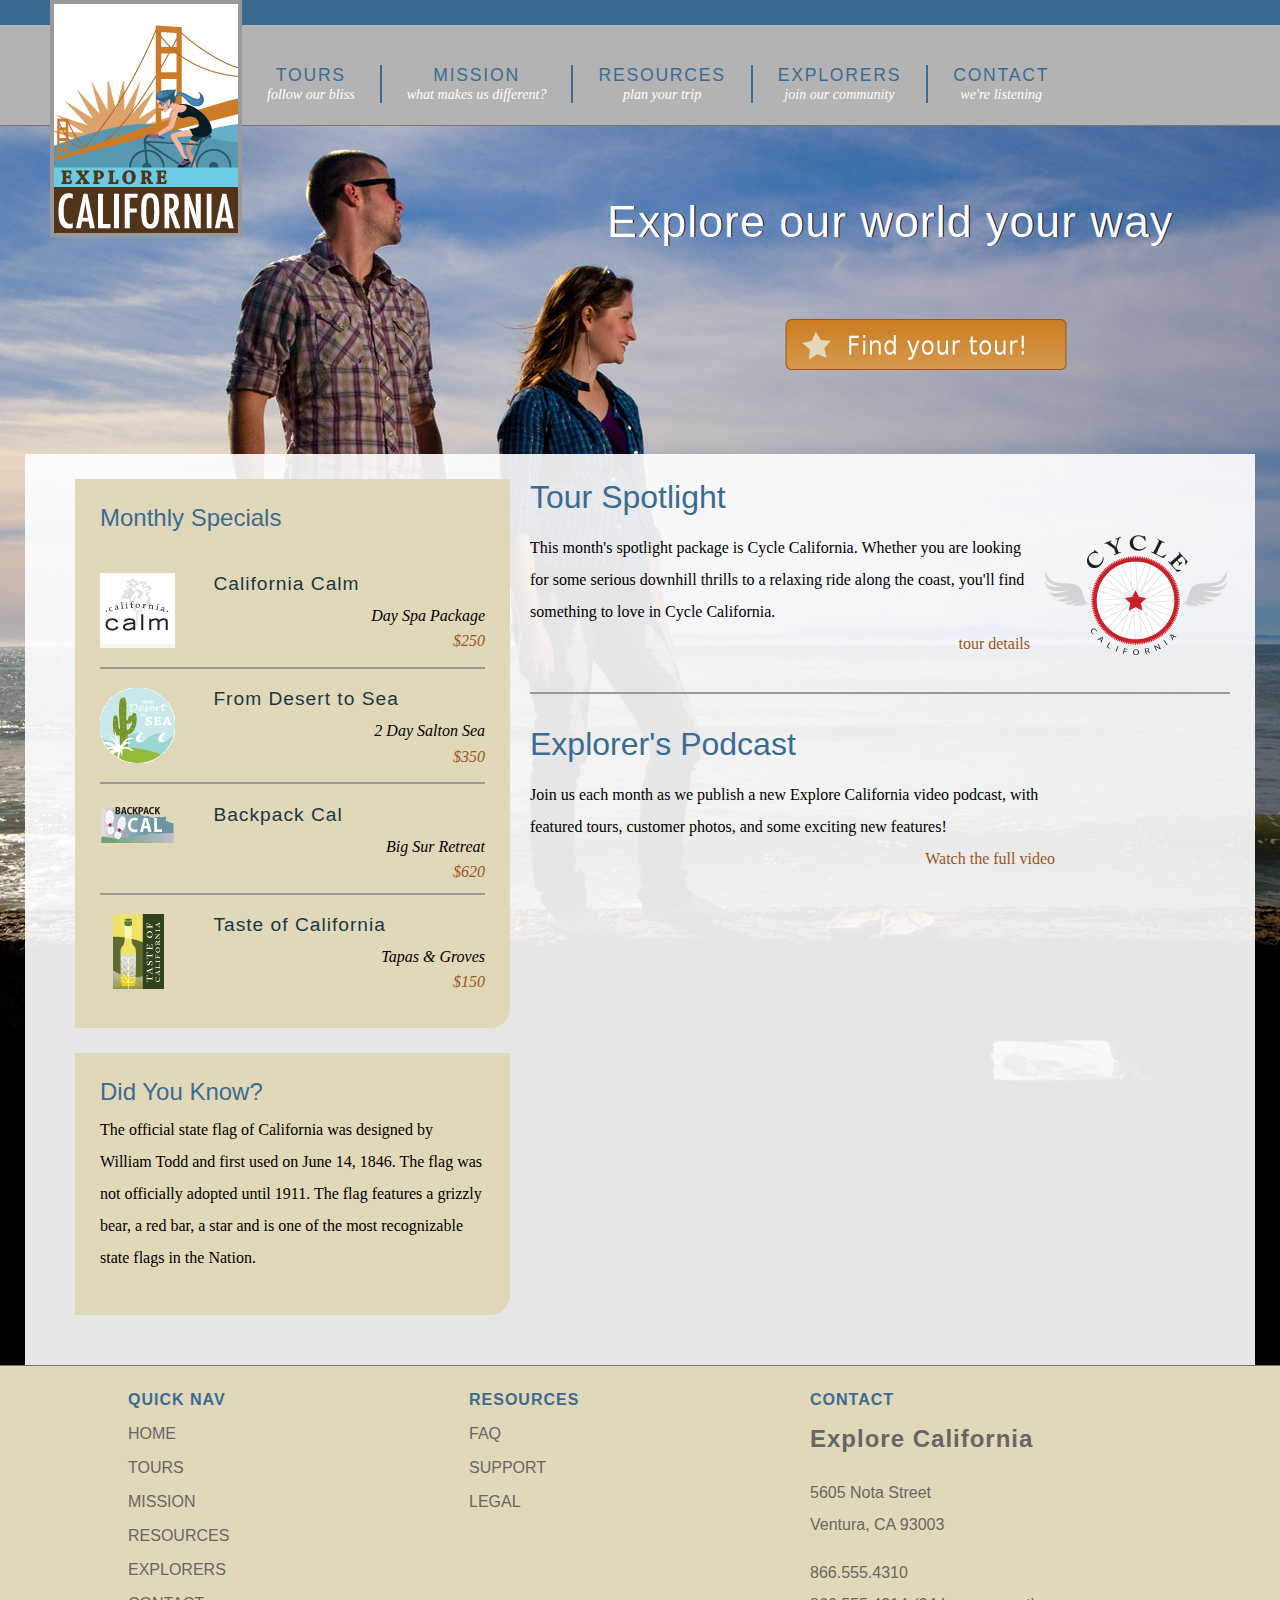
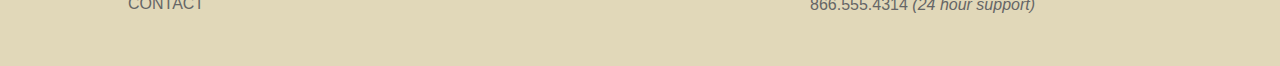
<file: index.html>
<!DOCTYPE html PUBLIC "-//W3C//DTD HTML 4.01 Transitional//EN"
   "http://www.w3.org/TR/html4/loose.dtd">
<html lang="en">
  <head>
    <meta http-equiv="Content-Type" content="text/html; charset=utf-8">
    <title> Explore California : affordable outdoor tours</title>
    <link href="assets/stylesheets/main.css" rel="stylesheet" type="text/css" media="all">
    <script src="assets/javascripts/jquery-1.5.1.min.js"></script>
    <script src="assets/javascripts/jquery-ui-1.8.10.custom.min.js"></script>
    <script src="assets/javascripts/menus.js"></script>
  </head>
  <body id="home">
    <div id="wrapper">

      <div id="mainHeader">
        <a href="index.html" title="home" class="logo">
          <div id="logo">
            <h1>Explore California</h1>
          </div>
        </a>
        <div id="siteNav">
          <h1>Where do you want to go?</h1>
          <ul>
            <li><a href="tours.html" title="Our tours">Tours <br /><span class="tagline">follow our bliss</span></a>
              <ul>
                <li><a href="tours.html" title="Our tours">All Tours</a></li>
                <li><a href="tours.html" title="find tours">Tours by Activity</a></li>
                <li><a href="tours.html" title="find tours">Tours by Region</a></li>
                <li><a href="tours.html" title="find tours">Tour Finder</a></li>
              </ul>
            </li>
            <li><a href="mission.html" title="What we believe">Mission <br /><span class="tagline">what makes us different?</span></a></li>
            <li><a href="resources.html" title="planning resources">Resources <br /><span class="tagline">plan your trip</span></a>
              <ul>
                <li><a href="resources/faq.html" title="Got questions?">Tour FAQs</a></li>
                <li><a href="resources/additional_resources.html" title="additional resources">Tour Information</a></li>
                <li><a href="resources/terms.html" title="terms and conditions">Site Terms</a></li>
              </ul>
            </li>
            <li><a href="explorers.html" title="Our community">Explorers <br /><span class="tagline">join our community</span></a>
              <ul>
                <li><a href="explorers/join.html" title="join our community">Join the Explorers</a></li>
                <li><a href="blog/index.html" title="read our blog!">Read our Blog</a></li>
                <li><a href="explorers/gallery.html" title="contributor photos">Tour Photos</a></li>
                <li><a href="explorers/video.html" title="check out our podcast">Video podcast</a></li>
              </ul>
            </li>
            <li><a href="contact.html" title="contact us">Contact <br /><span class="tagline">we're listening</span></a>
              <ul>
                <li><a href="support.html" title="need help?">Support</a></li>
              </ul>
            </li>
          </ul>
        </div>
      </div>

      <div id="actionCall">
        <h1>Explore our world your way</h1>
        <a href="tours.html" title="Find your tour!"><h2>Find your tour</h2></a>
      </div>

      <div id="contentWrapper">
        <div id="mainContent">
          <div id="mainArticle"> 
            <h1>Tour Spotlight</h1>
            <p class="spotlight">This month's spotlight package is Cycle California. Whether you are looking for some serious downhill thrills to a relaxing ride along the coast, you'll find something to love in Cycle California.<br /> <span class="accent"><a href="tours_cycle.html" title="Cycle California">tour details</a></span></p>
            
            <h1>Explorer's Podcast</h1>
            <p class="videoText">Join us each month as we publish a new Explore California video podcast, with featured tours, customer photos, and some exciting new features!<span class="accent"><a href="explorers/video.html" title="Video Podcast">Watch the full video</a></span></p>
          </div>
        </div>
        
        <div id="secondaryContent">
          <div id="specials" class="callOut">
            <h1>Monthly Specials</h1>
            <h2 class="top"><img src="assets/images/calm_bug.gif" alt="California Calm" width="75" height="75" />California Calm</h2>
            <p>Day Spa Package <br />
              <a href="tours/tour_detail_cycle.html">$250</a></p>
            <h2><img src="assets/images/desert_bug.gif" alt="From desert to sea" width="75" height="75" />From Desert to Sea</h2>
            <p>2 Day Salton Sea <br />
              <a href="tours/tour_detail_cycle.html">$350</a></p>
            <h2><img src="assets/images/backpack_bug.gif" alt="Backpack Cal" width="75" height="41" />Backpack Cal</h2>
            <p>Big Sur Retreat <br />
              <a href="tours/tour_detail_cycle.html">$620</a></p>
            <h2><img src="assets/images/taste_bug.gif" alt="Taste of California" width="75" height="75" />Taste of California</h2>
            <p>Tapas &amp; Groves <br />
              <a href="tours/tour_detail_taste.html">$150</a></p>
          </div>
        
          <div id="trivia" class="callOut">
            <h1>Did You Know?</h1>
            <p>The official state flag of California was designed by William Todd and first used on June 14, 1846. The flag was not officially adopted until 1911. The flag features a grizzly bear, a red bar, a star and is one of the most recognizable state flags in the Nation.</p>
          </div>
        </div>
      </div>
  
      <div id="pageFooter">
        <div id="quickLinks">
          <h1>Quick Nav</h1>
          <ul id="quickNav">
            <li><a href="index.html" title="Our home page">Home</a></li>
            <li><a href="tours.html" title="Explore our tours">Tours</a></li>
            <li><a href="mission.html" title="What we think">Mission</a></li>
            <li><a href="resources.html" title="Guidance and planning">Resources</a></li>
            <li><a href="explorers.html" title="Join our community">Explorers</a></li>
            <li><a href="contact.html" title="Contact and support">Contact</a></li>
          </ul>
        </div>
        <div id="footerResources">
          <h1>Resources</h1>
          <ul id="quickNav">
            <li><a href="resources/faq.html" title="Our home page">FAQ</a></li>
            <li><a href="support.html" title="Need help?">Support</a></li>
            <li><a href="resources/legal.html" title="The fine print">Legal</a></li>
          </ul>
        </div>
        <div id="companyInfo">
          <h1>Contact</h1>
          <h2>Explore California</h2>
          <p>5605 Nota Street<br />
            Ventura, CA 93003</p>
          <p>866.555.4310<br />866.555.4314 <em>(24 hour support)</em></p>
        </div>
      </div>
    </div>
  </body>
</html>
</file>
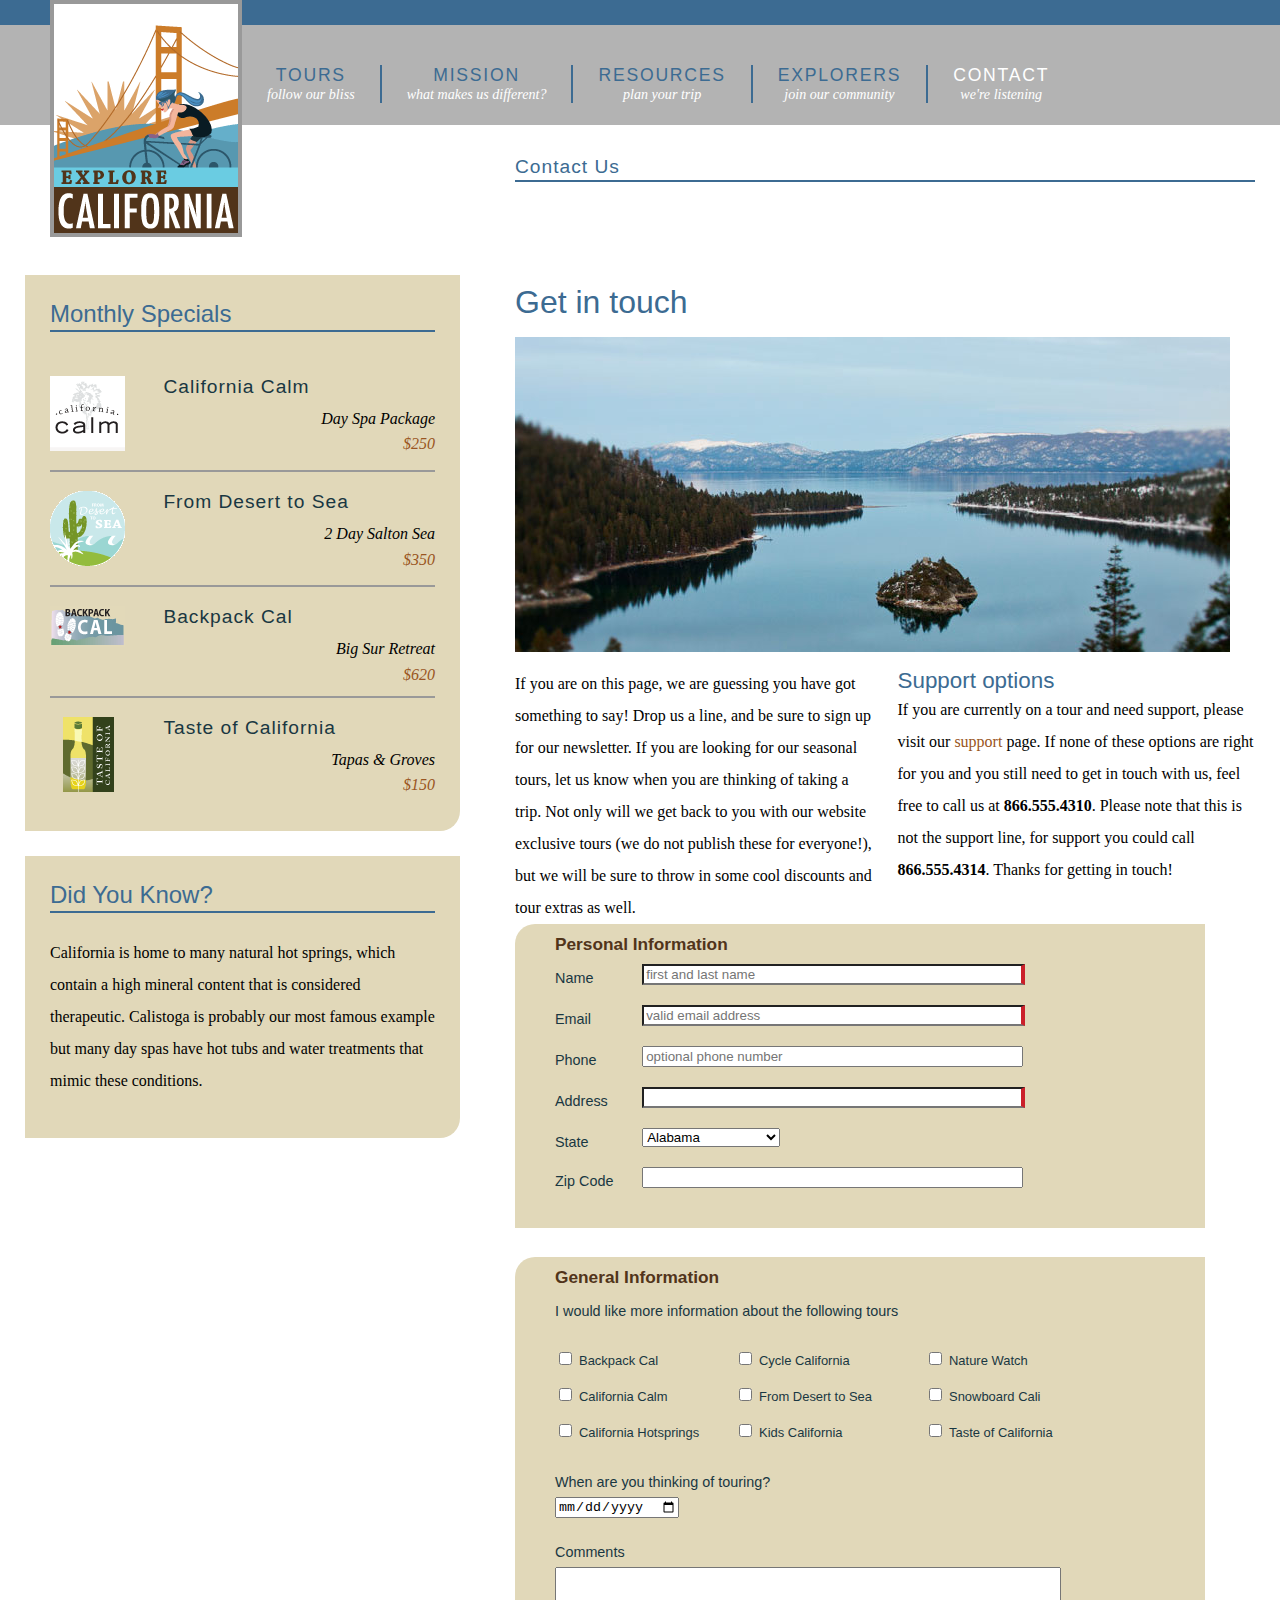
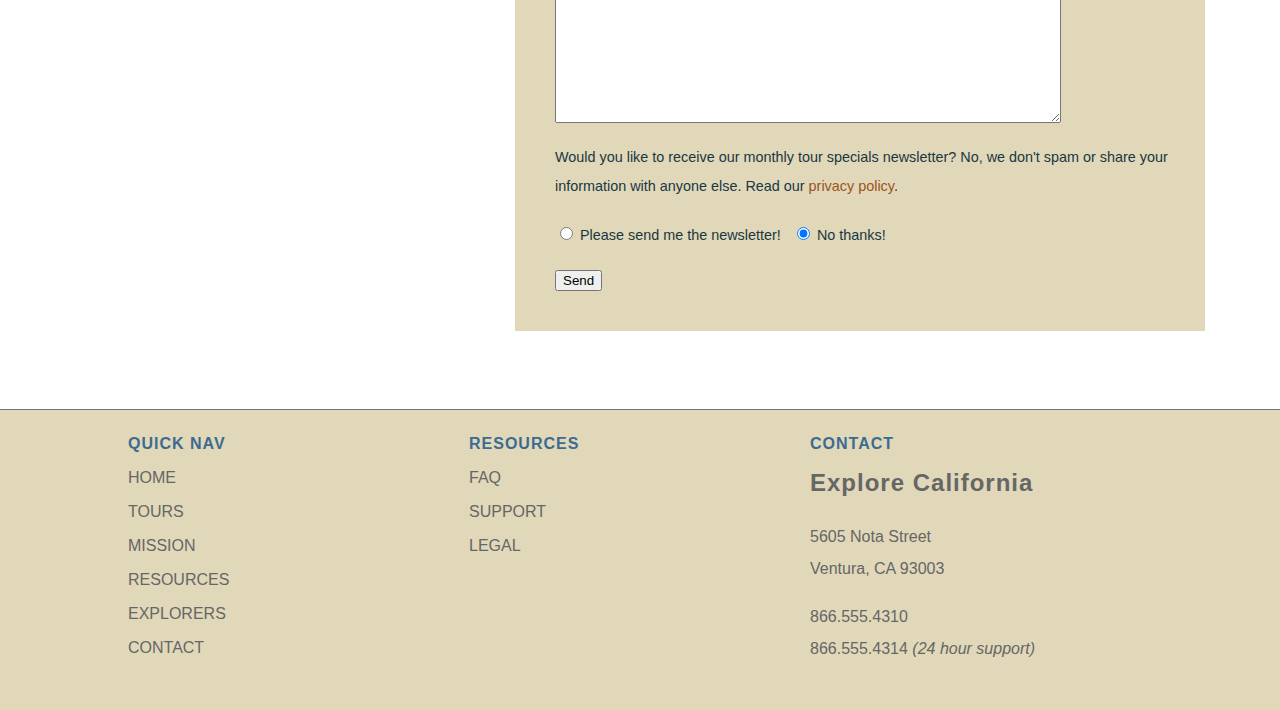
<file: contact.html>
<!DOCTYPE html PUBLIC "-//W3C//DTD HTML 4.01 Transitional//EN"
   "http://www.w3.org/TR/html4/loose.dtd">
<html lang="en">
  <head>
    <meta http-equiv="Content-Type" content="text/html; charset=utf-8">
    <title>Explore California: Contact </title>
    <link href="assets/stylesheets/main.css" rel="stylesheet" type="text/css" media="all">
    <script src="assets/javascripts/jquery-1.5.1.min.js"></script>
    <script src="assets/javascripts/jquery-ui-1.8.10.custom.min.js"></script>
    <script src="assets/javascripts/menus.js"></script>
  </head>
  <body>
    <div id="wrapper">

      <div id="mainHeader">
        <a href="index.html" title="home" class="logo">
          <div id="logo">
            <h1>Explore California</h1>
          </div>
        </a>
        <div id="siteNav">
          <h1>Where do you want to go?</h1>
          <ul>
            <li><a href="tours.html" title="Our tours">Tours <br /><span class="tagline">follow our bliss</span></a>
              <ul>
                <li><a href="tours.html" title="Our tours">All Tours</a></li>
                <li><a href="tours.html" title="find tours">Tours by Activity</a></li>
                <li><a href="tours.html" title="find tours">Tours by Region</a></li>
                <li><a href="tours.html" title="find tours">Tour Finder</a></li>
              </ul>
            </li>
            <li><a href="mission.html" title="What we believe">Mission <br /><span class="tagline">what makes us different?</span></a></li>
            <li><a href="resources.html" title="planning resources">Resources <br /><span class="tagline">plan your trip</span></a>
              <ul>
                <li><a href="resources/faq.html" title="Got questions?">Tour FAQs</a></li>
                <li><a href="resources/additional_resources.html" title="additional resources">Tour Information</a></li>
                <li><a href="resources/terms.html" title="terms and conditions">Site Terms</a></li>
              </ul>
            </li>
            <li><a href="explorers.html" title="Our community">Explorers <br /><span class="tagline">join our community</span></a>
              <ul>
                <li><a href="explorers/join.html" title="join our community">Join the Explorers</a></li>
                <li><a href="blog/index.html" title="read our blog!">Read our Blog</a></li>
                <li><a href="explorers/gallery.html" title="contributor photos">Tour Photos</a></li>
                <li><a href="explorers/video.html" title="check out our podcast">Video podcast</a></li>
              </ul>
            </li>
            <li><a href="contact.html" title="contact us" class="current">Contact <br /><span class="tagline">we're listening</span></a>
              <ul>
                <li><a href="support.html" title="need help?">Support</a></li>
              </ul>
            </li>
          </ul>
        </div>
      </div>
  
      <div id="mainContent">
        <div id="contentHeader" class="hasCrumbs">
          <h1>Contact Us</h1>
          <div id="subLinks">
            <ul>
              <li><a href="support.html" title="need help?">Support</a></li>
            </ul>
          </div>
        </div>
  
        <div id="mainArticle">
          <h1>Get in touch</h1>
          <img src="assets/images/emerald_bay.jpg" alt="Beautiful Lake Tahoe" class="articleImage" />
          <div class="multiCol">
            <p>If you are on this page, we are guessing you have got something to say! Drop us a line, and be sure to sign up for our newsletter. If you are looking for our seasonal tours, let us know when you are thinking of taking a trip. Not only will we get back to you with our website exclusive tours (we do not publish these for everyone!), but we will be sure to throw in some cool discounts and tour extras as well.</p>
   
            <h2>Support options</h2>
            <p>If you are currently on a tour and need support, please visit our <a href="support.html">support</a> page. If none of these options are right for you and you still need to get in touch with us, feel free to call us at<span class="phone"> <strong>866.555.4310</strong>. Please note that this is not the support line, for support you could call </span><strong>866.555.4314</strong>. Thanks for getting in touch!</p>
          </div>
   
          <form id="frmContact" name="frmContact" method="post" action="contact_process.html">
            <fieldset id="personalInfo">
              <legend><strong>Personal Information</strong></legend>
              <p>
                <label for="name">Name</label>
                <input name="name" type="text" class="text" id="name" tabindex="100" placeholder="first and last name" required>
              </p>
              <p>
                <label for="email">Email</label>
                <input name="email" type="email" class="text" id="email" tabindex="110" placeholder="valid email address"  required>
              </p>
              <p>
                <label for="phone">Phone</label>
                <input name="phone" type="tel" class="text" id="phone" tabindex="130" placeholder="optional phone number">
              </p>
              <p>
                <label for="address">Address</label>
                <input name="address" type="text" class="text" id="address" tabindex="140" required>
              </p>
              <p>
                <label for="state">State</label>
                <select name="state" id="state" tabindex="150">
                  <option value="AL">Alabama</option>
                  <option value="AK">Alaska</option>
                  <option value="AZ">Arizona</option>
                  <option value="AR">Arkansas</option>
                  <option value="CA">California</option>
                  <option value="CO">Colorado</option>
                  <option value="CT">Connecticut</option>
                  <option value="DE">Delaware</option>
                  <option value="DC">District of Columbia</option>
                  <option value="FL">Florida</option>
                  <option value="GA">Georgia</option>
                  <option value="HI">Hawaii</option>
                  <option value="ID">Idaho</option>
                  <option value="IL">Illinois</option>
                  <option value="IN">Indiana</option>
                  <option value="IA">Iowa</option>
                  <option value="KA">Kansas</option>
                  <option value="KY">Kentucky</option>
                  <option value="LA">Louisiana</option>
                  <option value="ME">Maine</option>
                  <option value="MD">Maryland</option>
                  <option value="MA">Massachusetts</option>
                  <option value="MI">Michigan</option>
                  <option value="MN">Minnesota</option>
                  <option value="MO">Missouri</option>
                  <option value="MT">Montana</option>
                  <option value="NE">Nebraska</option>
                  <option value="NV">Nevada</option>
                  <option value="NH">New Hampshire</option>
                  <option value="NJ">New Jersey</option>
                  <option value="NM">New Mexico</option>
                  <option value="NY">New York</option>
                  <option value="NC">North Carolina</option>
                  <option value="ND">North Dakota</option>
                  <option value="OH">Ohio</option>
                  <option value="OK">Oklahoma</option>
                  <option value="OR">Oregon</option>
                  <option value="PA">Pennsylvania</option>
                  <option value="RI">Rhode Island</option>
                  <option value="SC">South Carolina</option>
                  <option value="SD">South Dakota</option>
                  <option value="TN">Tennessee</option>
                  <option value="TX">Texas</option>
                  <option value="UT">Utah</option>
                  <option value="VT">Vermont</option>
                  <option value="VA">Virginia</option>
                  <option value="WA">Washington</option>
                  <option value="WV">West Virginia</option>
                  <option value="WI">Wisconsin</option>
                  <option value="WY">Wyoming</option>
                </select>
              </p>
              <p>
                <label for="zip">Zip Code</label>
                <input name="zip" type="text" class="text" id="zip" tabindex="160">
              </p>
            </fieldset>

            <fieldset id="generalInfo">
              <legend><strong>General Information</strong></legend>
              <p>I would like more information about the following tours</p>
              <div class="col1">
                <p>
                  <input type="checkbox" name="backpack" id="backpack" tabindex="170">
                  <label for="backpack">Backpack Cal</label>
                </p>
                <p>
                  <input type="checkbox" name="calm" id="calm" tabindex="180">
                  <label for="calm">California Calm</label>
                </p>
                <p>
                  <input type="checkbox" name="hotsprings" id="hotsprings" tabindex="190">
                  <label for="hotsprings">California Hotsprings</label>
                </p>
              </div>
              <div class="col2">
                <p>
                  <input type="checkbox" name="cycle" id="cycle" tabindex="210">
                  <label for="cycle">Cycle California</label>
                </p>
                <p>
                  <input type="checkbox" name="desert" id="desert" tabindex="220">
                  <label for="desert">From Desert to Sea</label>
                </p>
                <p>
                  <input type="checkbox" name="kids" id="kids" tabindex="230">
                  <label for="kids">Kids California</label>
                </p>
              </div>
              <div class="col3">
                <p>
                  <input type="checkbox" name="nature" id="nature" tabindex="240">
                  <label for="nature">Nature Watch</label>
                </p>
                <p>
                  <input type="checkbox" name="snowboard" id="snowboard" tabindex="250">
                  <label for="snowboard">Snowboard Cali</label>
                </p>
                <p>
                  <input type="checkbox" name="taste" id="taste" tabindex="260">
                  <label for="taste">Taste of California</label>
                </p>
              </div>
              <p class="clear">
                <label for="tripDate" class="inline">When are you thinking of touring?</label><br />
                <input type="date" name="tripDate" id="tripDate" tabindex="265">
              </p>
              <p class="clear">
                <label for="comments">Comments</label><br />
                <textarea name="comments2" id="comments" cols="45" rows="5" tabindex="270"></textarea>
              </p>
              <p>Would you like to receive our monthly tour specials newsletter? No, we don't spam or share your information with anyone else. Read our <a href="privacy.html">privacy policy</a>.</p>
              <p>
                <input type="radio" name="newsletter" id="newsletter_yes" value="yes" tabindex="280">
                <label for="newsletter_yes" class="inline break">Please send me the newsletter!</label>
                <input type="radio" name="newsletter" id="newsletter_no" value="no" tabindex="290" checked>
                <label for="newsletter_no" class="inline">No thanks!</label>
              </p>
              <p>
                <input type="submit" name="submit2" id="submit2" value="Send" tabindex="300">
              </p>
            </fieldset>
          </form>

        </div>
      </div>

      <div id="secondaryContent">
        <div id="specials" class="callOut">
          <h1>Monthly Specials</h1>
          <h2 class="top"><img src="assets/images/calm_bug.gif" alt="California Calm" width="75" height="75" />California Calm</h2>
          <p>Day Spa Package <br />
            <a href="tours/tour_detail_cycle.html">$250</a></p>
          <h2><img src="assets/images/desert_bug.gif" alt="From desert to sea" width="75" height="75" />From Desert to Sea</h2>
          <p>2 Day Salton Sea <br />
            <a href="tours/tour_detail_cycle.html">$350</a></p>
          <h2><img src="assets/images/backpack_bug.gif" alt="Backpack Cal" width="75" height="41" />Backpack Cal</h2>
          <p>Big Sur Retreat <br />
            <a href="tours/tour_detail_cycle.html">$620</a></p>
          <h2><img src="assets/images/taste_bug.gif" alt="Taste of California" width="75" height="75" />Taste of California</h2>
          <p>Tapas &amp; Groves <br />
            <a href="tours/tour_detail_taste.html">$150</a></p>
        </div>
        <div id="trivia" class="callOut">
          <h1>Did You Know?</h1>
          <p>California is home to many natural hot springs, which contain a high mineral content that is considered therapeutic. Calistoga is probably our most famous example but many day spas have hot tubs and water treatments that mimic these conditions.</p>
        </div>
      </div>
  
      <div id="pageFooter">
        <div id="quickLinks">
          <h1>Quick Nav</h1>
          <ul id="quickNav">
            <li><a href="index.html" title="Our home page">Home</a></li>
            <li><a href="tours.html" title="Explore our tours">Tours</a></li>
            <li><a href="mission.html" title="What we think">Mission</a></li>
            <li><a href="resources.html" title="Guidance and planning">Resources</a></li>
            <li><a href="explorers.html" title="Join our community">Explorers</a></li>
            <li><a href="contact.html" title="Contact and support">Contact</a></li>
          </ul>
        </div>
        <div id="footerResources">
          <h1>Resources</h1>
          <ul id="quickNav">
            <li><a href="resources/faq.html" title="Our home page">FAQ</a></li>
            <li><a href="support.html" title="Need help?">Support</a></li>
            <li><a href="resources/legal.html" title="The fine print">Legal</a></li>
          </ul>
        </div>
        <div id="companyInfo">
          <h1>Contact</h1>
          <h2>Explore California</h2>
          <p>5605 Nota Street<br />
            Ventura, CA 93003</p>
          <p>866.555.4310<br />866.555.4314 <em>(24 hour support)</em></p>
        </div>
      </div>
    </div>
  </body>
</html>
</file>
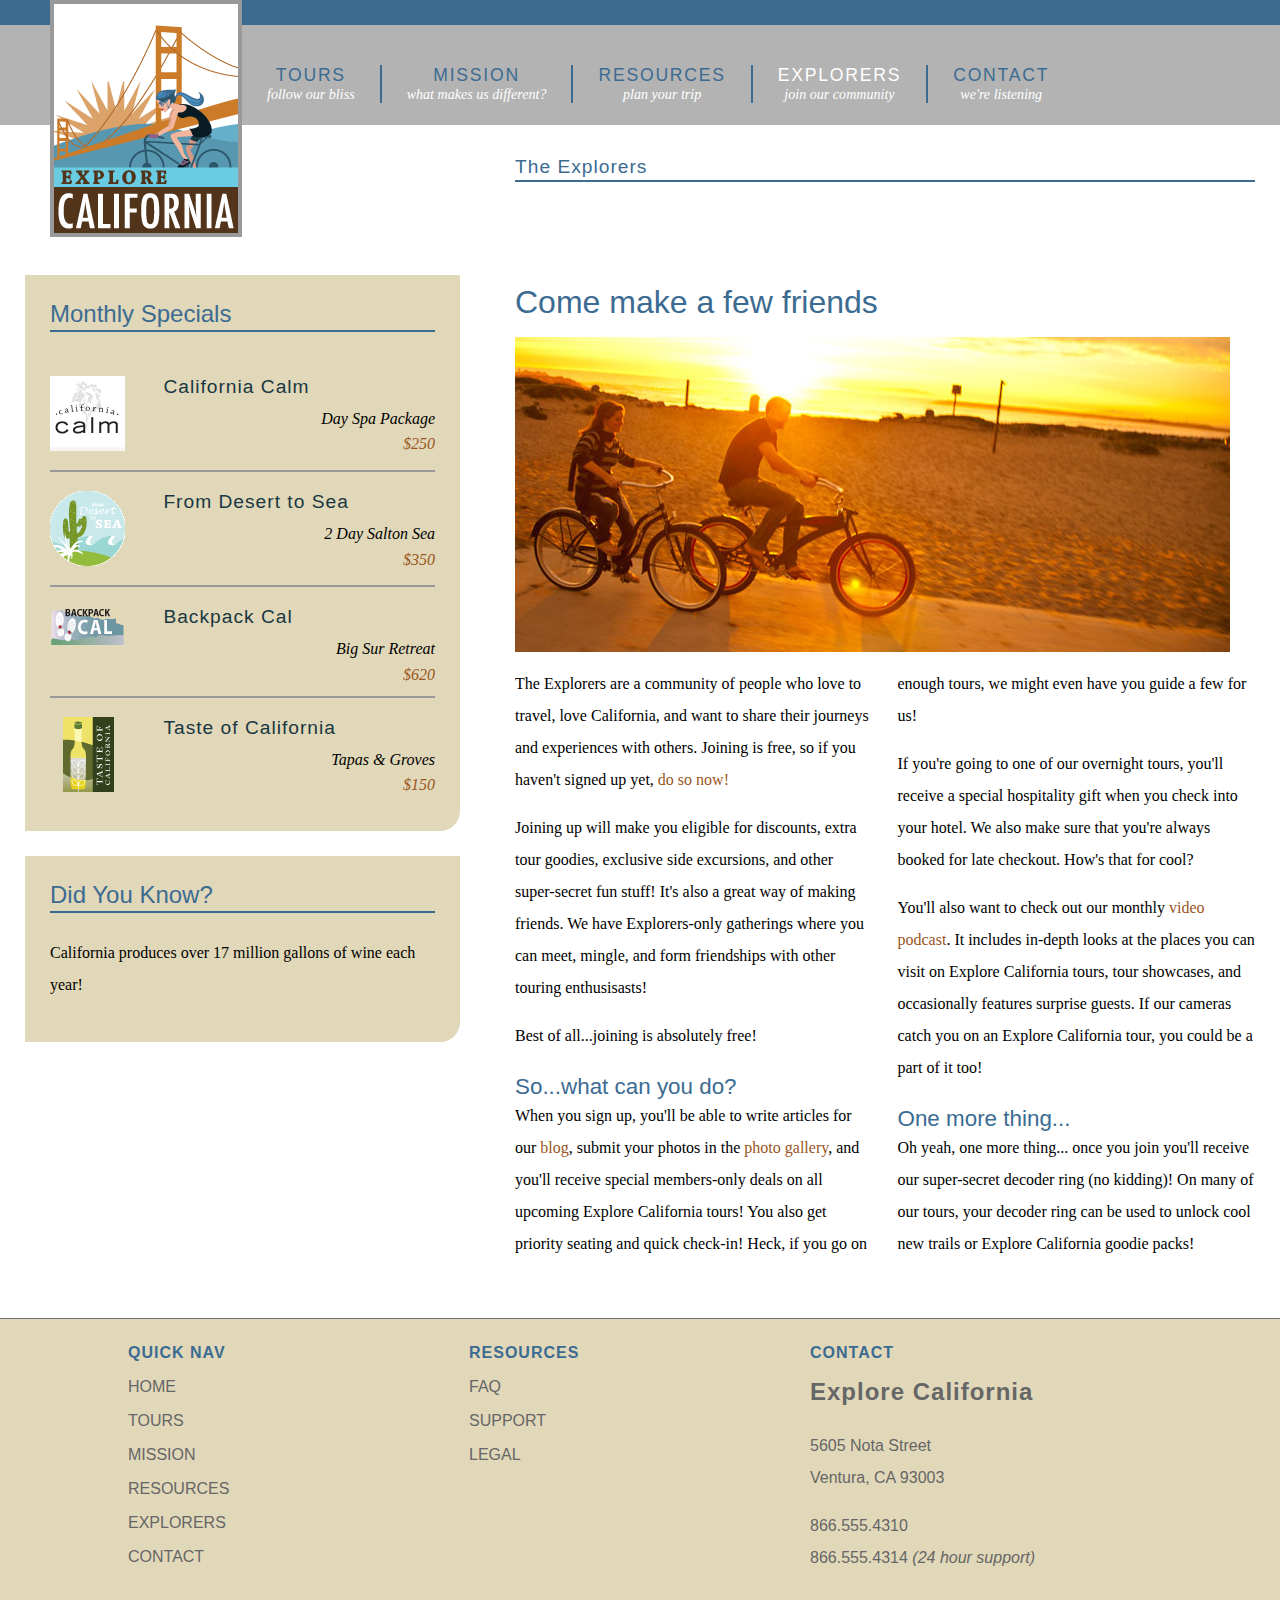
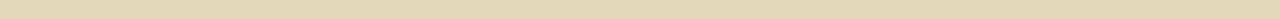
<file: explorers.html>
<!DOCTYPE html PUBLIC "-//W3C//DTD HTML 4.01 Transitional//EN"
   "http://www.w3.org/TR/html4/loose.dtd">
<html lang="en">
  <head>
  	<meta http-equiv="Content-Type" content="text/html; charset=utf-8">
    <title>Explore California: Explorers</title>
    <link href="assets/stylesheets/main.css" rel="stylesheet" type="text/css" media="all">
    <script src="assets/javascripts/jquery-1.5.1.min.js"></script>
    <script src="assets/javascripts/jquery-ui-1.8.10.custom.min.js"></script>
    <script src="assets/javascripts/menus.js"></script>
  </head>
  <body>
    <div id="wrapper">
      <div id="mainHeader">
        <a href="index.html" title="home" class="logo">
          <div id="logo">
            <h1>Explore California</h1>
          </div>
        </a>
        <div id="siteNav">
          <h1>Where do you want to go?</h1>
          <ul>
            <li><a href="tours.html" title="Our tours">Tours <br /><span class="tagline">follow our bliss</span></a>
              <ul>
                <li><a href="tours.html" title="Our tours">All Tours</a></li>
                <li><a href="tours.html" title="find tours">Tours by Activity</a></li>
                <li><a href="tours.html" title="find tours">Tours by Region</a></li>
                <li><a href="tours.html" title="find tours">Tour Finder</a></li>
              </ul>
            </li>
            <li><a href="mission.html" title="What we believe">Mission <br /><span class="tagline">what makes us different?</span></a></li>
            <li><a href="resources.html" title="planning resources">Resources <br /><span class="tagline">plan your trip</span></a>
              <ul>
                <li><a href="resources/faq.html" title="Got questions?">Tour FAQs</a></li>
                <li><a href="resources/additional_resources.html" title="additional resources">Tour Information</a></li>
                <li><a href="resources/terms.html" title="terms and conditions">Site Terms</a></li>
              </ul>
            </li>
            <li><a href="explorers.html" title="Our community" class="current">Explorers <br /><span class="tagline">join our community</span></a>
              <ul>
                <li><a href="explorers/join.html" title="join our community">Join the Explorers</a></li>
                <li><a href="blog/index.html" title="read our blog!">Read our Blog</a></li>
                <li><a href="explorers/gallery.html" title="contributor photos">Tour Photos</a></li>
                <li><a href="explorers/video.html" title="check out our podcast">Video podcast</a></li>
              </ul>
            </li>
            <li><a href="contact.html" title="contact us">Contact <br /><span class="tagline">we're listening</span></a>
              <ul>
                <li><a href="support.html" title="need help?">Support</a></li>
              </ul>
            </li>
          </ul>
        </div>
      </div>

      <div id="mainContent">
        <div id="contentHeader" class="hasCrumbs">
          <h1>The Explorers</h1>
          <div id="subLinks">
            <ul>
              <li><a href="explorers/join.html" title="join our community">Join the Explorers</a></li>
              <li><a href="blog/index.html" title="read our blog!"> Blog</a></li>
              <li><a href="explorers/gallery.html" title="contributor photos">Tour Photos</a></li>
              <li><a href="explorers/video.html" title="check out our podcast">Video podcast</a></li>
            </ul>
          </div>
        </div>
        <div id="mainArticle">
          <h1>Come make a few friends</h1>
          <img src="assets/images/bikes.jpg" alt="Come join us!" class="articleImage" />
          <div class="multiCol">
            <p>The Explorers are a community of people who love to travel, love California, and want to share their journeys and experiences with others. Joining is free, so if you haven't signed up yet, <a href="explorers/join.html">do so now!</a></p>
            <p>Joining up will make you eligible for discounts, extra tour goodies, exclusive side excursions, and other super-secret fun stuff! It's also a great way of making friends. We have Explorers-only gatherings where you can meet, mingle, and form friendships with other touring enthusisasts!</p>
            <p>Best of all...joining is absolutely free!</p>
          
            <h2>So...what can you do?</h2>
            <p>When you sign up, you'll be able to write articles for our <a href="http://www.explorecalifornia.org/blog">blog</a>, submit your photos in the <a href="explorers/gallery.html">photo gallery</a>, and you'll receive special members-only deals on all upcoming Explore California tours! You also get priority seating and quick check-in! Heck, if you go on enough tours, we might even have you guide a few for us!</p>
            <p>If you're going to one of our overnight tours, you'll receive a special hospitality gift when you check into your hotel. We also make sure that you're always booked for late checkout. How's that for cool?</p>
            <p>You'll also want to check out our monthly <a href="explorers/podcast.html">video podcast</a>. It includes in-depth looks at the places you can visit on Explore California tours, tour showcases, and occasionally features surprise guests. If our cameras catch you on an Explore California tour, you could be a part of it too!</p>
          
            <h2>One more thing...</h2>
            <p>Oh yeah, one more thing... once you join you'll receive our super-secret decoder ring (no kidding)! On many of our tours, your decoder ring can be used to unlock cool new trails or Explore California goodie packs!</p>
          </div>
        </div>
      </div>
  
      <div id="secondaryContent">
        <div id="specials" class="callOut">
          <h1>Monthly Specials</h1>
          <h2 class="top"><img src="assets/images/calm_bug.gif" alt="California Calm" width="75" height="75" />California Calm</h2>
          <p>Day Spa Package <br />
            <a href="tours/tour_detail_cycle.html">$250</a></p>
          <h2><img src="assets/images/desert_bug.gif" alt="From desert to sea" width="75" height="75" />From Desert to Sea</h2>
          <p>2 Day Salton Sea <br />
            <a href="tours/tour_detail_cycle.html">$350</a></p>
          <h2><img src="assets/images/backpack_bug.gif" alt="Backpack Cal" width="75" height="41" />Backpack Cal</h2>
          <p>Big Sur Retreat <br />
            <a href="tours/tour_detail_cycle.html">$620</a></p>
          <h2><img src="assets/images/taste_bug.gif" alt="Taste of California" width="75" height="75" />Taste of California</h2>
          <p>Tapas &amp; Groves <br />
            <a href="tours/tour_detail_taste.html">$150</a></p>
        </div>
        <div id="trivia" class="callOut">
          <h1>Did You Know?</h1>
          <p>California produces over 17 million gallons of wine each year!</p>
        </div>
      </div>
  
      <div id="pageFooter">
        <div id="quickLinks">
          <h1>Quick Nav</h1>
          <ul id="quickNav">
            <li><a href="index.html" title="Our home page">Home</a></li>
            <li><a href="tours.html" title="Explore our tours">Tours</a></li>
            <li><a href="mission.html" title="What we think">Mission</a></li>
            <li><a href="resources.html" title="Guidance and planning">Resources</a></li>
            <li><a href="explorers.html" title="Join our community">Explorers</a></li>
            <li><a href="contact.html" title="Contact and support">Contact</a></li>
          </ul>
        </div>
        <div id="footerResources">
          <h1>Resources</h1>
          <ul id="quickNav">
            <li><a href="resources/faq.html" title="Our home page">FAQ</a></li>
            <li><a href="support.html" title="Need help?">Support</a></li>
            <li><a href="resources/legal.html" title="The fine print">Legal</a></li>
          </ul>
        </div>
        <div id="companyInfo">
          <h1>Contact</h1>
          <h2>Explore California</h2>
          <p>5605 Nota Street<br />
            Ventura, CA 93003</p>
          <p>866.555.4310<br />866.555.4314 <em>(24 hour support)</em></p>
        </div>
      </div>
    </div>
  </body>
</html>
</file>
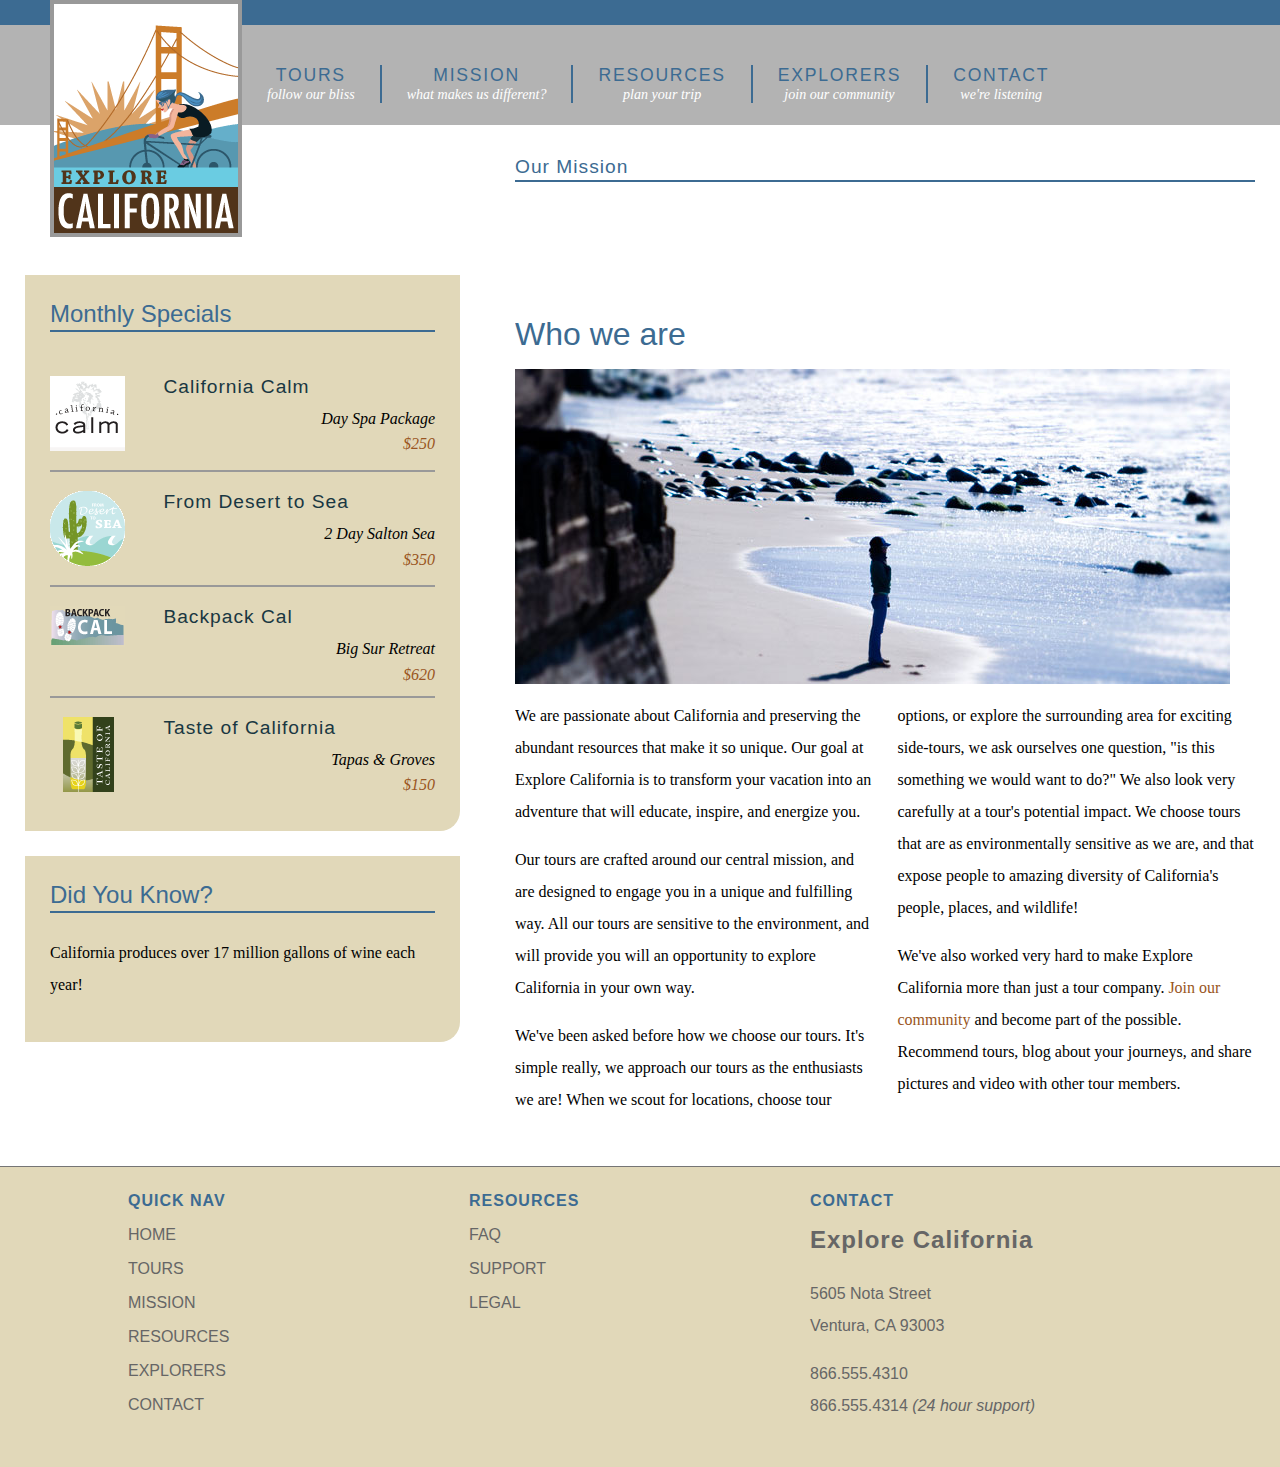
<file: mission.html>
<!DOCTYPE html PUBLIC "-//W3C//DTD HTML 4.01 Transitional//EN"
   "http://www.w3.org/TR/html4/loose.dtd">
<html lang="en">
  <head>
    <meta http-equiv="Content-Type" content="text/html; charset=utf-8">
    <title>Explore California: Mission</title>
    <link href="assets/stylesheets/main.css" rel="stylesheet" type="text/css" media="all">
    <script src="assets/javascripts/jquery-1.5.1.min.js"></script>
    <script src="assets/javascripts/jquery-ui-1.8.10.custom.min.js"></script>
    <script src="assets/javascripts/menus.js"></script>
  </head>
  <body>
    <div id="wrapper">

      <div id="mainHeader">
        <a href="index.html" title="home" class="logo">
          <div id="logo">
            <h1>Explore California</h1>
          </div>
        </a>
        <div id="siteNav">
          <h1>Where do you want to go?</h1>
          <ul>
            <li><a href="tours.html" title="Our tours">Tours <br /><span class="tagline">follow our bliss</span></a>
              <ul>
                <li><a href="tours.html" title="Our tours">All Tours</a></li>
                <li><a href="tours.html" title="find tours">Tours by Activity</a></li>
                <li><a href="tours.html" title="find tours">Tours by Region</a></li>
                <li><a href="tours.html" title="find tours">Tour Finder</a></li>
              </ul>
            </li>
            <li><a href="mission.html" title="What we believe">Mission <br /><span class="tagline" class="current">what makes us different?</span></a></li>
            <li><a href="resources.html" title="planning resources">Resources <br /><span class="tagline">plan your trip</span></a>
              <ul>
                <li><a href="resources/faq.html" title="Got questions?">Tour FAQs</a></li>
                <li><a href="resources/additional_resources.html" title="additional resources">Tour Information</a></li>
                <li><a href="resources/terms.html" title="terms and conditions">Site Terms</a></li>
              </ul>
            </li>
            <li><a href="explorers.html" title="Our community">Explorers <br /><span class="tagline">join our community</span></a>
              <ul>
                <li><a href="explorers/join.html" title="join our community">Join the Explorers</a></li>
                <li><a href="blog/index.html" title="read our blog!">Read our Blog</a></li>
                <li><a href="explorers/gallery.html" title="contributor photos">Tour Photos</a></li>
                <li><a href="explorers/video.html" title="check out our podcast">Video podcast</a></li>
              </ul>
            </li>
            <li><a href="contact.html" title="contact us">Contact <br /><span class="tagline">we're listening</span></a>
              <ul>
                <li><a href="support.html" title="need help?">Support</a></li>
              </ul>
            </li>
          </ul>
        </div>
      </div>

      <div id="mainContent">
        <div id="contentHeader">
          <h1>Our Mission</h1>
        </div>
        <div id="mainArticle">
          <h1>Who we are</h1>
          <img src="assets/images/mission_look.jpg" alt="Looking out at the Pacific" class="articleImage" />
          <div class="multiCol">
            <p>We are passionate about California and preserving the abundant resources that make it so unique. Our goal at Explore California is to transform your vacation into an adventure that will educate, inspire, and energize you.</p> 
            <p>Our tours are crafted around our central mission, and are designed to engage you in a unique and fulfilling way. All our tours are sensitive to the environment, and will provide you will an opportunity to explore California in your own way.</p>
           <p>We've been asked before how we choose our tours. It's simple really, we approach our tours as the enthusiasts we are! When we scout for locations, choose tour options, or explore the surrounding area for exciting side-tours, we ask ourselves one question, &quot;is this something we would want to do?&quot; We also look very carefully at a tour's potential impact. We choose tours that are as environmentally sensitive as we are, and that expose people to amazing diversity of California's people, places, and wildlife!</p>
            <p>We've also worked very hard to make Explore California more than just a tour company. <a href="explorers/join.html">Join our community</a> and become part of the possible. Recommend tours, blog about your journeys, and share pictures and video with other tour members.</p>
          </div>
        </div>
      </div>
      
      <div id="secondaryContent">
        <div id="specials" class="callOut">
          <h1>Monthly Specials</h1>
          <h2 class="top"><img src="assets/images/calm_bug.gif" alt="California Calm" width="75" height="75" />California Calm</h2>
          <p>Day Spa Package <br />
            <a href="tours/tour_detail_cycle.html">$250</a></p>
          <h2><img src="assets/images/desert_bug.gif" alt="From desert to sea" width="75" height="75" />From Desert to Sea</h2>
          <p>2 Day Salton Sea <br />
            <a href="tours/tour_detail_cycle.html">$350</a></p>
          <h2><img src="assets/images/backpack_bug.gif" alt="Backpack Cal" width="75" height="41" />Backpack Cal</h2>
          <p>Big Sur Retreat <br />
            <a href="tours/tour_detail_cycle.html">$620</a></p>
          <h2><img src="assets/images/taste_bug.gif" alt="Taste of California" width="75" height="75" />Taste of California</h2>
          <p>Tapas &amp; Groves <br />
            <a href="tours/tour_detail_taste.html">$150</a></p>
        </div>
        <div id="trivia" class="callOut">
          <h1>Did You Know?</h1>
          <p>California produces over 17 million gallons of wine each year!</p>
        </div>
      </div>
      
      <div id="pageFooter">
        <div id="quickLinks">
          <h1>Quick Nav</h1>
          <ul id="quickNav">
            <li><a href="index.html" title="Our home page">Home</a></li>
            <li><a href="tours.html" title="Explore our tours">Tours</a></li>
            <li><a href="mission.html" title="What we think">Mission</a></li>
            <li><a href="resources.html" title="Guidance and planning">Resources</a></li>
            <li><a href="explorers.html" title="Join our community">Explorers</a></li>
            <li><a href="contact.html" title="Contact and support">Contact</a></li>
          </ul>
        </div>
        <div id="footerResources">
          <h1>Resources</h1>
          <ul id="quickNav">
            <li><a href="resources/faq.html" title="Our home page">FAQ</a></li>
            <li><a href="support.html" title="Need help?">Support</a></li>
            <li><a href="resources/legal.html" title="The fine print">Legal</a></li>
          </ul>
        </div>
        <div id="companyInfo">
          <h1>Contact</h1>
          <h2>Explore California</h2>
          <p>5605 Nota Street<br />
            Ventura, CA 93003</p>
          <p>866.555.4310<br />866.555.4314 <em>(24 hour support)</em></p>
        </div>
      </div>
    </div>
  </body>
</html>
</file>
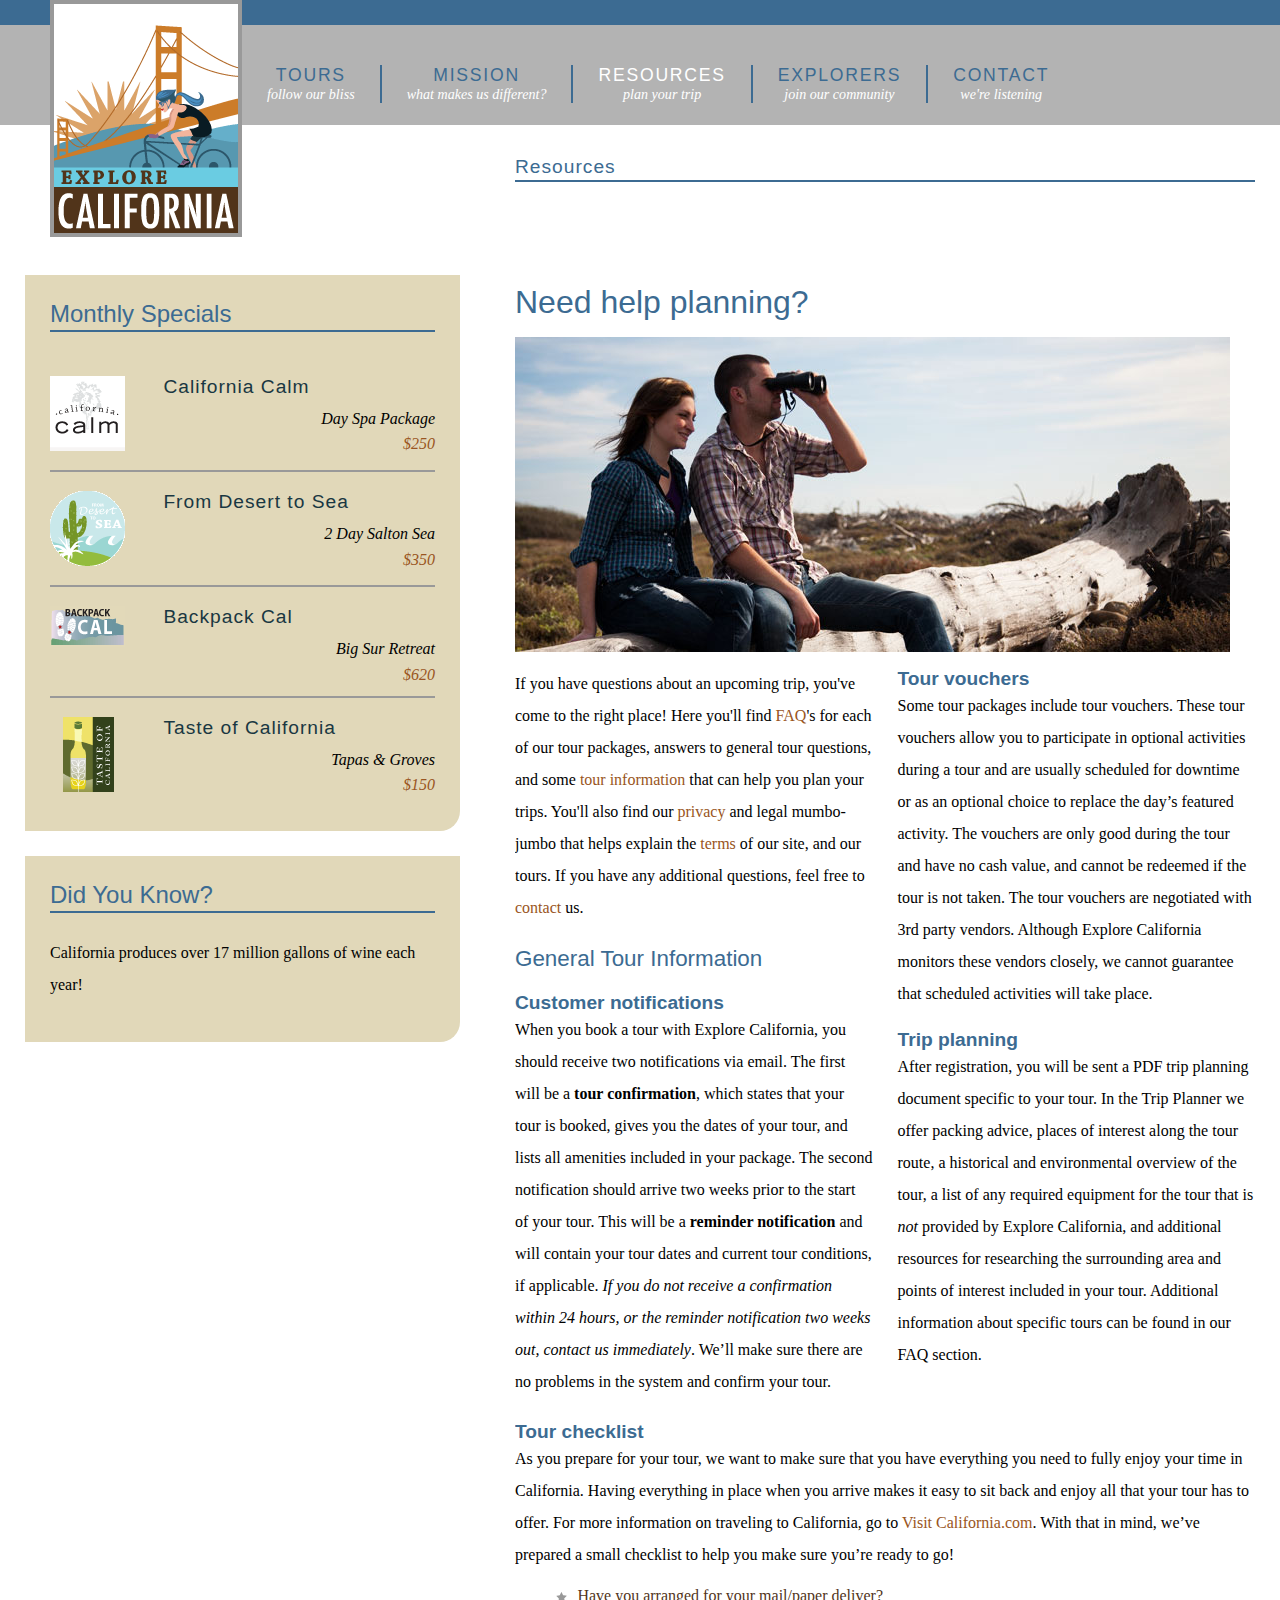
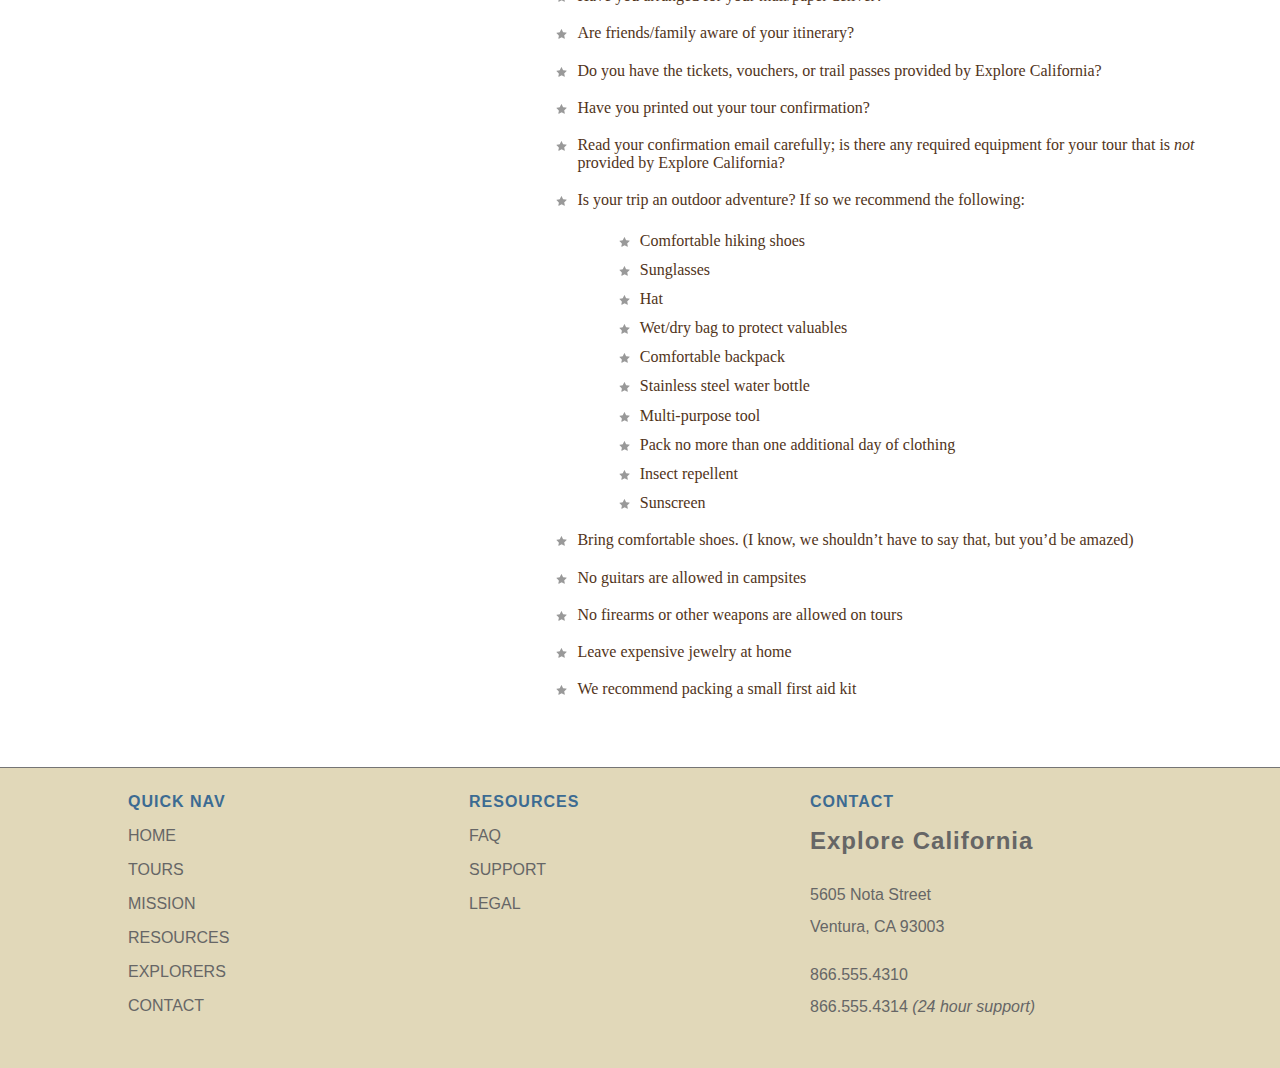
<file: resources.html>
<!DOCTYPE html PUBLIC "-//W3C//DTD HTML 4.01 Transitional//EN"
   "http://www.w3.org/TR/html4/loose.dtd">
<html lang="en">
  <head>
    <meta http-equiv="Content-Type" content="text/html; charset=utf-8">
    <title>Explore California: Resources</title>
    <link href="assets/stylesheets/main.css" rel="stylesheet" type="text/css" media="all">
    <script src="assets/javascripts/jquery-1.5.1.min.js"></script>
    <script src="assets/javascripts/jquery-ui-1.8.10.custom.min.js"></script>
    <script src="assets/javascripts/menus.js"></script>
  </head>
  <body>
    <div id="wrapper">

      <div id="mainHeader">
        <a href="index.html" title="home" class="logo">
          <div id="logo">
            <h1>Explore California</h1>
          </div>
        </a>
        <div id="siteNav">
          <h1>Where do you want to go?</h1>
          <ul>
            <li><a href="tours.html" title="Our tours">Tours <br /><span class="tagline">follow our bliss</span></a>
              <ul>
                <li><a href="tours.html" title="Our tours">All Tours</a></li>
                <li><a href="tours.html" title="find tours">Tours by Activity</a></li>
                <li><a href="tours.html" title="find tours">Tours by Region</a></li>
                <li><a href="tours.html" title="find tours">Tour Finder</a></li>
              </ul>
            </li>
            <li><a href="mission.html" title="What we believe">Mission <br /><span class="tagline">what makes us different?</span></a></li>
            <li><a href="resources.html" title="planning resources" class="current">Resources <br /><span class="tagline">plan your trip</span></a>
              <ul>
                <li><a href="resources/faq.html" title="Got questions?">Tour FAQs</a></li>
                <li><a href="resources/additional_resources.html" title="additional resources">Tour Information</a></li>
                <li><a href="resources/terms.html" title="terms and conditions">Site Terms</a></li>
              </ul>
            </li>
            <li><a href="explorers.html" title="Our community">Explorers <br /><span class="tagline">join our community</span></a>
              <ul>
                <li><a href="explorers/join.html" title="join our community">Join the Explorers</a></li>
                <li><a href="blog/index.html" title="read our blog!">Read our Blog</a></li>
                <li><a href="explorers/gallery.html" title="contributor photos">Tour Photos</a></li>
                <li><a href="explorers/video.html" title="check out our podcast">Video podcast</a></li>
              </ul>
            </li>
            <li><a href="contact.html" title="contact us">Contact <br /><span class="tagline">we're listening</span></a>
              <ul>
                <li><a href="support.html" title="need help?">Support</a></li>
              </ul>
            </li>
          </ul>
        </div>
      </div>
  
      <div id="mainContent">
        <div id="contentHeader" class="hasCrumbs">
          <h1>Resources</h1>
          <div id="subLinks">
  		      <ul>
              <li><a href="resources/faq.html" title="Got questions?">Tour FAQs</a></li>
              <li><a href="resources/additional_resources.html" title="additional resources">Tour Information</a></li>
              <li><a href="resources/terms.html" title="terms and conditions">Site Terms</a></li>
            </ul>
          </div>
        </div>
        
        <div id="mainArticle">
          <h1>Need help planning?</h1>
          <img src="assets/images/looking.jpg" alt="Plan your tour" class="articleImage" />
          <div class="multiCol">
            <p>If you have questions about an upcoming trip, you've come to the right place! Here you'll find <a href="resources/faq.html">FAQ</a>'s for each of our tour packages, answers to general tour questions, and some <a href="resources/links.html">tour information</a> that can help you plan your trips. You'll also find our <a href="resources/legal.html">privacy</a> and legal mumbo-jumbo that helps explain the <a href="explorers/join.html">terms</a> of our site, and our tours. If you have any additional questions, feel free to <a href="contact.html">contact</a> us.</p>
            
            <h2>General Tour Information</h2>
   
            <h3>Customer notifications</h3>
            <p>When you book a tour with Explore California, you should receive two notifications via email. The first will be a <strong>tour confirmation</strong>, which states that your tour is booked, gives you the dates of your tour, and lists all amenities included in your package. The second notification should arrive two weeks prior to the start of your tour. This will be a <strong>reminder notification</strong> and will contain your tour dates and current tour conditions, if applicable. <em>If you do not receive a confirmation within 24 hours, or the reminder notification two weeks out, contact us immediately</em>. We’ll make sure there are no problems in the system and confirm your tour.</p>
            
            <h3>Tour vouchers</h3>
            <p>Some tour packages include tour vouchers. These tour vouchers allow you to participate in optional activities during a tour and are usually scheduled for downtime or as an optional choice to replace the day’s featured activity. The vouchers are only good during the tour and have no cash value, and cannot be redeemed if the tour is not taken. The tour vouchers are negotiated with 3rd party vendors. Although Explore California monitors these vendors closely, we cannot guarantee that scheduled activities will take place.</p>
   
            <h3>Trip planning</h3>
            <p>After registration, you will be sent a PDF trip planning document specific to your tour. In the Trip Planner we offer packing advice, places of interest along the tour route, a historical and environmental overview of the tour, a list of any required equipment for the tour that is <em>not</em> provided by Explore California, and additional resources for researching the surrounding area and points of interest included in your tour. Additional information about specific tours can be found in our FAQ section.</p>
          </div>
   
          <h3>Tour checklist</h3>
          <p>As you prepare for your tour, we want to make sure that you have everything you need to fully enjoy your time in California. Having everything in place when you arrive makes it easy to sit back and enjoy all that your tour has to offer. For more information on traveling to California, go to <a href="http://www.visitcalifornia.com" target="_blank">Visit California.com</a>. With that in mind, we’ve prepared a small checklist to help you make sure you’re ready to go!</p>
          <ul>
            <li>Have you arranged for your mail/paper deliver?</li>
            <li>Are friends/family aware of your itinerary?</li>
            <li>Do you have the tickets, vouchers, or trail passes provided by Explore California?</li>
            <li>Have you printed out your tour confirmation?</li>
            <li>Read your confirmation email carefully; is there any required equipment for your tour that is <em>not</em> provided by Explore California?</li>
            <li>Is your trip an outdoor adventure? If so we recommend the following:
              <ul>
                <li>Comfortable hiking shoes</li>
                <li>Sunglasses</li>
                <li>Hat</li>
                <li>Wet/dry bag to protect valuables</li>
                <li>Comfortable backpack</li>
                <li>Stainless steel water bottle</li>
                <li>Multi-purpose tool</li>
                <li>Pack no more than one additional day of clothing</li>
                <li>Insect repellent</li>
                <li>Sunscreen</li>
              </ul>
            </li>
            <li>Bring comfortable shoes. (I know, we shouldn’t have to say that, but you’d be amazed)</li>
            <li>No guitars are allowed in campsites</li>
            <li>No firearms or other weapons are allowed on tours</li>
            <li>Leave expensive jewelry at home</li>
            <li>We recommend packing a small first aid kit</li>
          </ul>
        </div>
      </div>
      
      <div id="secondaryContent">
        <div id="specials" class="callOut">
          <h1>Monthly Specials</h1>
          <h2 class="top"><img src="assets/images/calm_bug.gif" alt="California Calm" width="75" height="75" />California Calm</h2>
          <p>Day Spa Package <br />
            <a href="tours/tour_detail_cycle.html">$250</a></p>
          <h2><img src="assets/images/desert_bug.gif" alt="From desert to sea" width="75" height="75" />From Desert to Sea</h2>
          <p>2 Day Salton Sea <br />
            <a href="tours/tour_detail_cycle.html">$350</a></p>
          <h2><img src="assets/images/backpack_bug.gif" alt="Backpack Cal" width="75" height="41" />Backpack Cal</h2>
          <p>Big Sur Retreat <br />
            <a href="tours/tour_detail_cycle.html">$620</a></p>
          <h2><img src="assets/images/taste_bug.gif" alt="Taste of California" width="75" height="75" />Taste of California</h2>
          <p>Tapas &amp; Groves <br />
            <a href="tours/tour_detail_taste.html">$150</a></p>
        </div>
        <div id="trivia" class="callOut">
          <h1>Did You Know?</h1>
          <p>California produces over 17 million gallons of wine each year!</p>
        </div>
      </div>
      
      <div id="pageFooter">
        <div id="quickLinks">
          <h1>Quick Nav</h1>
          <ul id="quickNav">
            <li><a href="index.html" title="Our home page">Home</a></li>
            <li><a href="tours.html" title="Explore our tours">Tours</a></li>
            <li><a href="mission.html" title="What we think">Mission</a></li>
            <li><a href="resources.html" title="Guidance and planning">Resources</a></li>
            <li><a href="explorers.html" title="Join our community">Explorers</a></li>
            <li><a href="contact.html" title="Contact and support">Contact</a></li>
          </ul>
        </div>
        <div id="footerResources">
          <h1>Resources</h1>
          <ul id="quickNav">
            <li><a href="resources/faq.html" title="Our home page">FAQ</a></li>
            <li><a href="support.html" title="Need help?">Support</a></li>
            <li><a href="resources/legal.html" title="The fine print">Legal</a></li>
          </ul>
        </div>
        <div id="companyInfo">
          <h1>Contact</h1>
          <h2>Explore California</h2>
          <p>5605 Nota Street<br />
            Ventura, CA 93003</p>
          <p>866.555.4310<br />866.555.4314 <em>(24 hour support)</em></p>
        </div>
      </div>
    </div>
  </body>
</html>
</file>
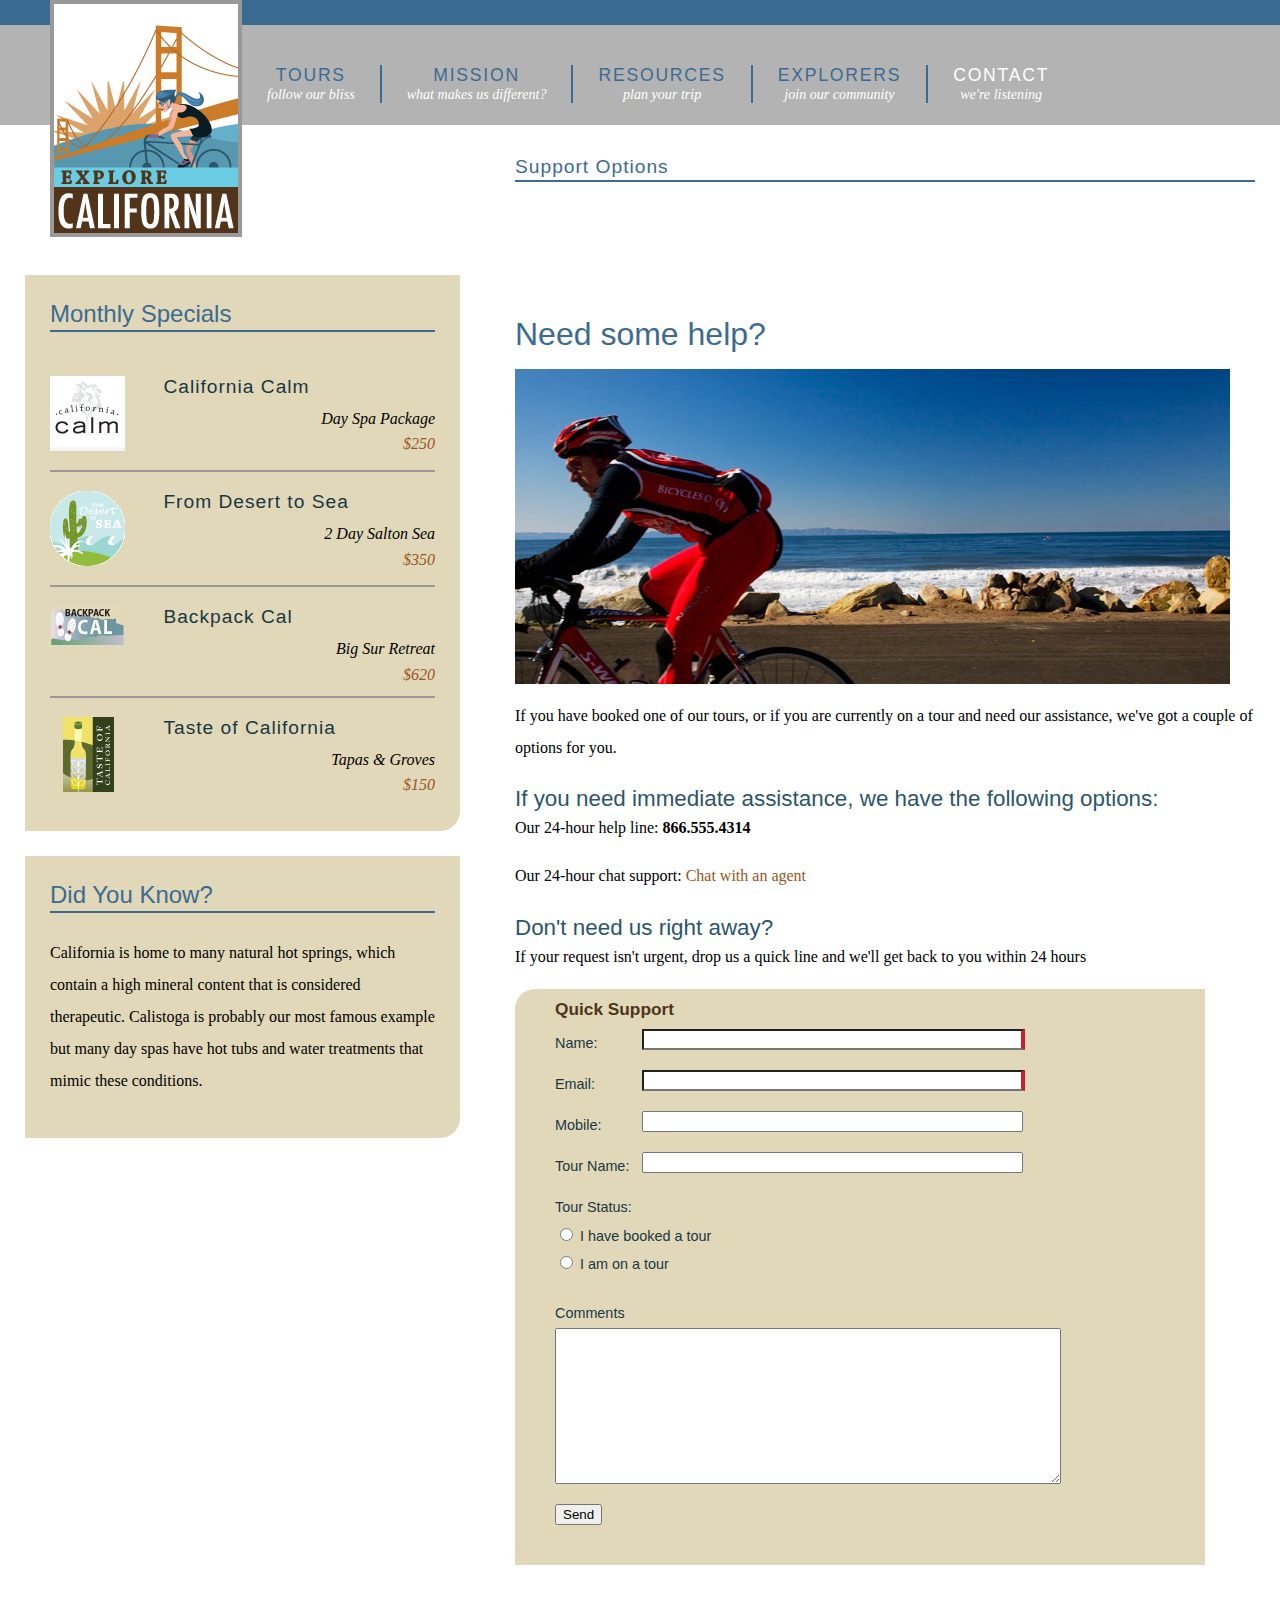
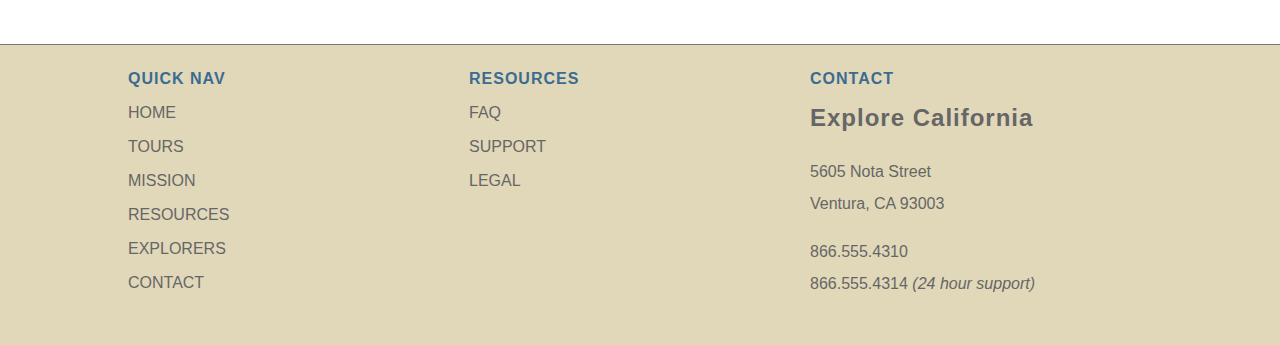
<file: support.html>
<!DOCTYPE html PUBLIC "-//W3C//DTD HTML 4.01 Transitional//EN"
   "http://www.w3.org/TR/html4/loose.dtd">
<html lang="en">
  <head>
    <meta http-equiv="Content-Type" content="text/html; charset=utf-8">
    <title>Explore California: Support</title>
    <link href="assets/stylesheets/main.css" rel="stylesheet" type="text/css" media="all">
    <script src="assets/javascripts/jquery-1.5.1.min.js"></script>
    <script src="assets/javascripts/jquery-ui-1.8.10.custom.min.js"></script>
    <script src="assets/javascripts/menus.js"></script>
  </head>
  <body>
    <div id="wrapper">

      <div id="mainHeader">
        <a href="index.html" title="home" class="logo">
          <div id="logo">
            <h1>Explore California</h1>
          </div>
        </a>
        <div id="siteNav">
          <h1>Where do you want to go?</h1>
          <ul>
            <li><a href="tours.html" title="Our tours">Tours <br /><span class="tagline">follow our bliss</span></a>
              <ul>
                <li><a href="tours.html" title="Our tours">All Tours</a></li>
                <li><a href="tours.html" title="find tours">Tours by Activity</a></li>
                <li><a href="tours.html" title="find tours">Tours by Region</a></li>
                <li><a href="tours.html" title="find tours">Tour Finder</a></li>
              </ul>
            </li>
            <li><a href="mission.html" title="What we believe">Mission <br /><span class="tagline">what makes us different?</span></a></li>
            <li><a href="resources.html" title="planning resources">Resources <br /><span class="tagline">plan your trip</span></a>
              <ul>
                <li><a href="resources/faq.html" title="Got questions?">Tour FAQs</a></li>
                <li><a href="resources/additional_resources.html" title="additional resources">Tour Information</a></li>
                <li><a href="resources/terms.html" title="terms and conditions">Site Terms</a></li>
              </ul>
            </li>
            <li><a href="explorers.html" title="Our community">Explorers <br /><span class="tagline">join our community</span></a>
              <ul>
                <li><a href="explorers/join.html" title="join our community">Join the Explorers</a></li>
                <li><a href="blog/index.html" title="read our blog!">Read our Blog</a></li>
                <li><a href="explorers/gallery.html" title="contributor photos">Tour Photos</a></li>
                <li><a href="explorers/video.html" title="check out our podcast">Video podcast</a></li>
              </ul>
            </li>
            <li><a href="contact.html" title="contact us" class="current">Contact <br /><span class="tagline">we're listening</span></a>
              <ul>
                <li><a href="support.html" title="need help?">Support</a></li>
              </ul>
            </li>
          </ul>
        </div>
      </div>
  
      <div id="mainContent">
        <div id="contentHeader">
          <h1>Support Options</h1>
        </div>
        <div id="mainArticle">
          <h1>Need some help?</h1>
          <img src="assets/images/cyclist.jpg" alt="Biking along with Cycle California" class="articleImage" />
          <p>If you have booked one of our tours, or if you are currently on a tour and need our assistance, we've got a couple of options for you. </p>
          <div id="supportOptions">
            <h2>If you need immediate assistance, we have the following options:</h2>
            <p>Our 24-hour help line: <strong>866.555.4314</strong></p>
            <p>Our 24-hour chat support: <a href="contact/chat.html">Chat with an agent</a></p>
            <h2> Don't need us right away?</h2>
            <p>If your request isn't urgent, drop us a quick line and we'll get back to you within 24 hours</p>
          </div>
          
          <form id="frmSupport" name="frmSupport" method="post" action="support_process.html">
            <fieldset id="quickSupport">
              <legend><strong>Quick Support</strong></legend>
 			        <p>
                <label for="name">Name:</label>
                <input type="text" name="name" id="name" tabindex="10" required>
              </p>
              <p>
                <label for="email">Email:</label>
                <input type="email" name="email" id="email" tabindex="20" required>
              </p>
               <p>
                <label for="phone">Mobile:</label>
                <input type="tel" name="phone" id="phone" tabindex="25">
              </p>
              <p>
                <label for="tourID">Tour Name:</label>
                <input type="text" name="tourID" id="tourID" tabindex="30">
              </p>
              <p>Tour Status:<br />
                <label class="inline">
                  <input type="radio" name="tourStatus" value="booked" id="tourStatus_0" tabindex="40" />
                  I have booked a tour
                </label>
                <label class="inline"><br />
                  <input type="radio" name="tourStatus" value="current" id="tourStatus_1" tabindex="50" />
                  I am on a tour
                </label>
              </p>
              <p>
                <label for="comments">Comments </label>
                <br />
                <textarea name="comments" id="comments" cols="45" rows="5" tabindex="60"></textarea>
              </p>
              <p>
                <input type="submit" name="submit" id="submit" value="Send" tabindex="70" />
              </p>
            </fieldset>
          </form>
        </div>
      </div>
      
      <div id="secondaryContent">
        <div id="specials" class="callOut">
          <h1>Monthly Specials</h1>
          <h2 class="top"><img src="assets/images/calm_bug.gif" alt="California Calm" width="75" height="75" />California Calm</h2>
          <p>Day Spa Package <br />
            <a href="tours/tour_detail_cycle.html">$250</a></p>
          <h2><img src="assets/images/desert_bug.gif" alt="From desert to sea" width="75" height="75" />From Desert to Sea</h2>
          <p>2 Day Salton Sea <br />
            <a href="tours/tour_detail_cycle.html">$350</a></p>
          <h2><img src="assets/images/backpack_bug.gif" alt="Backpack Cal" width="75" height="41" />Backpack Cal</h2>
          <p>Big Sur Retreat <br />
            <a href="tours/tour_detail_cycle.html">$620</a></p>
          <h2><img src="assets/images/taste_bug.gif" alt="Taste of California" width="75" height="75" />Taste of California</h2>
          <p>Tapas &amp; Groves <br />
            <a href="tours/tour_detail_taste.html">$150</a></p>
        </div>
        <div id="trivia" class="callOut">
          <h1>Did You Know?</h1>
          <p>California is home to many natural hot springs, which contain a high mineral content that is considered therapeutic. Calistoga is probably our most famous example but many day spas have hot tubs and water treatments that mimic these conditions.</p>
        </div>
      </div>
  
      <div id="pageFooter">
        <div id="quickLinks">
          <h1>Quick Nav</h1>
          <ul id="quickNav">
            <li><a href="index.html" title="Our home page">Home</a></li>
            <li><a href="tours.html" title="Explore our tours">Tours</a></li>
            <li><a href="mission.html" title="What we think">Mission</a></li>
            <li><a href="resources.html" title="Guidance and planning">Resources</a></li>
            <li><a href="explorers.html" title="Join our community">Explorers</a></li>
            <li><a href="contact.html" title="Contact and support">Contact</a></li>
          </ul>
        </div>
        <div id="footerResources">
          <h1>Resources</h1>
          <ul id="quickNav">
            <li><a href="resources/faq.html" title="Our home page">FAQ</a></li>
            <li><a href="support.html" title="Need help?">Support</a></li>
            <li><a href="resources/legal.html" title="The fine print">Legal</a></li>
          </ul>
        </div>
        <div id="companyInfo">
          <h1>Contact</h1>
          <h2>Explore California</h2>
          <p>5605 Nota Street<br />
            Ventura, CA 93003</p>
          <p>866.555.4310<br />866.555.4314 <em>(24 hour support)</em></p>
        </div>
      </div>
    </div>
  </body>
</html>
</file>
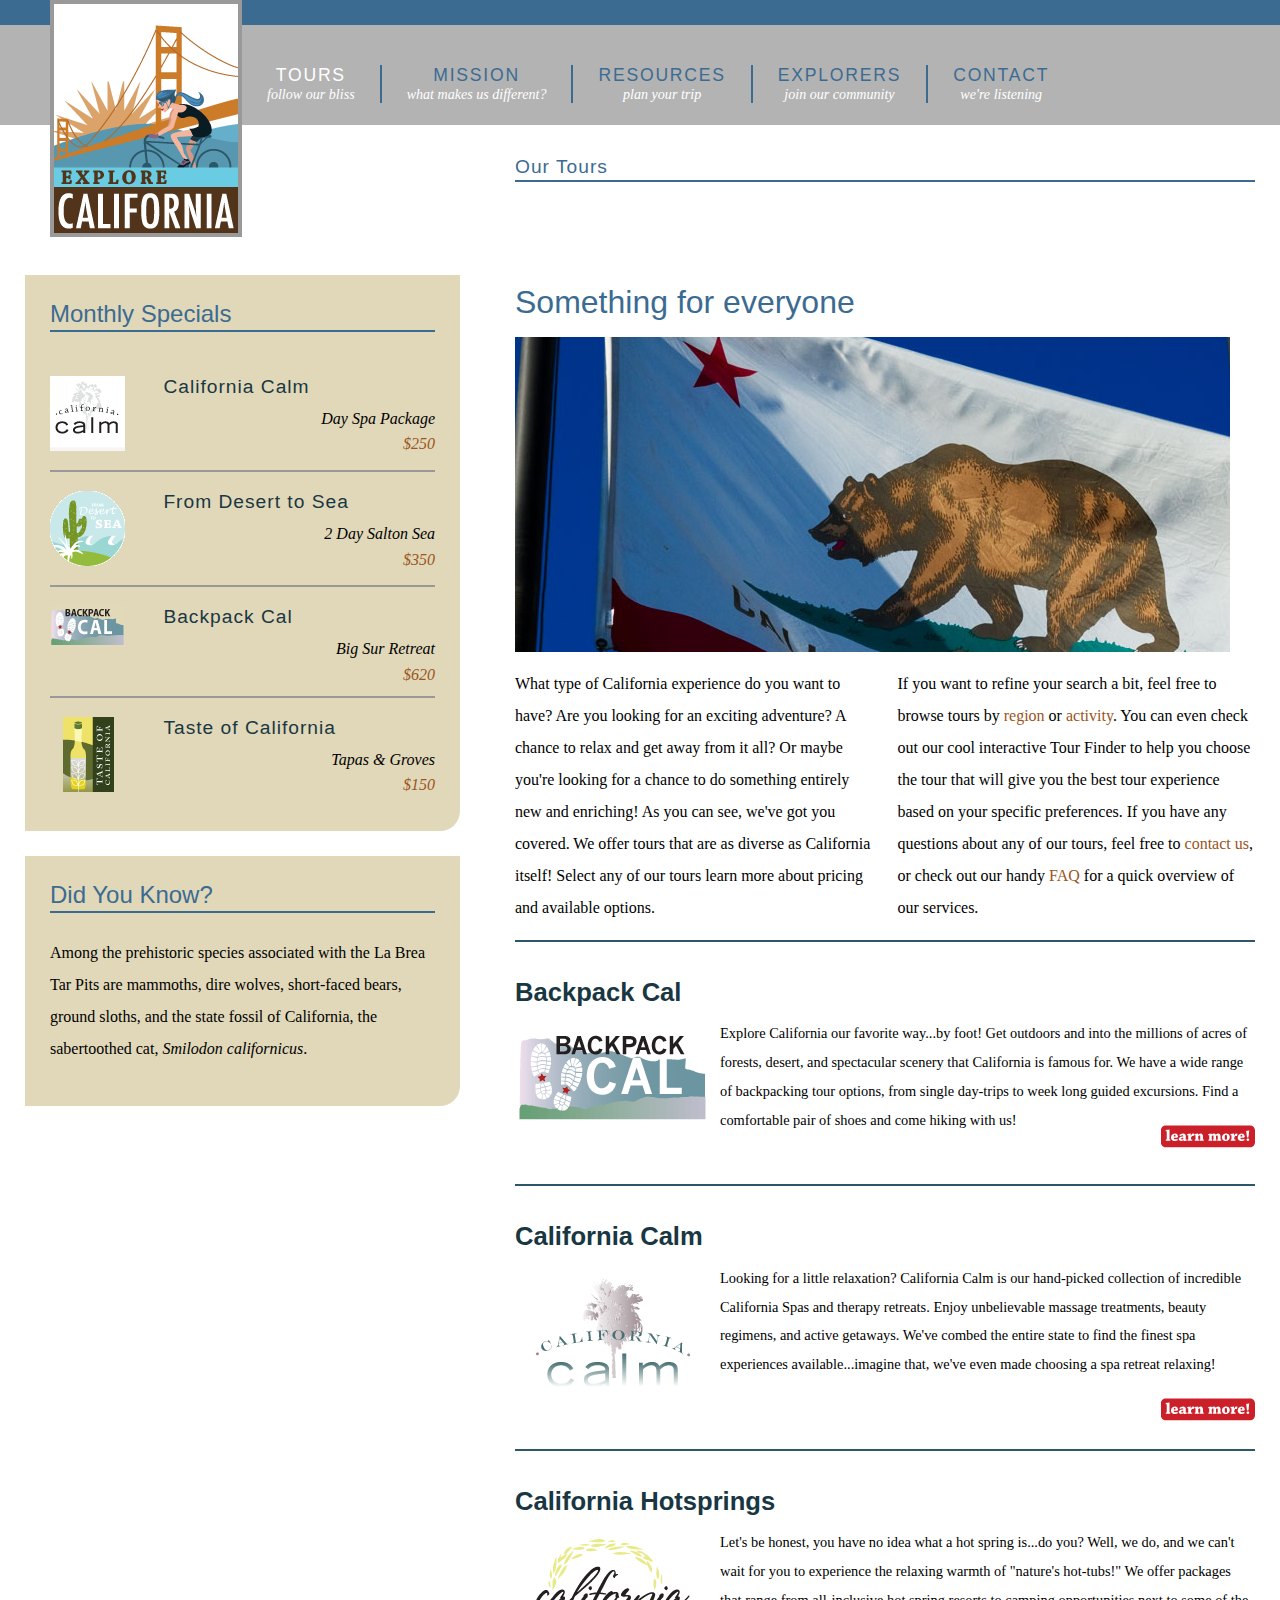
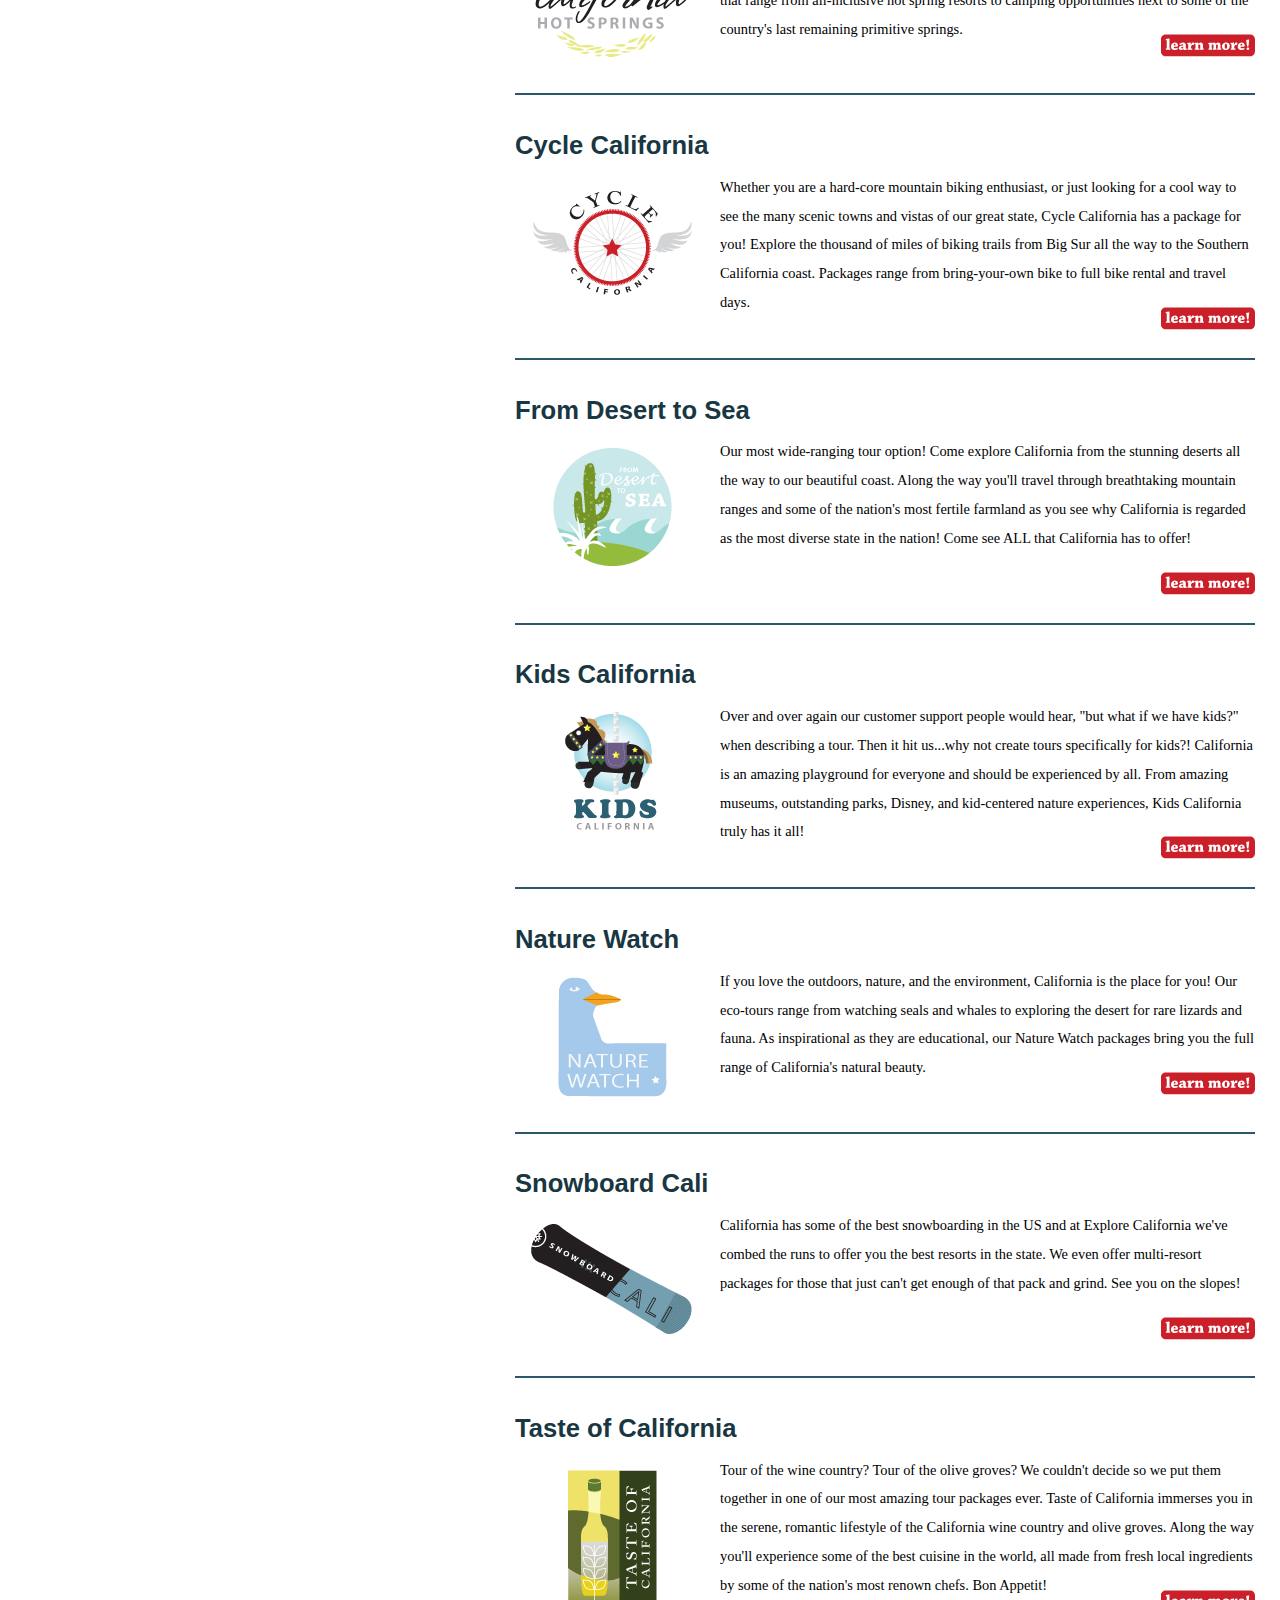
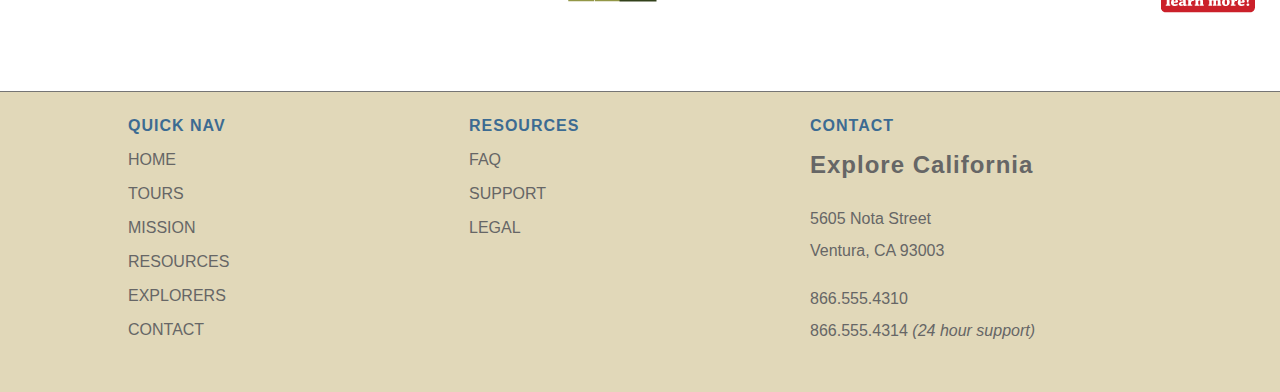
<file: tours.html>
<!DOCTYPE html PUBLIC "-//W3C//DTD HTML 4.01 Transitional//EN"
   "http://www.w3.org/TR/html4/loose.dtd">
<html lang="en">
  <head>
    <meta http-equiv="Content-Type" content="text/html; charset=utf-8">
    <title>Explore California: Tours</title>
    <link href="assets/stylesheets/main.css" rel="stylesheet" type="text/css" media="all">
    <script src="assets/javascripts/jquery-1.5.1.min.js"></script>
    <script src="assets/javascripts/jquery-ui-1.8.10.custom.min.js"></script>
    <script src="assets/javascripts/menus.js"></script>
  </head>
  <body>
    <div id="wrapper">

      <div id="mainHeader">
        <a href="index.html" title="home" class="logo">
          <div id="logo">
            <h1>Explore California</h1>
          </div>
        </a>
        <div id="siteNav">
          <h1>Where do you want to go?</h1>
          <ul>
            <li><a href="tours.html" title="Our tours" class="current">Tours <br /><span class="tagline">follow our bliss</span></a>
              <ul>
                <li><a href="tours.html" title="Our tours">All Tours</a></li>
                <li><a href="tours.html" title="find tours">Tours by Activity</a></li>
                <li><a href="tours.html" title="find tours">Tours by Region</a></li>
                <li><a href="tours.html" title="find tours">Tour Finder</a></li>
              </ul>
            </li>
            <li><a href="mission.html" title="What we believe">Mission <br /><span class="tagline">what makes us different?</span></a></li>
            <li><a href="resources.html" title="planning resources">Resources <br /><span class="tagline">plan your trip</span></a>
              <ul>
                <li><a href="resources/faq.html" title="Got questions?">Tour FAQs</a></li>
                <li><a href="resources/additional_resources.html" title="additional resources">Tour Information</a></li>
                <li><a href="resources/terms.html" title="terms and conditions">Site Terms</a></li>
              </ul>
            </li>
            <li><a href="explorers.html" title="Our community">Explorers <br /><span class="tagline">join our community</span></a>
              <ul>
                <li><a href="explorers/join.html" title="join our community">Join the Explorers</a></li>
                <li><a href="blog/index.html" title="read our blog!">Read our Blog</a></li>
                <li><a href="explorers/gallery.html" title="contributor photos">Tour Photos</a></li>
                <li><a href="explorers/video.html" title="check out our podcast">Video podcast</a></li>
              </ul>
            </li>
            <li><a href="contact.html" title="contact us">Contact <br /><span class="tagline">we're listening</span></a>
              <ul>
                <li><a href="support.html" title="need help?">Support</a></li>
              </ul>
            </li>
          </ul>
        </div>
      </div>
  
      <div id="mainContent">
        <div id="contentHeader" class="hasCrumbs">
          <h1>Our Tours</h1>
          <div id="subLinks">
  		      <ul>
              <li><a href="tours.html" title="Our tours">All Tours</a></li>
              <li><a href="tours.html" title="find tours">Tours by Activity</a></li>
              <li><a href="tours.html" title="find tours">Tours by Region</a></li>
              <li><a href="tours.html" title="find tours">Tour Finder</a></li>
            </ul>
          </div>
        </div>
 
        <div id="mainArticle">
          <h1>Something for everyone</h1>
          <img src="assets/images/flag.jpg" alt="Our Tours" class="articleImage" />
          <div class="multiCol">
            <p>What type of California experience do you want to have? Are you looking for an exciting adventure? A chance to relax and get away from it all? Or maybe you're looking for a chance to do something entirely new and enriching! As you can see, we've got you covered. We offer tours that are as diverse as California itself! Select any of our tours learn more about pricing and available options.</p>
            <p>If you want to refine your search a bit, feel free to browse tours by <a href="tour_region.html">region</a> or <a href="tour_activity.html">activity</a>. You can even check out our cool interactive Tour Finder to help you choose the tour that will give you the best tour experience based on your specific preferences. If you have any questions about any of our tours, feel free to <a href="contact.html">contact us</a>, or check out our handy <a href="explorers/faq.html">FAQ</a> for a quick overview of our services.</p>
          </div>
 
          <div id="tourDescriptions">
            <div class="tourDescription">
              <h2>Backpack Cal</h2>
              <p><img src="assets/images/back_bug.gif" alt="Backpack Cal" width="195" height="120" />Explore California our favorite way...by foot! Get outdoors and into the millions of acres of forests, desert, and spectacular scenery that California is famous for. We have a wide range of backpacking tour options, from single day-trips to week long guided excursions. Find a comfortable pair of shoes and come hiking with us! <a href="tours/tour_detail_backpack_cal.html" title="Backpack Cal" class="more">learn more!</a></p>
            </div>

            <div class="tourDescription">
              <h2>California Calm</h2>
              <p><img src="assets/images/calm_desc_bug.gif" width="195" height="120" alt="California Calm" />Looking for a little relaxation? California Calm is our hand-picked collection of incredible California Spas and therapy retreats. Enjoy unbelievable massage treatments, beauty regimens, and active getaways. We've combed the entire state to find the finest spa experiences available...imagine that, we've even made choosing a spa retreat relaxing! <a href="tourDetail_calm.html" title="California Calm" class="more">learn more!</a></p>
            </div>
            <div class="tourDescription">
              <h2>California Hotsprings</h2>
              <p><img src="assets/images/springs_desc_bug.gif" width="195" height="120" alt="California Hot Springs" />Let's be honest, you have no idea what a hot spring is...do you? Well, we do, and we can't wait for you to experience the relaxing warmth of "nature's hot-tubs!" We offer packages that range from all-inclusive hot spring resorts to camping opportunities next to some of the country's last remaining primitive springs.<a href="tourDetail_hotsprings.html" title="California Hotsprings" class="more">learn more!</a></p>
            </div>
            <div class="tourDescription">
              <h2>Cycle California</h2>
              <p><img src="assets/images/cycle_desc_bug.gif" width="195" height="120" alt="Cycle California" />Whether you are a hard-core mountain biking enthusiast, or just looking for a cool way to see the many scenic towns and vistas of our great state, Cycle California has a package for you! Explore the thousand of miles of biking trails from Big Sur all the way to the Southern California coast. Packages range from bring-your-own bike to full bike rental and travel days. <a href="tourDetail_cycle.html" title="California Cycle" class="more">learn more!</a></p>
            </div>
            <div class="tourDescription">
              <h2>From Desert to Sea</h2>
              <p><img src="assets/images/desert_desc_bug.gif" width="195" height="120" alt="From Desert to Sea" />Our most wide-ranging tour option! Come explore California from the stunning deserts all the way to our beautiful coast. Along the way you'll travel through breathtaking mountain ranges and some of the nation's most fertile farmland as you see why California is regarded as the most diverse state in the nation! Come see ALL that California has to offer! <a href="tourDetail_desert.html" title="Desert to Sea" class="more">learn more!</a></p>
            </div>
            <div class="tourDescription">
              <h2>Kids California</h2>
              <p><img src="assets/images/kids_desc_bug.gif" width="195" height="120" />Over and over again our customer support people would hear, "but what if we have kids?" when describing a tour. Then it hit us...why not create tours specifically for kids?! California is an amazing playground for everyone and should be experienced by all. From amazing  museums, outstanding parks, Disney, and kid-centered nature experiences, Kids California truly has it all! <a href="tourDetail_kids.html" title="Kids California" class="more">learn more!</a></p>
            </div>
            <div class="tourDescription">
              <h2>Nature Watch</h2>
              <p><img src="assets/images/nature_desc_bug.gif" width="195" height="120" alt="Nature Watch" />If you love the outdoors, nature, and the environment, California is the place for you! Our eco-tours range from watching seals and whales to exploring the desert for rare lizards and fauna. As inspirational as they are educational, our Nature Watch packages bring you the full range of California's natural beauty. <a href="tourDetail_nature.html" title="Nature Watch" class="more">learn more!</a></p>
            </div>
            <div class="tourDescription">
              <h2>Snowboard Cali</h2>
              <p><img src="assets/images/snow_desc_bug.gif" width="195" height="120" alt="Snow Cali" />California has some of the best snowboarding in the US and at Explore California we've combed the runs to offer you the best resorts in the state. We even offer multi-resort packages for those that just can't get enough of that pack and grind. See you on the slopes! <a href="tourDetail_snowboard.html" title="Snowboard Cali" class="more">learn more!</a></p>
            </div>
            <div class="tourDescription">
              <h2>Taste of California</h2>
              <p><img src="assets/images/taste_desc_bug.gif" width="195" height="140" alt="Taste of California" />Tour of the wine country? Tour of the olive groves? We couldn't decide so we put them together in one of our most amazing tour packages ever. Taste of California immerses you in the serene, romantic lifestyle of the California wine country and olive groves. Along the way you'll experience some of the best cuisine in the world, all made from fresh local ingredients by some of the nation's most renown chefs. Bon Appetit! <a href="tourDetail_taste.html" title="Taste of California" class="more">learn more!</a></p>
            </div>
          </div>
        </div>
      </div>
  
      <div id="secondaryContent">
        <div id="specials" class="callOut">
          <h1>Monthly Specials</h1>
          <h2 class="top"><img src="assets/images/calm_bug.gif" alt="California Calm" width="75" height="75" />California Calm</h2>
          <p>Day Spa Package <br />
            <a href="tours/tour_detail_cycle.html">$250</a></p>
          <h2><img src="assets/images/desert_bug.gif" alt="From desert to sea" width="75" height="75" />From Desert to Sea</h2>
          <p>2 Day Salton Sea <br />
            <a href="tours/tour_detail_cycle.html">$350</a></p>
          <h2><img src="assets/images/backpack_bug.gif" alt="Backpack Cal" width="75" height="41" />Backpack Cal</h2>
          <p>Big Sur Retreat <br />
            <a href="tours/tour_detail_cycle.html">$620</a></p>
          <h2><img src="assets/images/taste_bug.gif" alt="Taste of California" width="75" height="75" />Taste of California</h2>
          <p>Tapas &amp; Groves <br />
            <a href="tours/tour_detail_taste.html">$150</a></p>
        </div>
        <div id="trivia" class="callOut">
          <h1>Did You Know?</h1>
          <p>Among the prehistoric species associated with the La Brea Tar Pits are mammoths, dire wolves, short-faced bears, ground sloths, and the state fossil of California, the sabertoothed cat, <em>Smilodon californicus</em>.</p>
        </div>
      </div>
      
      <div id="pageFooter">
        <div id="quickLinks">
          <h1>Quick Nav</h1>
          <ul id="quickNav">
            <li><a href="index.html" title="Our home page">Home</a></li>
            <li><a href="tours.html" title="Explore our tours">Tours</a></li>
            <li><a href="mission.html" title="What we think">Mission</a></li>
            <li><a href="resources.html" title="Guidance and planning">Resources</a></li>
            <li><a href="explorers.html" title="Join our community">Explorers</a></li>
            <li><a href="contact.html" title="Contact and support">Contact</a></li>
          </ul>
        </div>
        <div id="footerResources">
          <h1>Resources</h1>
          <ul id="quickNav">
            <li><a href="resources/faq.html" title="Our home page">FAQ</a></li>
            <li><a href="support.html" title="Need help?">Support</a></li>
            <li><a href="resources/legal.html" title="The fine print">Legal</a></li>
          </ul>
        </div>
        <div id="companyInfo">
          <h1>Contact</h1>
          <h2>Explore California</h2>
          <p>5605 Nota Street<br />
            Ventura, CA 93003</p>
          <p>866.555.4310<br />866.555.4314 <em>(24 hour support)</em></p>
        </div>
      </div>
    </div>
  </body>
</html>
</file>
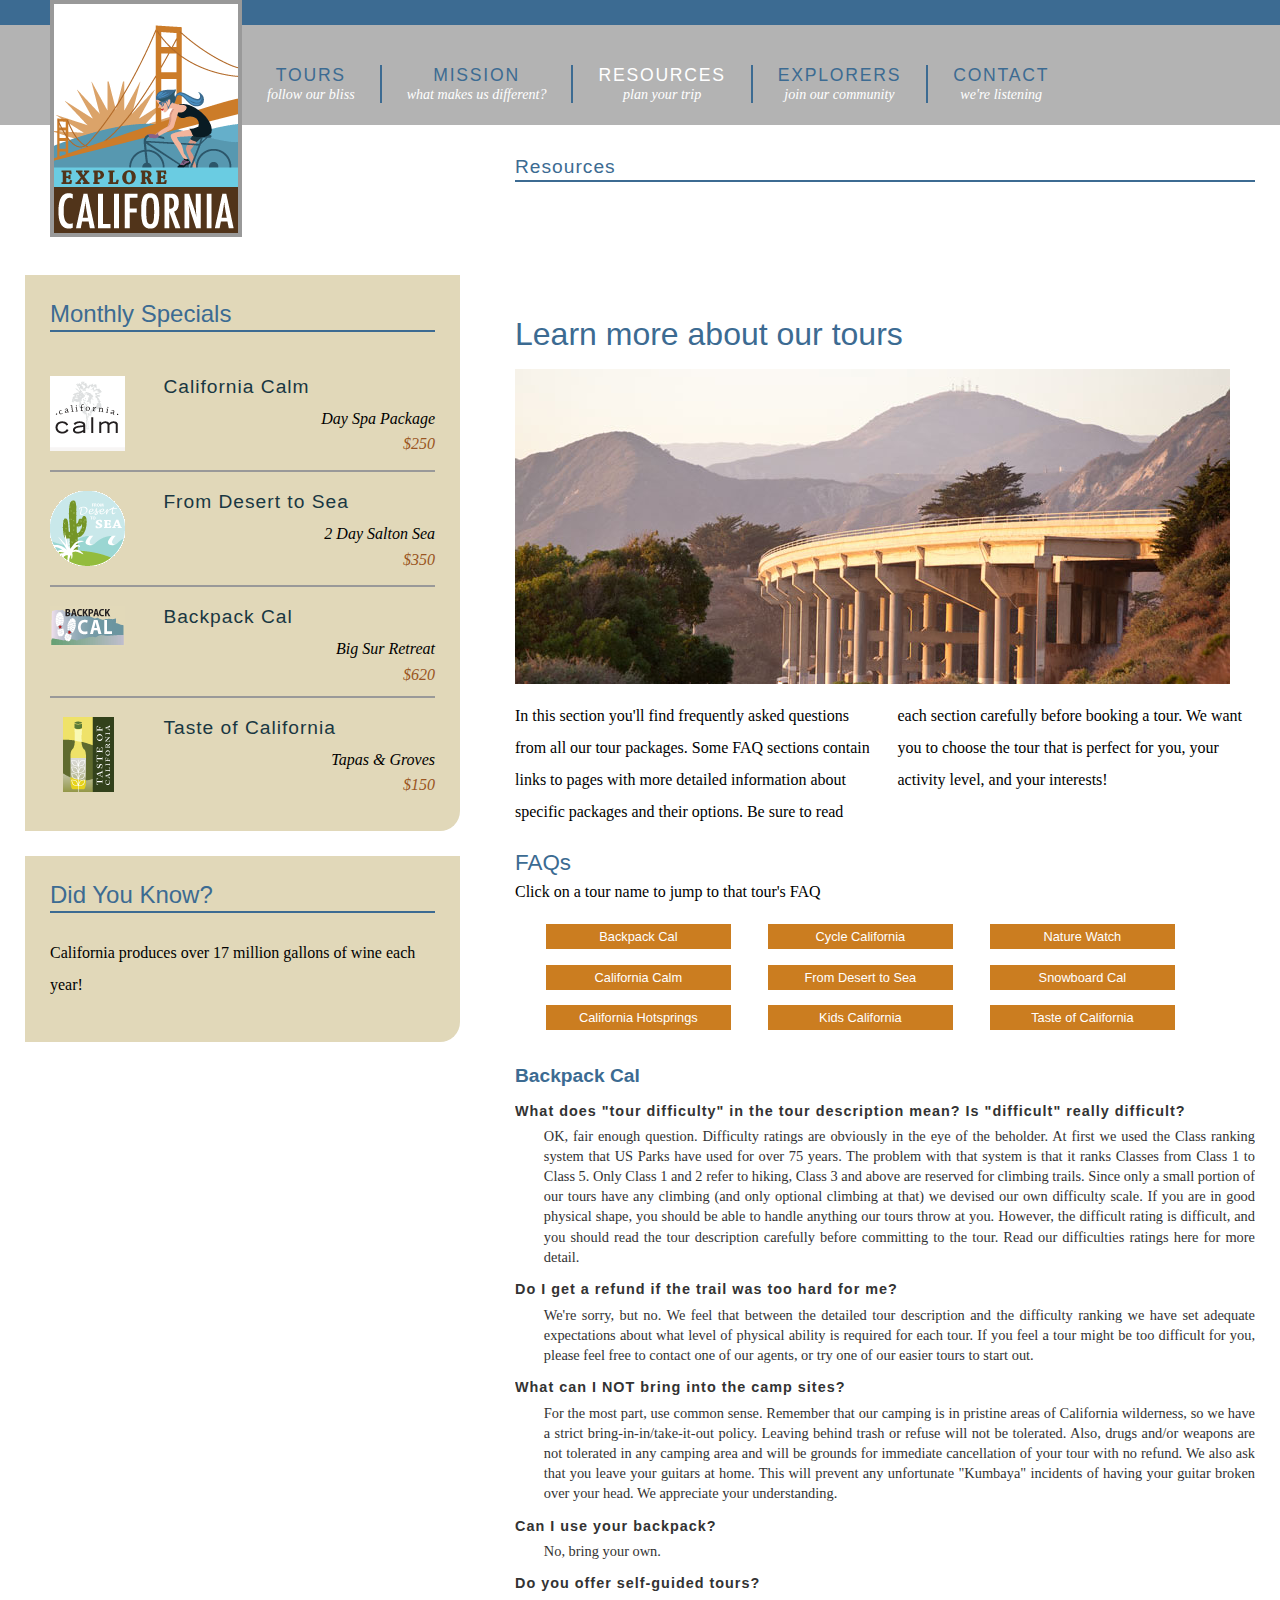
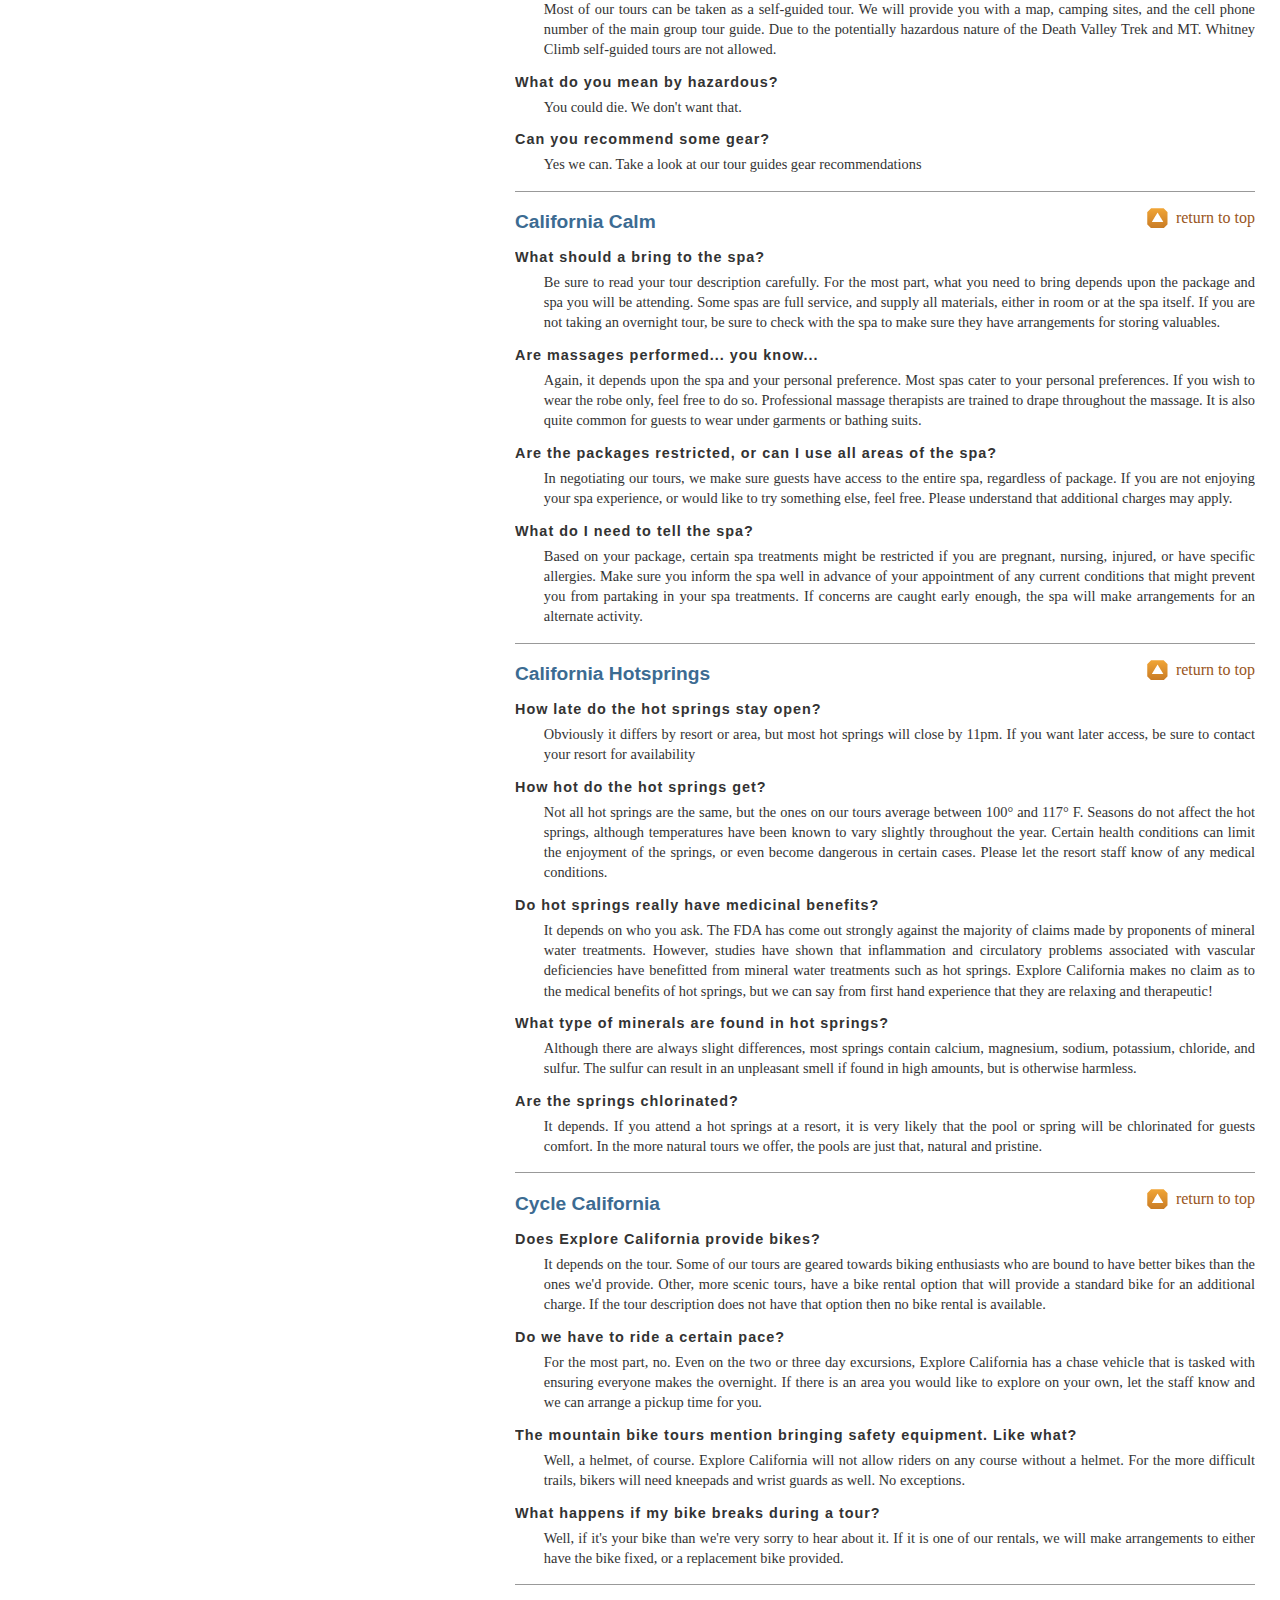
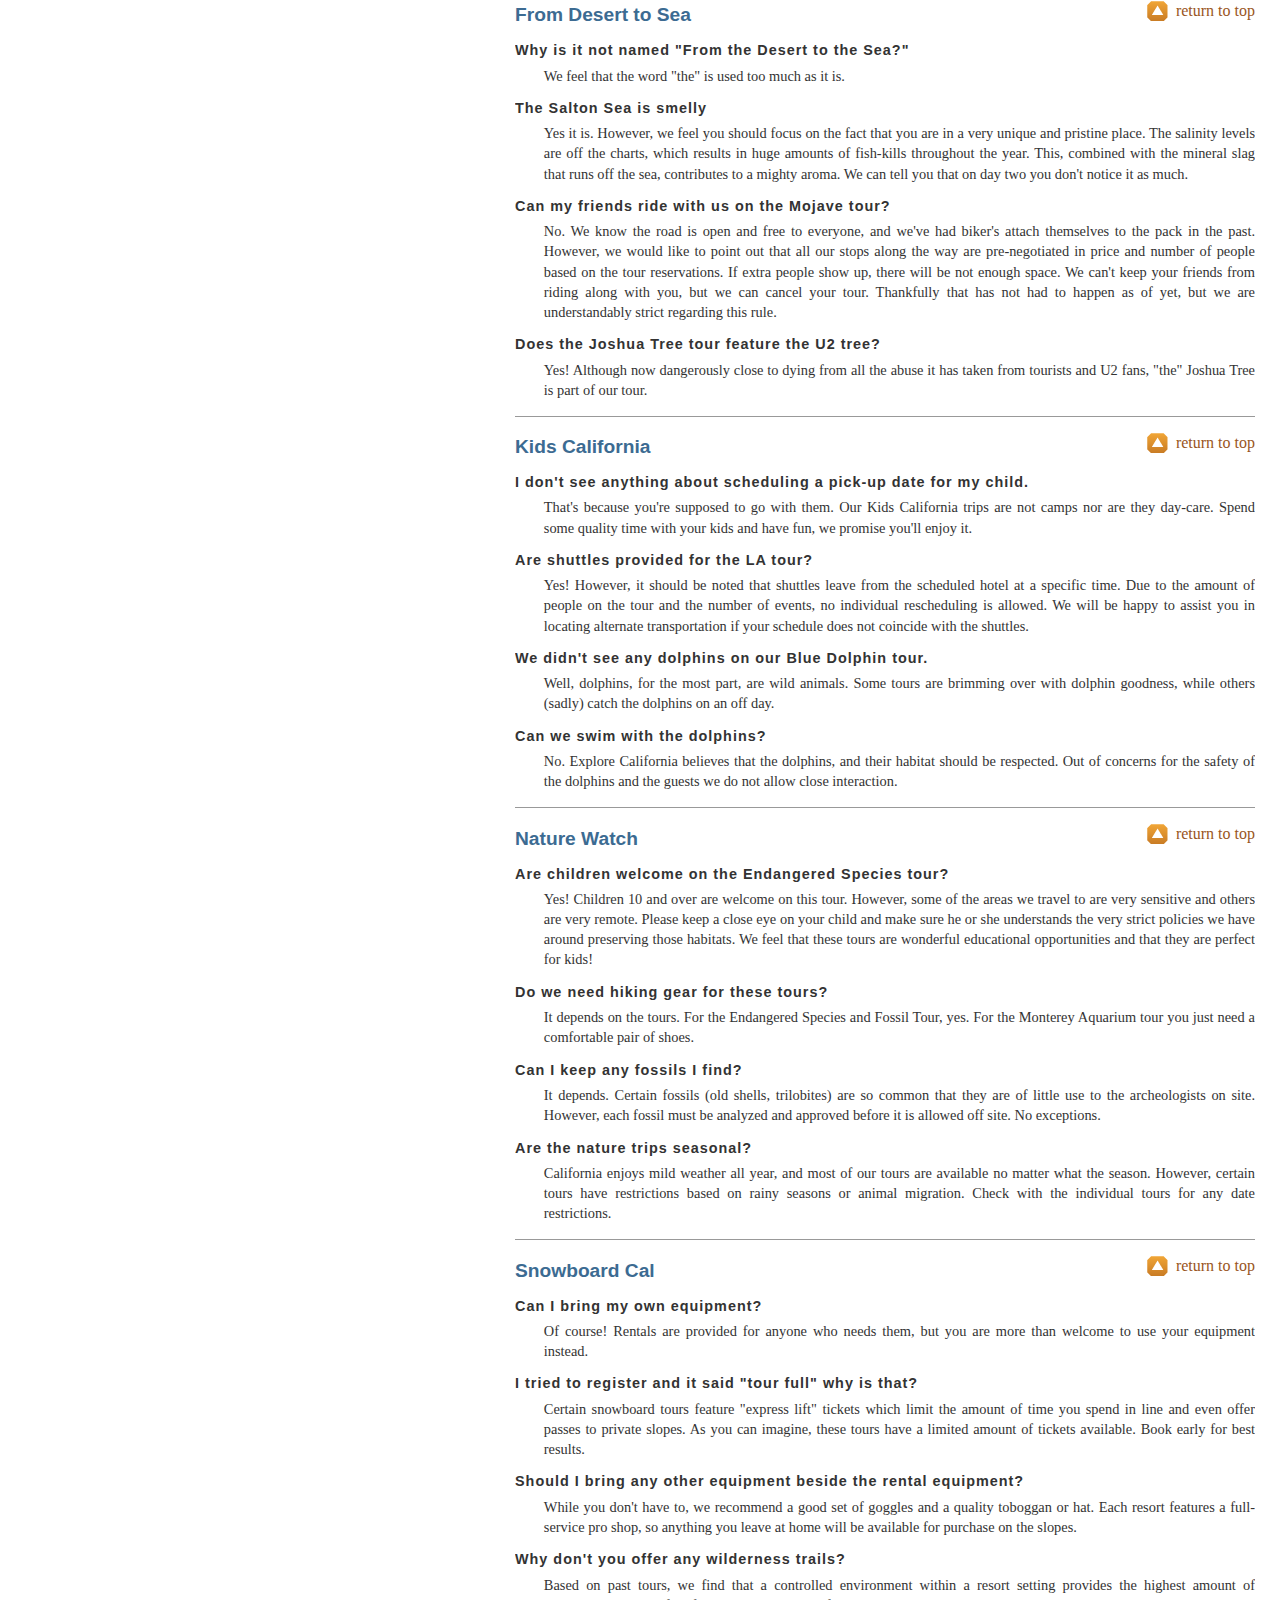
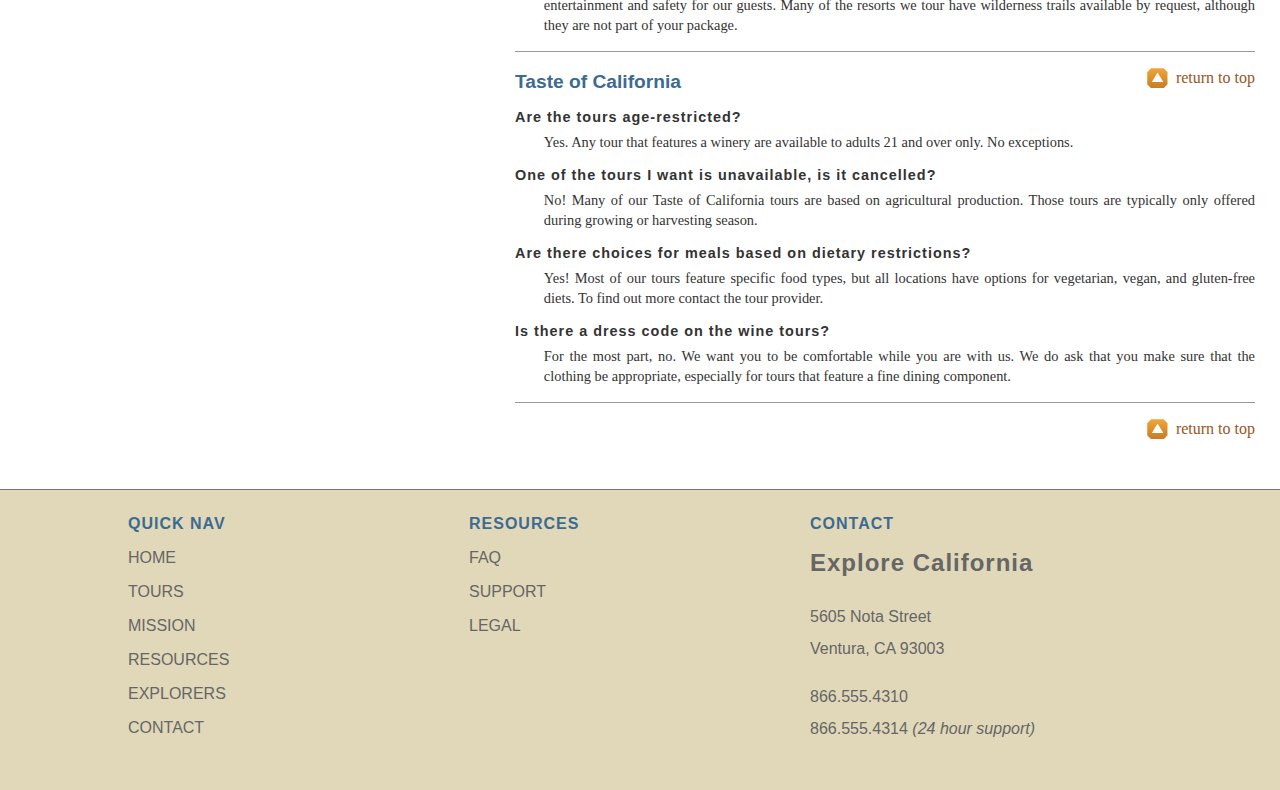
<file: resources/faq.html>
<!DOCTYPE html PUBLIC "-//W3C//DTD HTML 4.01 Transitional//EN"
   "http://www.w3.org/TR/html4/loose.dtd">
<html lang="en">
  <head>
    <meta http-equiv="Content-Type" content="text/html; charset=utf-8">
    <title>Explore California: FAQ</title>
    <link href="../assets/stylesheets/main.css" rel="stylesheet" type="text/css" media="all">
    <script src="../assets/javascripts/jquery-1.5.1.min.js"></script>
    <script src="../assets/javascripts/jquery-ui-1.8.10.custom.min.js"></script>
    <script src="../assets/javascripts/menus.js"></script>
  </head>
  <body>
    <div id="wrapper">

      <div id="mainHeader">
        <a href="index.html" title="home" class="logo">
          <div id="logo">
            <h1>Explore California</h1>
          </div>
        </a>
        <div id="siteNav">
          <h1>Where do you want to go?</h1>
          <ul>
            <li><a href="../tours.html" title="Our tours">Tours <br /><span class="tagline">follow our bliss</span></a>
              <ul>
                <li><a href="../tours.html" title="Our tours">All Tours</a></li>
                <li><a href="../tours.html" title="find tours">Tours by Activity</a></li>
                <li><a href="../tours.html" title="find tours">Tours by Region</a></li>
                <li><a href="../tours.html" title="find tours">Tour Finder</a></li>
              </ul>
            </li>
            <li><a href="../mission.html" title="What we believe">Mission <br /><span class="tagline">what makes us different?</span></a></li>
            <li><a href="../resources.html" title="planning resources" class="current">Resources <br /><span class="tagline">plan your trip</span></a>
              <ul>
                <li><a href="../resources/faq.html" title="Got questions?">Tour FAQs</a></li>
                <li><a href="../resources/additional_resources.html" title="additional resources">Tour Information</a></li>
                <li><a href="../resources/terms.html" title="terms and conditions">Site Terms</a></li>
              </ul>
            </li>
            <li><a href="../explorers.html" title="Our community">Explorers <br /><span class="tagline">join our community</span></a>
              <ul>
                <li><a href="../explorers/join.html" title="join our community">Join the Explorers</a></li>
                <li><a href="../blog/index.html" title="read our blog!">Read our Blog</a></li>
                <li><a href="../explorers/gallery.html" title="contributor photos">Tour Photos</a></li>
                <li><a href="../explorers/video.html" title="check out our podcast">Video podcast</a></li>
              </ul>
            </li>
            <li><a href="../contact.html" title="contact us">Contact <br /><span class="tagline">we're listening</span></a>
              <ul>
                <li><a href="../support.html" title="need help?">Support</a></li>
              </ul>
            </li>
          </ul>
        </div>
      </div>
  
      <div id="mainContent">
        <div id="contentHeader">
          <h1>Resources</h1>
          <div id="subLinks">
            <p><a href="../resources.html" title="Tour resources">Resources</a> &raquo; <a href="faq.html" title="Frequently asked questions">  FAQ</a></p>
          </div>
        </div>
        
        <div id="mainArticle">
          <h1>Learn more about our tours</h1>
          <img src="../assets/images/bridge.jpg" alt="sunset over the Pacific Coast Highway" class="articleImage" />
          <div class="multiCol">
            <p>In this section you'll find frequently asked questions from all our tour packages. Some FAQ sections contain links to pages with more detailed information about specific packages and their options. Be sure to read each section carefully before booking a tour. We want you to choose the tour that is perfect for you, your activity level, and your interests!</p>
          </div>
          <div id="faq">
            
            <h2><a id="top"></a>FAQs</h2>
            <p>Click on a tour name to jump to that tour's FAQ</p>
            <ul class="faqNav">
              <li><a href="#backpack">Backpack Cal</a></li>
              <li><a href="#calm">California Calm</a></li>
              <li><a href="#hotsprings">California Hotsprings</a></li>
              <li><a href="#cycle">Cycle California</a></li>
              <li><a href="#desert">From Desert to Sea</a></li>
              <li><a href="#kids">Kids California</a></li>
              <li><a href="#nature">Nature Watch</a></li>
              <li><a href="#snowboard" class="faqNav">Snowboard Cal</a></li>
              <li><a href="#taste">Taste of California</a></li>
            </ul>
            
            <h3><a name="backpack" id="backpack"></a>Backpack Cal</h3>
            <dl class="faq">
              
              <dt>What does &quot;tour difficulty&quot; in the tour description mean? Is &quot;difficult&quot; really difficult?</dt>
              <dd>OK, fair enough question. Difficulty ratings are obviously in the eye of the beholder. At first we used the Class ranking system that US Parks have used for over 75 years. The problem with that system is that it ranks Classes from Class 1 to Class 5. Only Class 1 and 2 refer to hiking, Class 3 and above are reserved for climbing trails. Since only a small portion of our tours have any climbing (and only optional climbing at that) we devised our own difficulty scale. If you are in good physical shape, you should be able to handle anything our tours throw at you. However, the difficult rating is difficult, and you should read the tour description carefully before committing to the tour. Read our difficulties ratings here for more detail.</dd>
              
              <dt>Do I get a refund if the trail was too hard for me?</dt>
              <dd>We're sorry, but no. We feel that between the detailed tour description and the difficulty ranking we have set adequate expectations about what level of physical ability is required for each tour. If you feel a tour might be too difficult for you, please feel free to contact one of our agents, or try one of our easier tours to start out.</dd>
              
              <dt>What can I NOT bring into the camp sites?</dt>
              <dd>For the most part, use common sense. Remember that our camping is in pristine areas of California wilderness, so we have a strict bring-in-in/take-it-out policy. Leaving behind trash or refuse will not be tolerated. Also, drugs and/or weapons are not tolerated in any camping area and will be grounds for immediate cancellation of your tour with no refund. We also ask that you leave your guitars at home. This will prevent any unfortunate &quot;Kumbaya&quot; incidents of having your guitar broken over your head. We appreciate your understanding.</dd>
  
              <dt>Can I use your backpack?</dt>
              <dd>No, bring your own.</dd>
  
              <dt>Do you offer self-guided tours?</dt>
              <dd>Most of our tours can be taken as a self-guided tour. We will provide you with a map, camping sites, and the cell phone number of the main group tour guide. Due to the potentially hazardous nature of the Death Valley Trek and MT. Whitney Climb self-guided tours are not allowed.</dd>
  
              <dt>What do you mean by hazardous?</dt>
              <dd>You could die. We don't want that.</dd>
  
              <dt>Can you recommend some gear?</dt>
              <dd>Yes we can. Take a look at our tour guides gear recommendations</dd>
            </dl>
            
            <p><a name="calm" id="calm"></a>
              <a href="#top" class="top">return to top</a></p>
            <h3>California Calm</h3>
            <dl class="faq">
              <dt>What should a bring to the spa?</dt>
              <dd>Be sure to read your tour description carefully. For the most part, what you need to bring depends upon the package and spa you will be attending. Some spas are full service, and supply all materials, either in room or at the spa itself. If you are not taking an overnight tour, be sure to check with the spa to make sure they have arrangements for storing valuables.</dd>

              <dt>Are massages performed... you know...</dt>
              <dd>Again, it depends upon the spa and your personal preference. Most spas cater to your personal preferences. If you wish to wear the robe only, feel free to do so. Professional massage therapists are trained to drape throughout the massage. It is also quite common for guests to wear under garments or bathing suits.</dd>

              <dt>Are the packages restricted, or can I use all areas of the spa?</dt>
              <dd>In negotiating our tours, we make sure guests have access to the entire spa, regardless of package. If you are not enjoying your spa experience, or would like to try something else, feel free. Please understand that additional charges may apply.</dd>

              <dt>What do I need to tell the spa?</dt>
              <dd>Based on your package, certain spa treatments might be restricted if you are pregnant, nursing, injured, or have specific allergies. Make sure you inform the spa well in advance of your appointment of any current conditions that might prevent you from partaking in your spa treatments. If concerns are caught early enough, the spa will make arrangements for an alternate activity.</dd>
            </dl>

            <p><a name="hotsprings" id="hotsprings"></a>
              <a href="#top" class="top">return to top</a></p>
            <h3>California Hotsprings</h3>
            <dl class="faq">
              <dt>How late do the hot springs stay open?</dt>
              <dd>Obviously it differs by resort or area, but most hot springs will close by 11pm. If you want later access, be sure to contact your resort for availability</dd>

              <dt>How hot do the hot springs get?</dt>
              <dd>Not all hot springs are the same, but the ones on our tours average between 100&deg; and 117&deg; F. Seasons do not affect the hot springs, although temperatures have been known to vary slightly throughout the year. Certain health conditions can limit the enjoyment of the springs, or even become dangerous in certain cases. Please let the resort staff know of any medical conditions.</dd>

              <dt>Do hot springs really have medicinal benefits?</dt>
              <dd>It depends on who you ask. The FDA has come out strongly against the majority of claims made by proponents of mineral water treatments. However, studies have shown that inflammation and circulatory problems associated with vascular deficiencies have benefitted from mineral water treatments such as hot springs. Explore California makes no claim as to the medical benefits of hot springs, but we can say from first hand experience that they are relaxing and therapeutic!</dd>

              <dt>What type of minerals are found in hot springs?</dt>
              <dd>Although there are always slight differences, most springs contain calcium, magnesium, sodium, potassium, chloride, and sulfur. The sulfur can result in an unpleasant smell if found in high amounts, but is otherwise harmless.</dd>

              <dt>Are the springs chlorinated?</dt>
              <dd>It depends. If you attend a hot springs at a resort, it is very likely that the pool or spring will be chlorinated for guests comfort. In the more natural tours we offer, the pools are just that, natural and pristine.</dd>

            </dl>

            <p><a name="cycle" id="cycle"></a>
              <a href="#top" class="top">return to top</a></p>
            <h3>Cycle California</h3>
            <dl class="faq">

              <dt>Does Explore California provide bikes?</dt>
              <dd>It depends on the tour. Some of our tours are geared towards biking enthusiasts who are bound to have better bikes than the ones we'd provide. Other, more scenic tours, have a bike rental option that will provide a standard bike for an additional charge. If the tour description does not have that option then no bike rental is available.</dd>

              <dt>Do we have to ride a certain pace?</dt>
              <dd>For the most part, no. Even on the two or three day excursions, Explore California has a chase vehicle that is tasked with ensuring everyone makes the overnight. If there is an area you would like to explore on your own, let the staff know and we can arrange a pickup time for you.</dd>

              <dt>The mountain bike tours mention bringing safety equipment. Like what?</dt>
              <dd>Well, a helmet, of course. Explore California will not allow riders on any course without a helmet. For the more difficult trails, bikers will need kneepads and wrist guards as well. No exceptions.</dd>

              <dt>What happens if my bike breaks during a tour?</dt>
              <dd>Well, if it's your bike than we're very sorry to hear about it. If it is one of our rentals, we will make arrangements to either have the bike fixed, or a replacement bike provided. </dd>
            </dl>

            <p><a name="desert" id="desert"></a>
              <a href="#top" class="top">return to top</a></p>
            <h3>From Desert to Sea</h3>
              <dl class="faq">

                <dt>Why is it not named &quot;From the Desert  to the Sea?&quot;</dt>
                <dd>We feel that the word &quot;the&quot; is used too much as it is.</dd>

                <dt>The Salton Sea is smelly</dt>
                <dd>Yes it is. However, we feel you should focus on the fact that you are in a very unique and pristine place. The salinity levels are off the charts, which results in huge amounts of fish-kills throughout the year. This, combined with the mineral slag that runs off the sea, contributes to a mighty aroma. We can tell you that on day two you don't notice it as much.</dd>
  
                <dt>Can my friends ride with us on the Mojave tour?</dt>
                <dd>No. We know the road is open and free to everyone, and we've had biker's attach themselves to the pack in the past. However, we would like to point out that all our stops along the way are pre-negotiated in price and number of people based on the tour reservations. If extra people show up, there will be not enough space. We can't keep your friends from riding along with you, but we can cancel your tour. Thankfully that has not had to happen as of yet, but we are understandably strict regarding this rule.</dd>
  
                <dt>Does the Joshua Tree tour feature the U2 tree?</dt>
                <dd>Yes! Although now dangerously close to dying from all the abuse it has taken from tourists and U2 fans, &quot;the&quot; Joshua Tree is part of our tour.</dd>

              </dl>

              <p><a name="kids" id="kids"></a>
                <a href="#top" class="top">return to top</a></p>
              <h3>Kids California</h3>
              <dl class="faq">
                <dt>I don't see anything about scheduling a pick-up date for my child.</dt>
                <dd>That's because you're supposed to go with them. Our Kids California trips are not camps nor are they day-care. Spend some quality time with your kids and have fun, we promise you'll enjoy it.</dd>
  
                <dt>Are shuttles provided for the LA tour?</dt>
                <dd>Yes! However, it should be noted that shuttles leave from the scheduled hotel at a specific time. Due to the amount of people on the tour and the number of events, no individual rescheduling is allowed. We will be happy to assist you in locating alternate transportation if your schedule does not coincide with the shuttles.</dd>
  
                <dt>We didn't see any dolphins on our Blue Dolphin tour.</dt>
                <dd>Well, dolphins, for the most part, are wild animals. Some tours are brimming over with dolphin goodness, while others (sadly) catch the dolphins on an off day.</dd>
  
                <dt>Can we swim with the dolphins?</dt>
                <dd>No. Explore California believes that the dolphins, and their habitat should be respected. Out of concerns for the safety of the dolphins and the guests we do not allow close interaction.</dd>
              </dl>

              <p><a name="nature" id="nature"></a>
                <a href="#top" class="top">return to top</a></p>
              <h3>Nature Watch</h3>
              <dl class="faq">
                <dt>Are children welcome on the Endangered Species tour?</dt>
                <dd>Yes! Children 10 and over are welcome on this tour. However, some of the areas we travel to are very sensitive and others are very remote. Please keep a close eye on your child and make sure he or she understands the very strict policies we have around preserving those habitats. We feel that these tours are wonderful educational opportunities and that they are perfect for kids!</dd>
  
                <dt>Do we need hiking gear for these tours?</dt>
                <dd>It depends on the tours. For the Endangered Species and Fossil Tour, yes. For the Monterey Aquarium tour you just need a comfortable pair of shoes.</dd>
  
                <dt>Can I keep any fossils I find?</dt>
                <dd>It depends. Certain fossils (old shells, trilobites) are so common that they are of little use to the archeologists on site. However, each fossil must be analyzed and approved before it is allowed off site. No exceptions. </dd>
  
                <dt>Are the nature trips seasonal?</dt>
                <dd>California enjoys mild weather all year, and most of our tours are available no matter what the season. However, certain tours have restrictions based on rainy seasons or animal migration. Check with the individual tours for any date restrictions.</dd>
              </dl>

              <p><a name="snowboard" id="snowboard"></a>
                <a href="#top" class="top">return to top</a></p>
              <h3>Snowboard Cal</h3>
              <dl class="faq">
                <dt>Can I bring my own equipment?</dt>
                <dd>Of course! Rentals are provided for anyone who needs them, but you are more than welcome to use your equipment instead.</dd>
  
                <dt>I tried to register and it said &quot;tour full&quot; why is that?</dt>
                <dd>Certain snowboard tours feature &quot;express lift&quot; tickets which limit the amount of time you spend in line and even offer passes to private slopes. As you can imagine, these tours have a limited amount of tickets available. Book early for best results.</dd>
  
                <dt>Should I bring any other equipment beside the rental equipment?</dt>
                <dd>While you don't have to, we recommend a good set of goggles and a quality toboggan or hat. Each resort features a full-service pro shop, so anything you leave at home will be available for purchase on the slopes.</dd>
  
                <dt>Why don't you offer any wilderness trails?</dt>
                <dd>Based on past tours, we find that a controlled environment within a resort setting provides the highest amount of entertainment and safety for our guests. Many of the resorts we tour have wilderness trails available by request, although they are not part of your package.</dd>
              </dl>

              <p><a name="taste" id="taste"></a>
                <a href="#top" class="top">return to top</a></p>
              <h3>Taste of California</h3>
              <dl class="faq">
                <dt>Are the tours age-restricted?</dt>
                <dd>Yes. Any tour that features a winery are available to adults 21 and over only. No exceptions.</dd>
  
                <dt>One of the tours I want is unavailable, is it cancelled?</dt>
                <dd>No! Many of our Taste of California tours are based on agricultural production. Those tours are typically only offered during growing or harvesting season.</dd>
  
                <dt>Are there choices for meals based on dietary restrictions?</dt>
                <dd>Yes! Most of our tours feature specific food types, but all locations have options for vegetarian, vegan, and gluten-free diets. To find out more contact the tour provider.</dd>
  
                <dt>Is there a dress code on the wine tours?</dt>
                <dd>For the most part, no. We want you to be comfortable while you are with us. We do ask that you make sure that the clothing be appropriate, especially for tours that feature a fine dining component. </dd>
              </dl>

              <p><a href="#top" class="top">return to top</a></p>

            </div>
          </div>
        </div>
        
        <div id="secondaryContent">
          <div id="specials" class="callOut">
            <h1>Monthly Specials</h1>
            <h2 class="top"><img src="../assets/images/calm_bug.gif" alt="California Calm" width="75" height="75" />California Calm</h2>
            <p>Day Spa Package <br />
              <a href="../tours/tour_detail_cycle.html">$250</a></p>
            <h2><img src="../assets/images/desert_bug.gif" alt="From desert to sea" width="75" height="75" />From Desert to Sea</h2>
            <p>2 Day Salton Sea <br />
              <a href="../tours/tour_detail_cycle.html">$350</a></p>
            <h2><img src="../assets/images/backpack_bug.gif" alt="Backpack Cal" width="75" height="41" />Backpack Cal</h2>
            <p>Big Sur Retreat <br />
              <a href="../tours/tour_detail_cycle.html">$620</a></p>
            <h2><img src="../assets/images/taste_bug.gif" alt="Taste of California" width="75" height="75" />Taste of California</h2>
            <p>Tapas &amp; Groves <br />
              <a href="../tours/tour_detail_taste.html">$150</a></p>
          </div>
          <div id="trivia" class="callOut">
            <h1>Did You Know?</h1>
            <p>California produces over 17 million gallons of wine each year!</p>
          </div>
        </div>

        <div id="pageFooter">
          <div id="quickLinks">
            <h1>Quick Nav</h1>
            <ul id="quickNav">
              <li><a href="../index.html" title="Our home page">Home</a></li>
              <li><a href="../tours.html" title="Explore our tours">Tours</a></li>
              <li><a href="../mission.html" title="What we think">Mission</a></li>
              <li><a href="../resources.html" title="Guidance and planning">Resources</a></li>
              <li><a href="../explorers.html" title="Join our community">Explorers</a></li>
              <li><a href="../contact.html" title="Contact and support">Contact</a></li>
            </ul>
          </div>
          <div id="footerResources">
            <h1>Resources</h1>
            <ul id="quickNav">
              <li><a href="../resources/faq.html" title="Our home page">FAQ</a></li>
              <li><a href="../support.html" title="Need help?">Support</a></li>
              <li><a href="../resources/legal.html" title="The fine print">Legal</a></li>
            </ul>
          </div>
          <div id="companyInfo">
            <h1>Contact</h1>
            <h2>Explore California</h2>
            <p>5605 Nota Street<br />
              Ventura, CA 93003</p>
            <p>866.555.4310<br />866.555.4314 <em>(24 hour support)</em></p>
          </div>
        </div>
      
      </div>
    </body>
</html>
</file>
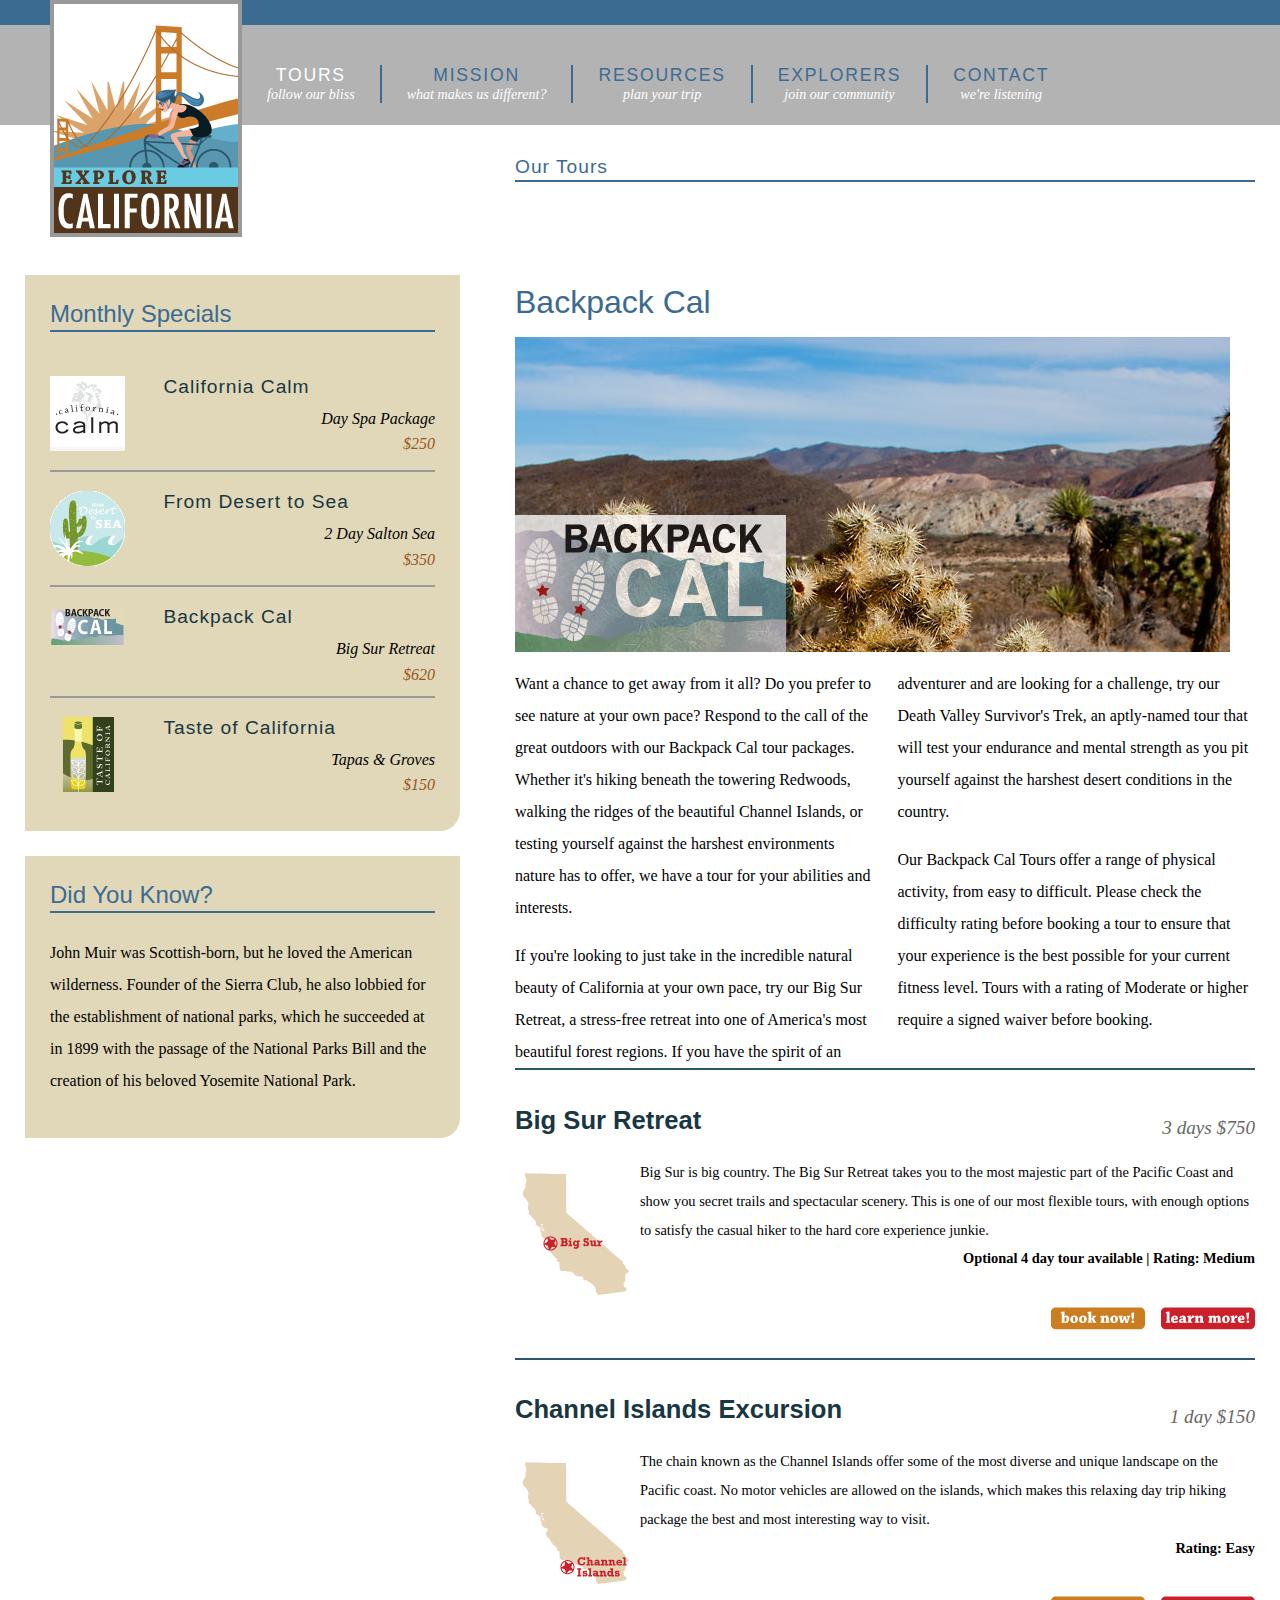
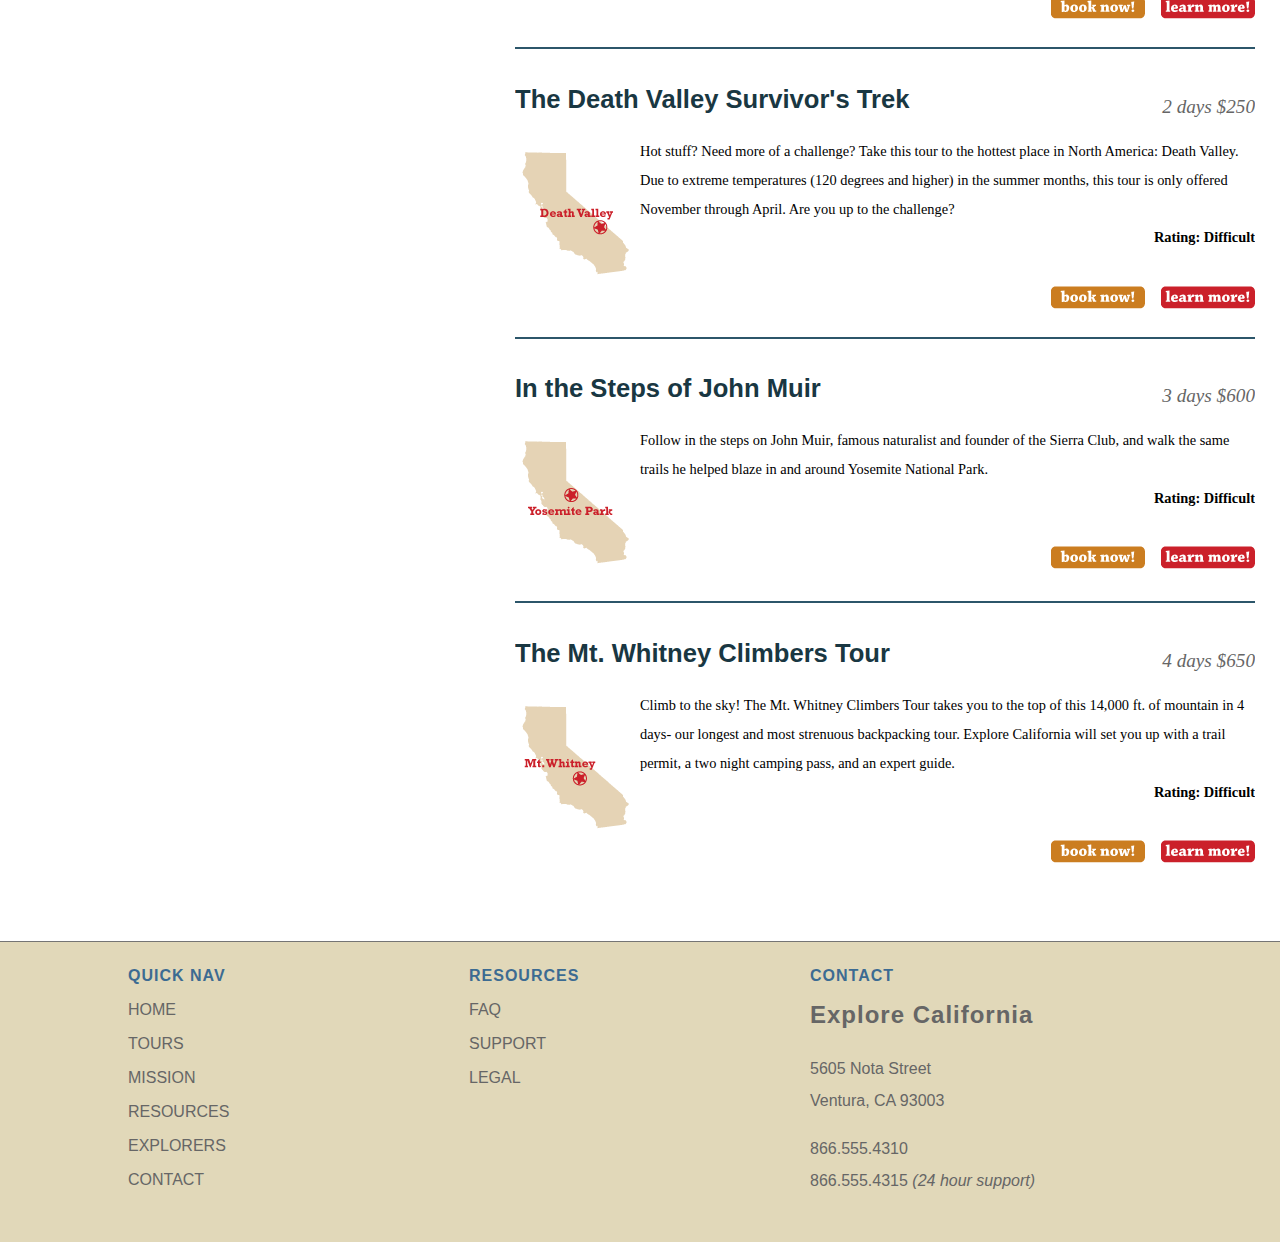
<file: tours/tour_detail_backpack.html>
<!DOCTYPE html PUBLIC "-//W3C//DTD HTML 4.01 Transitional//EN"
   "http://www.w3.org/TR/html4/loose.dtd">
<html lang="en">
  <head>
    <meta http-equiv="Content-Type" content="text/html; charset=utf-8">
    <title>Explore California: Tours - Backpack Cal</title>
    <link href="../assets/stylesheets/main.css" rel="stylesheet" type="text/css" media="all">
    <script src="../assets/javascripts/jquery-1.5.1.min.js"></script>
    <script src="../assets/javascripts/jquery-ui-1.8.10.custom.min.js"></script>
    <script src="../assets/javascripts/menus.js"></script>
  </head>
  <body>
    <div id="wrapper">

      <div id="mainHeader">
        <a href="../index.html" title="home" class="logo">
          <div id="logo">
            <h1>Explore California</h1>
          </div>
        </a>
        <div id="siteNav">
          <h1>Where do you want to go?</h1>
          <ul>
            <li><a href="../tours.html" title="Our tours" class="current">Tours <br /><span class="tagline">follow our bliss</span></a>
              <ul>
                <li><a href="../tours.html" title="Our tours">All Tours</a></li>
                <li><a href="../tours.html" title="find tours">Tours by Activity</a></li>
                <li><a href="../tours.html" title="find tours">Tours by Region</a></li>
                <li><a href="../tours.html" title="find tours">Tour Finder</a></li>
              </ul>
            </li>
            <li><a href="../mission.html" title="What we believe">Mission <br /><span class="tagline">what makes us different?</span></a></li>
            <li><a href="../resources.html" title="planning resources">Resources <br /><span class="tagline">plan your trip</span></a>
              <ul>
                <li><a href="../resources/faq.html" title="Got questions?">Tour FAQs</a></li>
                <li><a href="../resources/additional_resources.html" title="additional resources">Tour Information</a></li>
                <li><a href="../resources/terms.html" title="terms and conditions">Site Terms</a></li>
              </ul>
            </li>
            <li><a href="../explorers.html" title="Our community">Explorers <br /><span class="tagline">join our community</span></a>
              <ul>
                <li><a href="../explorers/join.html" title="join our community">Join the Explorers</a></li>
                <li><a href="../blog/index.html" title="read our blog!">Read our Blog</a></li>
                <li><a href="../explorers/gallery.html" title="contributor photos">Tour Photos</a></li>
                <li><a href="../explorers/video.html" title="check out our podcast">Video podcast</a></li>
              </ul>
            </li>
            <li><a href="../contact.html" title="contact us">Contact <br /><span class="tagline">we're listening</span></a>
              <ul>
                <li><a href="../support.html" title="need help?">Support</a></li>
              </ul>
            </li>
          </ul>
        </div>
      </div>
  
      <div id="mainContent">
        <div id="contentHeader" class="hasCrumbs">
          <h1>Our Tours</h1>
          <div id="subLinks">
            <p><a href="../tours.html" title="Browse tours">All Tours</a> &raquo; <a href="tour_detail_backpack.html" title="Browse tours">  Backpack Cal</a></p>
          </div>
        </div>
 
        <div id="mainArticle">
          <h1>Backpack Cal</h1>
          <img src="../assets/images/backpack_main.jpg" alt="Backpack Cal" class="articleImage" />
          <div class="multiCol">
            <p>Want a chance to get away from it all? Do you prefer to see nature at your own pace? Respond to the call of the great outdoors with our Backpack Cal tour packages. Whether it's hiking beneath the towering Redwoods, walking the ridges of the beautiful Channel Islands, or testing yourself against the harshest environments nature has to offer, we have a tour for your abilities and interests. </p>
            <p>If you're looking to just take in the incredible natural beauty of California at your own pace, try our Big Sur Retreat, a stress-free retreat into one of America's most beautiful forest regions. If you have the spirit of an adventurer and are looking for a challenge, try our Death Valley Survivor's Trek, an aptly-named tour that will test your endurance and mental strength as you pit yourself against the harshest desert conditions in the country. </p>
            <p>Our Backpack Cal Tours offer a range of physical activity, from easy to difficult. Please check the difficulty rating before booking a tour to ensure that your experience is the best possible for your current fitness level. Tours with a rating of Moderate or higher require a signed waiver before booking.</p>
          </div>
          
          <div id="tourDescriptions">
            <div class="tourDescription">
              <h2>Big Sur Retreat </h2>
              <h3 class="price">3 days $750</h3>
              <p><img src="../assets/images/map_bigsur.gif" alt="Backpack Cal" width="115" height="130" />Big Sur is big country. The Big Sur Retreat takes you to the most majestic part of the Pacific Coast and show you secret trails and spectacular scenery. This is one of our most flexible tours, with enough options to satisfy the casual hiker to the hard core experience junkie.<br />
              <span class="option">Optional 4 day tour available | Rating: Medium </span></p>
              <p><a href="tour_detail_bigsur.html" title="Big Sur Retreat" class="more">learn more!</a> <a href="../booking.html" title="Book Now!" class="book">book now!</a></p>
            </div>
              
            <div class="tourDescription">
              <h2>Channel Islands Excursion</h2>
              <h3 class="price">1 day $150</h3>
              <p><img src="../assets/images/map_channel.gif" alt="Backpack Cal" width="115" height="130" />The chain known as the Channel Islands offer some of the most diverse and unique landscape on the Pacific coast. No motor vehicles are allowed on the islands, which makes this relaxing day trip hiking package the best and most interesting way to visit.<br />
              <span class="option"> Rating: Easy </span></p>
              <p><a href="tour_detail_bigSur.html" title="Big Sur Retreat" class="more">learn more!</a> <a href="../booking.html" title="Book Now!" class="book">book now!</a></p>
            </div>
             
            <div class="tourDescription">
              <h2>The Death Valley Survivor's Trek</h2>
              <h3 class="price">2 days $250</h3>
              <p><img src="../assets/images/map_valley.gif" alt="Backpack Cal" width="115" height="130" />Hot stuff? Need more of a challenge? Take this tour to the hottest place in North America: Death Valley. Due to extreme temperatures (120 degrees and higher) in the summer months, this tour is only offered November through April. Are you up to the challenge?<br />
              <span class="option">Rating: Difficult</span></p>
              <p><a href="tour_detail_bigSur.html" title="Big Sur Retreat" class="more">learn more!</a> <a href="../booking.html" title="Book Now!" class="book">book now!</a></p>
            </div>
              
            <div class="tourDescription">
              <h2>In the Steps of John Muir </h2>
              <h3 class="price">3 days $600</h3>
              <p><img src="../assets/images/map_yosemite.gif" alt="Backpack Cal" width="115" height="130" />Follow in the steps on John Muir, famous naturalist and founder of the Sierra Club, and walk the same trails he helped blaze in and around Yosemite National Park.<br />
              <span class="option">Rating: Difficult </span></p>
              <p><a href="tour_detail_bigSur.html" title="Big Sur Retreat" class="more">learn more!</a> <a href="../booking.html" title="Book Now!" class="book">book now!</a></p>
            </div>
            
            <div class="tourDescription">
              <h2>The Mt. Whitney Climbers Tour</h2>
              <h3 class="price">4 days $650</h3>
              <p><img src="../assets/images/map_whitney.gif" alt="Backpack Cal" width="115" height="130" />Climb to the sky! The Mt. Whitney Climbers Tour takes you to the top of this 14,000 ft. of mountain in 4 days- our longest and most strenuous backpacking tour. Explore California will set you up with a trail permit, a two night camping pass, and an expert guide.<br />
              <span class="option">Rating: Difficult </span></p>
              <p><a href="tour_detail_bigSur.html" title="Big Sur Retreat" class="more">learn more!</a> <a href="../booking.html" title="Book Now!" class="book">book now!</a></p>
            </div>
            
          </div>
        </div>

      </div>
      
      <div id="secondaryContent">
        <div id="specials" class="callOut">
          <h1>Monthly Specials</h1>
          <h2 class="top"><img src="../assets/images/calm_bug.gif" alt="California Calm" width="75" height="75" />California Calm</h2>
          <p>Day Spa Package <br />
            <a href="../tours/tour_detail_cycle.html">$250</a></p>
          <h2><img src="../assets/images/desert_bug.gif" alt="From desert to sea" width="75" height="75" />From Desert to Sea</h2>
          <p>2 Day Salton Sea <br />
            <a href="../tours/tour_detail_cycle.html">$350</a></p>
          <h2><img src="../assets/images/backpack_bug.gif" alt="Backpack Cal" width="75" height="41" />Backpack Cal</h2>
          <p>Big Sur Retreat <br />
            <a href="../tours/tour_detail_cycle.html">$620</a></p>
          <h2><img src="../assets/images/taste_bug.gif" alt="Taste of California" width="75" height="75" />Taste of California</h2>
          <p>Tapas &amp; Groves <br />
            <a href="../tours/tour_detail_taste.html">$150</a></p>
        </div>
        <div id="trivia" class="callOut">
          <h1>Did You Know?</h1>
          <p>John Muir was Scottish-born, but he loved the American wilderness. Founder of the Sierra Club, he also lobbied for the establishment of national parks, which he succeeded at in 1899 with the passage of the National Parks Bill and the creation of his beloved Yosemite National Park.</p>
        </div>
      </div>
  
      <div id="pageFooter">
        <div id="quickLinks">
          <h1>Quick Nav</h1>
          <ul id="quickNav">
            <li><a href="../index.html" title="Our home page">Home</a></li>
            <li><a href="../tours.html" title="Explore our tours">Tours</a></li>
            <li><a href="../mission.html" title="What we think">Mission</a></li>
            <li><a href="../resources.html" title="Guidance and planning">Resources</a></li>
            <li><a href="../explorers.html" title="Join our community">Explorers</a></li>
            <li><a href="../contact.html" title="Contact and support">Contact</a></li>
          </ul>
        </div>
        <div id="footerResources">
          <h1>Resources</h1>
          <ul id="quickNav">
            <li><a href="../resources/faq.html" title="Our home page">FAQ</a></li>
            <li><a href="../support.html" title="Need help?">Support</a></li>
            <li><a href="../resources/legal.html" title="The fine print">Legal</a></li>
          </ul>
        </div>
        <div id="companyInfo">
          <h1>Contact</h1>
          <h2>Explore California</h2>
          <p>5605 Nota Street<br />
            Ventura, CA 93003</p>
          <p>866.555.4310<br />866.555.4315 <em>(24 hour support)</em></p>
        </div>
      </div>

    </div>
  </body>
</html>
</file>
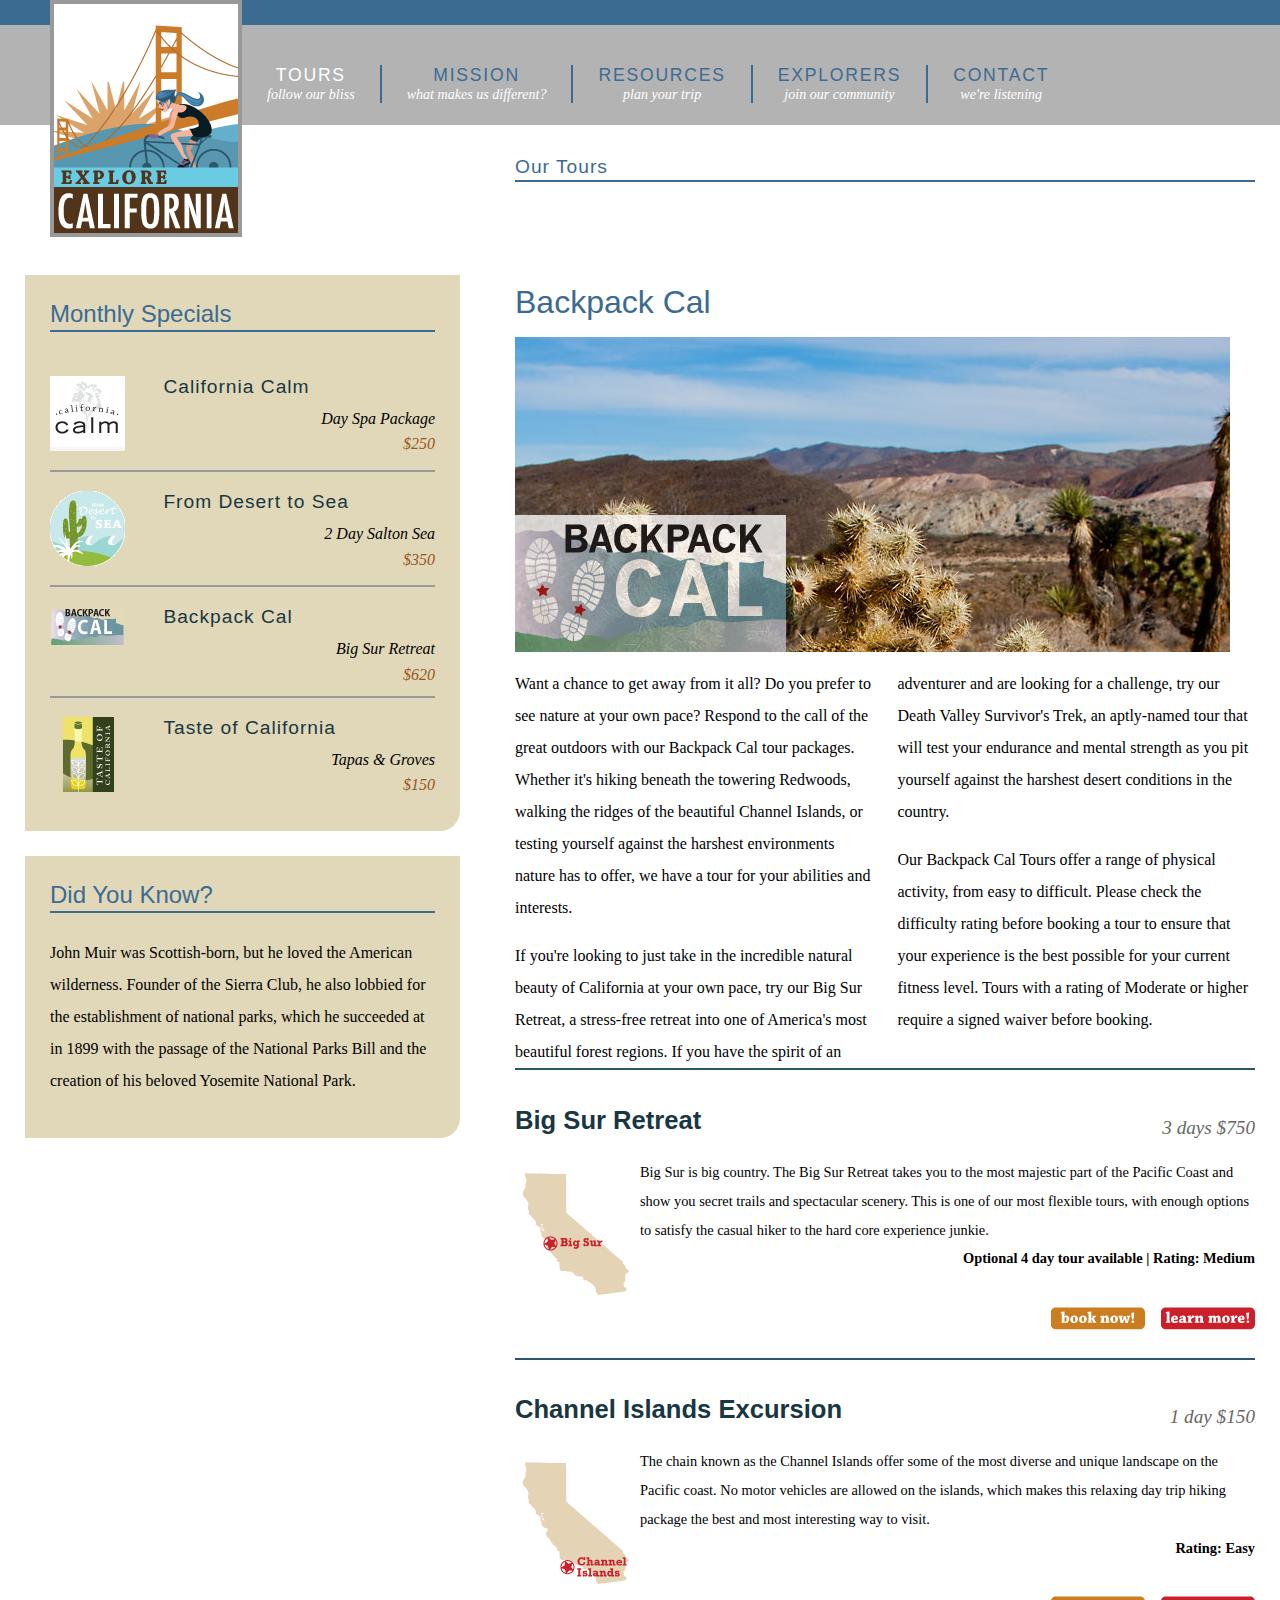
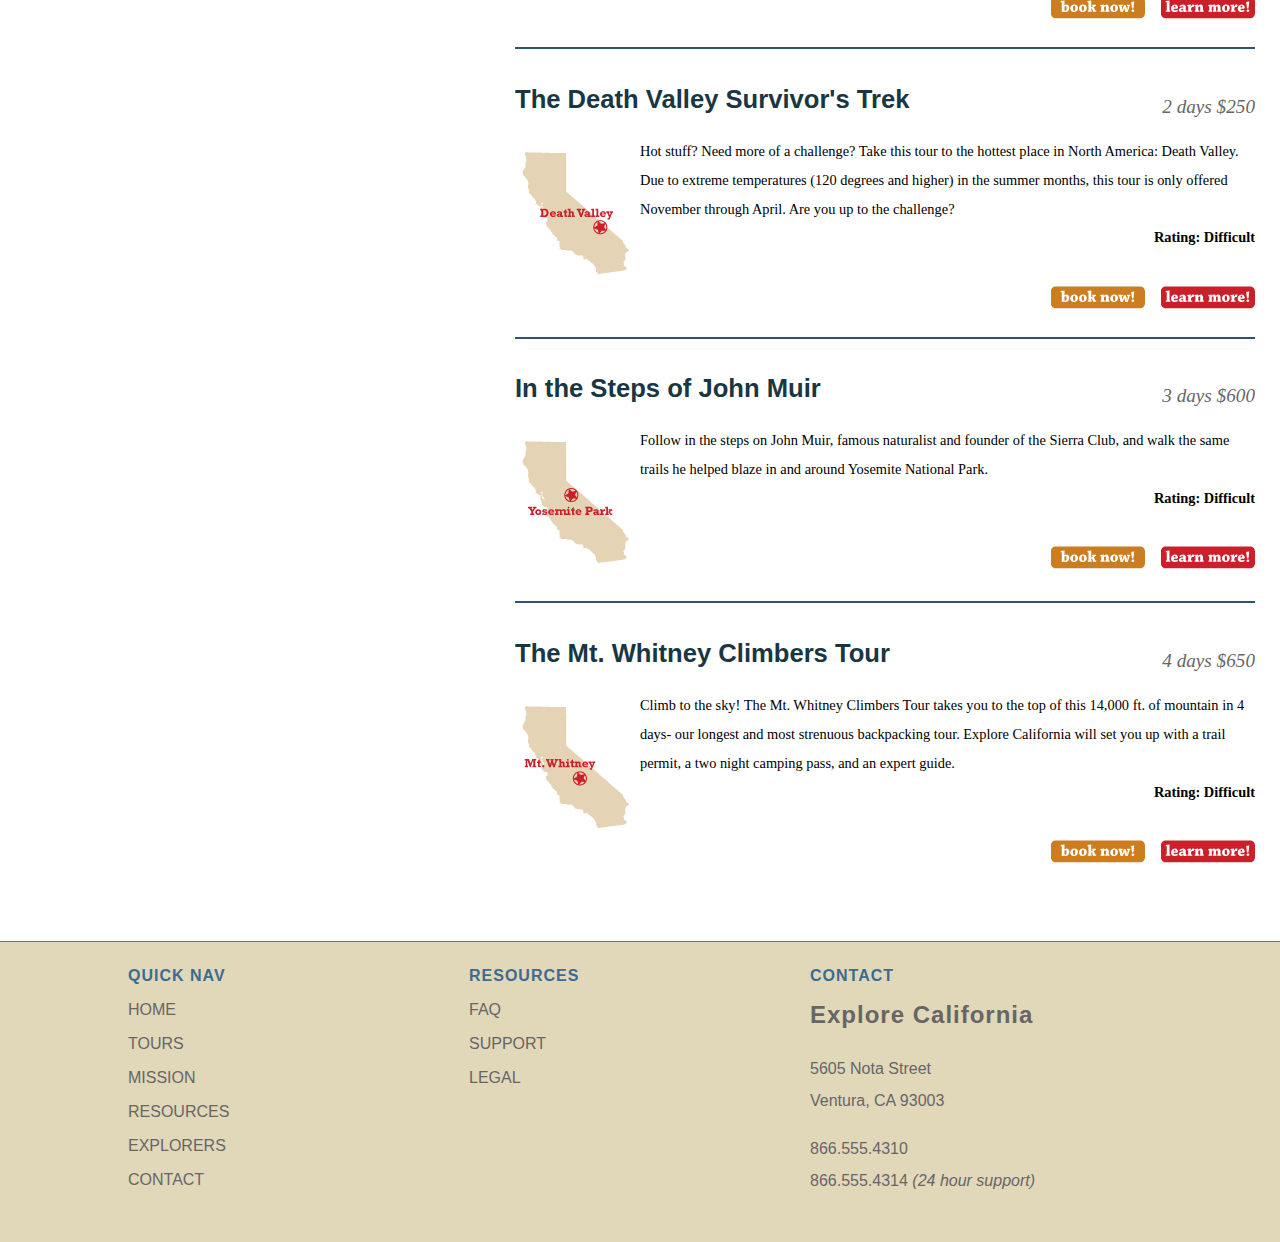
<file: tours/tour_detail_backpack_cal.html>
<!DOCTYPE html PUBLIC "-//W3C//DTD HTML 4.01 Transitional//EN"
   "http://www.w3.org/TR/html4/loose.dtd">
<html lang="en">
  <head>
    <meta http-equiv="Content-Type" content="text/html; charset=utf-8">
    <title>Explore California: Tours - Backpack Cal</title>
    <link href="../assets/stylesheets/main.css" rel="stylesheet" type="text/css" media="all">
    <script src="../assets/javascripts/jquery-1.5.1.min.js"></script>
    <script src="../assets/javascripts/jquery-ui-1.8.10.custom.min.js"></script>
    <script src="../assets/javascripts/menus.js"></script>
  </head>
  <body>
    <div id="wrapper">

      <div id="mainHeader">
        <a href="../index.html" title="home" class="logo">
          <div id="logo">
            <h1>Explore California</h1>
          </div>
        </a>
        <div id="siteNav">
          <h1>Where do you want to go?</h1>
          <ul>
            <li><a href="../tours.html" title="Our tours" class="current">Tours <br /><span class="tagline">follow our bliss</span></a>
              <ul>
                <li><a href="../tours.html" title="Our tours">All Tours</a></li>
                <li><a href="../tours.html" title="find tours">Tours by Activity</a></li>
                <li><a href="../tours.html" title="find tours">Tours by Region</a></li>
                <li><a href="../tours.html" title="find tours">Tour Finder</a></li>
              </ul>
            </li>
            <li><a href="../mission.html" title="What we believe">Mission <br /><span class="tagline">what makes us different?</span></a></li>
            <li><a href="../resources.html" title="planning resources">Resources <br /><span class="tagline">plan your trip</span></a>
              <ul>
                <li><a href="../resources/faq.html" title="Got questions?">Tour FAQs</a></li>
                <li><a href="../resources/additional_resources.html" title="additional resources">Tour Information</a></li>
                <li><a href="../resources/terms.html" title="terms and conditions">Site Terms</a></li>
              </ul>
            </li>
            <li><a href="../explorers.html" title="Our community">Explorers <br /><span class="tagline">join our community</span></a>
              <ul>
                <li><a href="../explorers/join.html" title="join our community">Join the Explorers</a></li>
                <li><a href="../blog/index.html" title="read our blog!">Read our Blog</a></li>
                <li><a href="../explorers/gallery.html" title="contributor photos">Tour Photos</a></li>
                <li><a href="../explorers/video.html" title="check out our podcast">Video podcast</a></li>
              </ul>
            </li>
            <li><a href="../contact.html" title="contact us">Contact <br /><span class="tagline">we're listening</span></a>
              <ul>
                <li><a href="../support.html" title="need help?">Support</a></li>
              </ul>
            </li>
          </ul>
        </div>
      </div>
  
      <div id="mainContent">
        <div id="contentHeader" class="hasCrumbs">
          <h1>Our Tours</h1>
          <div id="subLinks">
            <p><a href="../tours.html" title="Browse tours">All Tours</a> &raquo; <a href="tour_detail_backpack_cal.html" title="Browse tours">  Backpack Cal</a></p>
          </div>
        </div>
 
        <div id="mainArticle">
          <h1>Backpack Cal</h1>
          <img src="../assets/images/backpack_main.jpg" alt="Backpack Cal" class="articleImage" />
          <div class="multiCol">
            <p>Want a chance to get away from it all? Do you prefer to see nature at your own pace? Respond to the call of the great outdoors with our Backpack Cal tour packages. Whether it's hiking beneath the towering Redwoods, walking the ridges of the beautiful Channel Islands, or testing yourself against the harshest environments nature has to offer, we have a tour for your abilities and interests. </p>
            <p>If you're looking to just take in the incredible natural beauty of California at your own pace, try our Big Sur Retreat, a stress-free retreat into one of America's most beautiful forest regions. If you have the spirit of an adventurer and are looking for a challenge, try our Death Valley Survivor's Trek, an aptly-named tour that will test your endurance and mental strength as you pit yourself against the harshest desert conditions in the country. </p>
            <p>Our Backpack Cal Tours offer a range of physical activity, from easy to difficult. Please check the difficulty rating before booking a tour to ensure that your experience is the best possible for your current fitness level. Tours with a rating of Moderate or higher require a signed waiver before booking.</p>
          </div>
          
          <div id="tourDescriptions">
            <div class="tourDescription">
              <h2>Big Sur Retreat </h2>
              <h3 class="price">3 days $750</h3>
              <p><img src="../assets/images/map_bigsur.gif" alt="Backpack Cal" width="115" height="130" />Big Sur is big country. The Big Sur Retreat takes you to the most majestic part of the Pacific Coast and show you secret trails and spectacular scenery. This is one of our most flexible tours, with enough options to satisfy the casual hiker to the hard core experience junkie.<br />
              <span class="option">Optional 4 day tour available | Rating: Medium </span></p>
              <p><a href="tour_detail_bigsur.html" title="Big Sur Retreat" class="more">learn more!</a> <a href="../booking.html" title="Book Now!" class="book">book now!</a></p>
            </div>
              
            <div class="tourDescription">
              <h2>Channel Islands Excursion</h2>
              <h3 class="price">1 day $150</h3>
              <p><img src="../assets/images/map_channel.gif" alt="Backpack Cal" width="115" height="130" />The chain known as the Channel Islands offer some of the most diverse and unique landscape on the Pacific coast. No motor vehicles are allowed on the islands, which makes this relaxing day trip hiking package the best and most interesting way to visit.<br />
              <span class="option"> Rating: Easy </span></p>
              <p><a href="tour_detail_bigSur.html" title="Big Sur Retreat" class="more">learn more!</a> <a href="../booking.html" title="Book Now!" class="book">book now!</a></p>
            </div>
             
            <div class="tourDescription">
              <h2>The Death Valley Survivor's Trek</h2>
              <h3 class="price">2 days $250</h3>
              <p><img src="../assets/images/map_valley.gif" alt="Backpack Cal" width="115" height="130" />Hot stuff? Need more of a challenge? Take this tour to the hottest place in North America: Death Valley. Due to extreme temperatures (120 degrees and higher) in the summer months, this tour is only offered November through April. Are you up to the challenge?<br />
              <span class="option">Rating: Difficult</span></p>
              <p><a href="tour_detail_bigSur.html" title="Big Sur Retreat" class="more">learn more!</a> <a href="../booking.html" title="Book Now!" class="book">book now!</a></p>
            </div>
              
            <div class="tourDescription">
              <h2>In the Steps of John Muir </h2>
              <h3 class="price">3 days $600</h3>
              <p><img src="../assets/images/map_yosemite.gif" alt="Backpack Cal" width="115" height="130" />Follow in the steps on John Muir, famous naturalist and founder of the Sierra Club, and walk the same trails he helped blaze in and around Yosemite National Park.<br />
              <span class="option">Rating: Difficult </span></p>
              <p><a href="tour_detail_bigSur.html" title="Big Sur Retreat" class="more">learn more!</a> <a href="../booking.html" title="Book Now!" class="book">book now!</a></p>
            </div>
            
            <div class="tourDescription">
              <h2>The Mt. Whitney Climbers Tour</h2>
              <h3 class="price">4 days $650</h3>
              <p><img src="../assets/images/map_whitney.gif" alt="Backpack Cal" width="115" height="130" />Climb to the sky! The Mt. Whitney Climbers Tour takes you to the top of this 14,000 ft. of mountain in 4 days- our longest and most strenuous backpacking tour. Explore California will set you up with a trail permit, a two night camping pass, and an expert guide.<br />
              <span class="option">Rating: Difficult </span></p>
              <p><a href="tour_detail_bigSur.html" title="Big Sur Retreat" class="more">learn more!</a> <a href="../booking.html" title="Book Now!" class="book">book now!</a></p>
            </div>
            
          </div>
        </div>

      </div>
      
      <div id="secondaryContent">
        <div id="specials" class="callOut">
          <h1>Monthly Specials</h1>
          <h2 class="top"><img src="../assets/images/calm_bug.gif" alt="California Calm" width="75" height="75" />California Calm</h2>
          <p>Day Spa Package <br />
            <a href="../tours/tour_detail_cycle.html">$250</a></p>
          <h2><img src="../assets/images/desert_bug.gif" alt="From desert to sea" width="75" height="75" />From Desert to Sea</h2>
          <p>2 Day Salton Sea <br />
            <a href="../tours/tour_detail_cycle.html">$350</a></p>
          <h2><img src="../assets/images/backpack_bug.gif" alt="Backpack Cal" width="75" height="41" />Backpack Cal</h2>
          <p>Big Sur Retreat <br />
            <a href="../tours/tour_detail_cycle.html">$620</a></p>
          <h2><img src="../assets/images/taste_bug.gif" alt="Taste of California" width="75" height="75" />Taste of California</h2>
          <p>Tapas &amp; Groves <br />
            <a href="../tours/tour_detail_taste.html">$150</a></p>
        </div>
        <div id="trivia" class="callOut">
          <h1>Did You Know?</h1>
          <p>John Muir was Scottish-born, but he loved the American wilderness. Founder of the Sierra Club, he also lobbied for the establishment of national parks, which he succeeded at in 1899 with the passage of the National Parks Bill and the creation of his beloved Yosemite National Park.</p>
        </div>
      </div>
  
      <div id="pageFooter">
        <div id="quickLinks">
          <h1>Quick Nav</h1>
          <ul id="quickNav">
            <li><a href="../index.html" title="Our home page">Home</a></li>
            <li><a href="../tours.html" title="Explore our tours">Tours</a></li>
            <li><a href="../mission.html" title="What we think">Mission</a></li>
            <li><a href="../resources.html" title="Guidance and planning">Resources</a></li>
            <li><a href="../explorers.html" title="Join our community">Explorers</a></li>
            <li><a href="../contact.html" title="Contact and support">Contact</a></li>
          </ul>
        </div>
        <div id="footerResources">
          <h1>Resources</h1>
          <ul id="quickNav">
            <li><a href="../resources/faq.html" title="Our home page">FAQ</a></li>
            <li><a href="../support.html" title="Need help?">Support</a></li>
            <li><a href="../resources/legal.html" title="The fine print">Legal</a></li>
          </ul>
        </div>
        <div id="companyInfo">
          <h1>Contact</h1>
          <h2>Explore California</h2>
          <p>5605 Nota Street<br />
            Ventura, CA 93003</p>
          <p>866.555.4310<br />866.555.4314 <em>(24 hour support)</em></p>
        </div>
      </div>

    </div>
  </body>
</html>
</file>
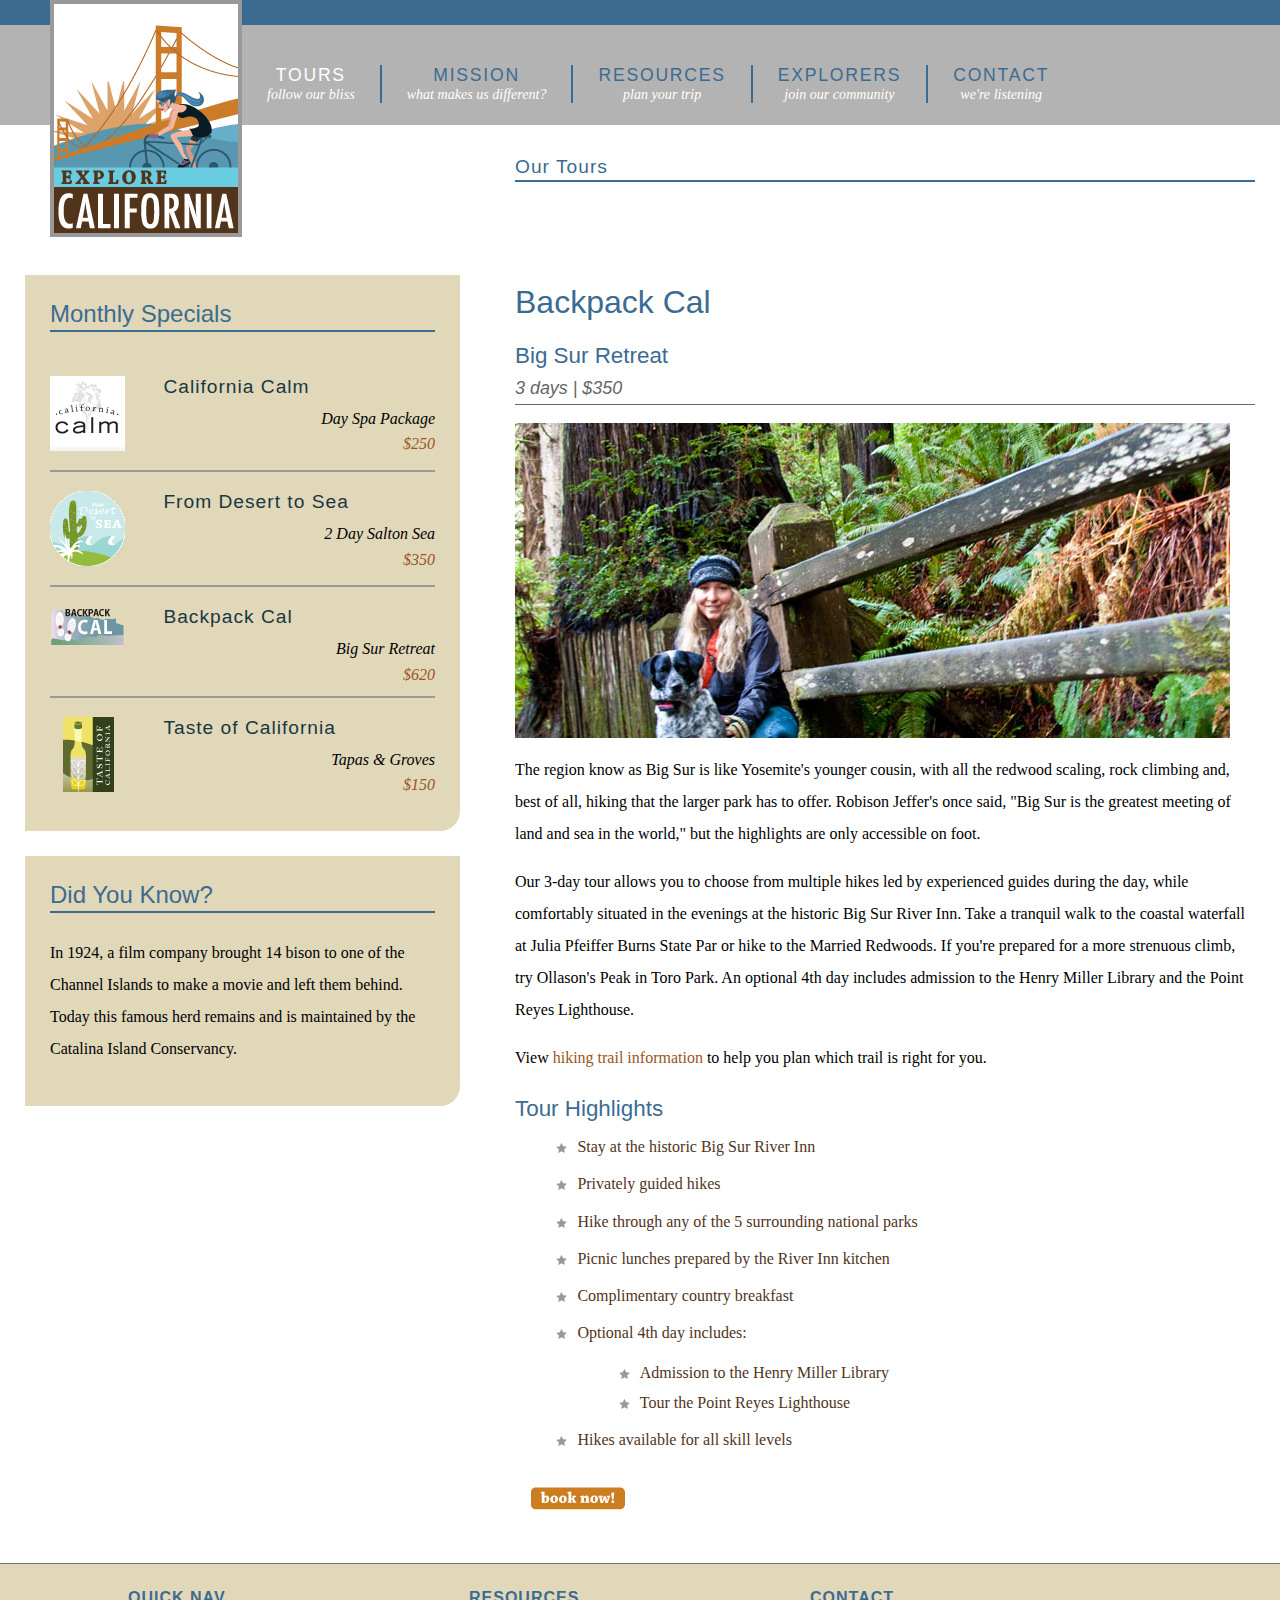
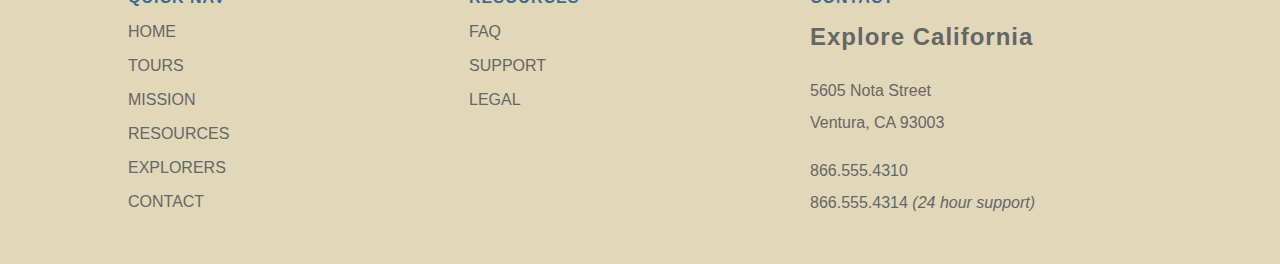
<file: tours/tour_detail_bigsur.html>
<!DOCTYPE html PUBLIC "-//W3C//DTD HTML 4.01 Transitional//EN"
   "http://www.w3.org/TR/html4/loose.dtd">
<html lang="en">
  <head>
    <meta http-equiv="Content-Type" content="text/html; charset=utf-8">
    <title>Explore California: Tour - Big Sur Retreat</title>
    <link href="../assets/stylesheets/main.css" rel="stylesheet" type="text/css" media="all">
    <script src="../assets/javascripts/jquery-1.5.1.min.js"></script>
    <script src="../assets/javascripts/jquery-ui-1.8.10.custom.min.js"></script>
    <script src="../assets/javascripts/menus.js"></script>
  </head>
  <body>
    <div id="wrapper">

      <div id="mainHeader">
        <a href="../index.html" title="home" class="logo">
          <div id="logo">
            <h1>Explore California</h1>
          </div>
        </a>
        <div id="siteNav">
          <h1>Where do you want to go?</h1>
          <ul>
            <li><a href="../tours.html" title="Our tours" class="current">Tours <br /><span class="tagline">follow our bliss</span></a>
              <ul>
                <li><a href="../tours.html" title="Our tours">All Tours</a></li>
                <li><a href="../tours.html" title="find tours">Tours by Activity</a></li>
                <li><a href="../tours.html" title="find tours">Tours by Region</a></li>
                <li><a href="../tours.html" title="find tours">Tour Finder</a></li>
              </ul>
            </li>
            <li><a href="../mission.html" title="What we believe">Mission <br /><span class="tagline">what makes us different?</span></a></li>
            <li><a href="../resources.html" title="planning resources">Resources <br /><span class="tagline">plan your trip</span></a>
              <ul>
                <li><a href="../resources/faq.html" title="Got questions?">Tour FAQs</a></li>
                <li><a href="../resources/additional_resources.html" title="additional resources">Tour Information</a></li>
                <li><a href="../resources/terms.html" title="terms and conditions">Site Terms</a></li>
              </ul>
            </li>
            <li><a href="../explorers.html" title="Our community">Explorers <br /><span class="tagline">join our community</span></a>
              <ul>
                <li><a href="../explorers/join.html" title="join our community">Join the Explorers</a></li>
                <li><a href="../blog/index.html" title="read our blog!">Read our Blog</a></li>
                <li><a href="../explorers/gallery.html" title="contributor photos">Tour Photos</a></li>
                <li><a href="../explorers/video.html" title="check out our podcast">Video podcast</a></li>
              </ul>
            </li>
            <li><a href="../contact.html" title="contact us">Contact <br /><span class="tagline">we're listening</span></a>
              <ul>
                <li><a href="../support.html" title="need help?">Support</a></li>
              </ul>
            </li>
          </ul>
        </div>
      </div>
  
      <div id="mainContent">
        <div id="contentHeader" class="hasCrumbs">
          <h1>Our Tours</h1>
          <div id="subLinks">
            <p><a href="../tours.html" title="Browse tours">All Tours</a> &raquo; <a href="tour_detail_backpack_cal.html" title="Browse tours">  Backpack Cal</a> &raquo; <a href="tour_detail_bigsur.html" title="Browse tours">  Big Sur Retreat</a></p>
          </div>
        </div>
 
        <div id="mainArticle"> <h1>Backpack Cal</h1>
          <h2>Big Sur Retreat<span class="tourCost">3 days | $350</span></h2>
          <img src="../assets/images/big_sur.jpg" alt="Big Sur" width="715" height="315" class="articleImage">
          <p>The region know as Big Sur is like Yosemite's younger cousin, with all the redwood scaling, rock climbing and, best of all, hiking that the larger park has to offer. Robison Jeffer's once said, &quot;Big Sur is the greatest meeting of land and sea in the world,&quot; but the highlights are only accessible on foot.</p>
          <p>Our 3-day tour allows you to choose from multiple hikes led by experienced guides during the day, while comfortably situated in the evenings at the historic Big Sur River Inn. Take a tranquil walk to the coastal waterfall at Julia Pfeiffer Burns State Par or hike to the Married Redwoods. If you're prepared for a more strenuous climb, try Ollason's Peak in Toro Park. An optional 4th day includes admission to the Henry Miller Library and the Point Reyes Lighthouse.</p>
          <p>View <a href="tour_detail_bigsur_trails.html">hiking trail information</a> to help you plan which trail is right for you.</p>
      
          <h2>Tour Highlights</h2>
          <ul>
            <li>Stay at the historic Big Sur River Inn</li>
            <li>Privately guided hikes </li>
            <li>Hike through any of the 5 surrounding national parks</li>
            <li>Picnic lunches prepared by the River Inn kitchen</li>
            <li>Complimentary country breakfast</li>
            <li>Optional 4th day includes:
              <ul>
                <li>Admission to the Henry Miller Library</li>
                <li>Tour the Point Reyes Lighthouse</li>
              </ul>
            </li>
            <li>Hikes available for all skill levels      </li>
          </ul>
          <p><a href="../booking.html" title="Book now!" class="book detail">Book Now!</a></p>
        </div>
      </div>
  
      <div id="secondaryContent">
        <div id="specials" class="callOut">
          <h1>Monthly Specials</h1>
          <h2 class="top"><img src="../assets/images/calm_bug.gif" alt="California Calm" width="75" height="75" />California Calm</h2>
          <p>Day Spa Package <br />
            <a href="../tours/tour_detail_cycle.html">$250</a></p>
          <h2><img src="../assets/images/desert_bug.gif" alt="From desert to sea" width="75" height="75" />From Desert to Sea</h2>
          <p>2 Day Salton Sea <br />
            <a href="../tours/tour_detail_cycle.html">$350</a></p>
          <h2><img src="../assets/images/backpack_bug.gif" alt="Backpack Cal" width="75" height="41" />Backpack Cal</h2>
          <p>Big Sur Retreat <br />
            <a href="../tours/tour_detail_cycle.html">$620</a></p>
          <h2><img src="../assets/images/taste_bug.gif" alt="Taste of California" width="75" height="75" />Taste of California</h2>
          <p>Tapas &amp; Groves <br />
            <a href="../tours/tour_detail_taste.html">$150</a></p>
        </div>
      
        <div id="trivia" class="callOut">
          <h1>Did You Know?</h1>
          <p>In 1924, a film company brought 14 bison to one of the Channel Islands to make a movie and left them behind. Today this famous herd remains and is maintained by the Catalina Island Conservancy.</p>
        </div>
      </div>

      <div id="pageFooter">
        <div id="quickLinks">
          <h1>Quick Nav</h1>
          <ul id="quickNav">
            <li><a href="../index.html" title="Our home page">Home</a></li>
            <li><a href="../tours.html" title="Explore our tours">Tours</a></li>
            <li><a href="../mission.html" title="What we think">Mission</a></li>
            <li><a href="../resources.html" title="Guidance and planning">Resources</a></li>
            <li><a href="../explorers.html" title="Join our community">Explorers</a></li>
            <li><a href="../contact.html" title="Contact and support">Contact</a></li>
          </ul>
        </div>
        <div id="footerResources">
          <h1>Resources</h1>
          <ul id="quickNav">
            <li><a href="../resources/faq.html" title="Our home page">FAQ</a></li>
            <li><a href="../support.html" title="Need help?">Support</a></li>
            <li><a href="../resources/legal.html" title="The fine print">Legal</a></li>
          </ul>
        </div>
        <div id="companyInfo">
          <h1>Contact</h1>
          <h2>Explore California</h2>
          <p>5605 Nota Street<br />
            Ventura, CA 93003</p>
          <p>866.555.4310<br />866.555.4314 <em>(24 hour support)</em></p>
        </div>
      </div>
    
    </div>
  </body>
</html>
</file>
<file: assets/stylesheets/main.css>
@charset "UTF-8";

/*style sheet for Explore California

©2012 lynda.com
This style sheet may be reused for personal education only
any reuse, educational or otherwise, without the expressed 
consent of lynda.com is prohibited.*/

/* -------- color guide ----------
#3c6b92 : main blue
#6acce2 : light blue
#2c566a : teal accent
#193742 : dark blue
#e1d8b9 : sand accent
#cb7d20 : orange accent
#51341a : brown
#995522 : dark orange (used for links or high contrast accents)
#cb202a : red accent (this color does not encode well, use only for small accents)
#896287 : purple
*/

/* to jump to a specific section search for the unique character pair at the front of each TOC section 
  <<<tip, highlight the special character and use the shortcut for Find Selection Cntr/Cmd + Shift + G >> */
  
  /* ----- Style sheet TOC ----------------
      ^1 Global constants
    ^2 Global classes
    ^3 Home page layout
    ^4 Base Layout styles
    ^5 Region detail styles
      ^5a Header
      ^5b Navigation
      ^5c Main Content
        ^5d data tables
        ^5e spotlight region
        ^5f forms
      ^5g Secondary Content
      ^5h Footer
*/


/* ^1 --------------------------- global constants -------------------------*/
/*limited reset*/
html, body, div, h1, h2, h3, h4, h5, h6, p, blockquote, address, span, em, strong, img, ol, ul, li {
  margin: 0;
  padding: 0;
  border: 0;
}

a:link, a:visited {
  color: #952;
  text-decoration: none;
}
a:hover, a:active {
  color: #cb7d20;
  border-bottom: 1px dashed #cb7d20;
}
p + h1 {
  margin-top: 1em;
  padding-top: 1em;
  border-top: 2px solid #999;
}
p {
  font-size: 1em;
  line-height: 2;
  margin: 0 0 1em;
}

body {
  font: 100% Georgia, "Times New Roman", Times, serif;
  background: #3C6B92;
}

/* ^2 ------ global classes -------- */
.clear {
  clear: both;
}
span.accent {
  display: block;
  text-align: right;
}
#mainContent img.articleImage {
  display: block;
  margin: 1em 0;
}
.callOut {
  background: #e1d8b9;
  padding: 25px;
  margin-bottom: 25px;
  -webkit-border-top-left-radius: 0px;
  -webkit-border-top-right-radius: 0px;
  -webkit-border-bottom-right-radius: 20px;
  -webkit-border-bottom-left-radius: 0px;
  -moz-border-radius-topleft: 0px;
  -moz-border-radius-topright: 0px;
  -moz-border-radius-bottomright: 20px;
  -moz-border-radius-bottomleft: 0px;
  border-top-left-radius: 0px;
  border-top-right-radius: 0px;
  border-bottom-right-radius: 20px;
  border-bottom-left-radius: 0px;
  width: 385px;
}
/* ^3 ------------- home page specfic layout styles ----------- */
#home #wrapper {
  background: #000 url(../images/home_page_back.jpg) no-repeat 0 100px;
}
#actionCall {
  height: 328px;
  clear: both;
  border-top: 1px solid #757575;
}
#actionCall h1{
  font: normal 2.8em Helvetica, Arial, sans-serif;
  color: #fff;
  text-shadow: 1px 0px 0px #000;
  filter: dropshadow(color=#000000, offx=1, offy=0); 
  margin: 70px 0 0 607px;
  letter-spacing:1px;
}
#actionCall a:link, #actionCall a:visited{
  border: none;
  width: 285px;
  height: 55px;
  background: url(../images/tour_badge.png) no-repeat;
  display:block;
  margin: 70px 0 0 783px;
}
#actionCall a:hover, #actionCall a:active{
  background-position: left bottom;
}
#actionCall h2{
  text-indent:-1000em;
}
#home #contentWrapper{
  margin: 0 25px;
  padding: 25px;
  background: #fff;
  background: rgba(255,255,255, 0.9);
  float: left;
  width: 1180px;
}
#home #mainContent {
  float: right;
  width: 700px;
  padding-right: 0;
  margin-right: 0;
}
#home #secondaryContent {
  float: left;
  width: 400px;
  margin-top: 0;
}
#home #mainContent h1, #home #secondaryContent h1 {
  margin: 1em 0 .5em;
  padding-top: 2em;
  border-top: 2px solid #999;
}
#home #mainContent h1:first-child, #home #secondaryContent h1:first-child {
  border: none;
  padding-top: 0;
  margin: 0 0 .25em;
}
#home #mainContent p + h1 {
  margin-top: 1em;
  padding-top: 1em;
  border-top: 2px solid #999;
}
#home #mainContent p {
  font-size: 1em;
  line-height: 2;
  margin: 1em 0;
}
#home #mainContent p.spotlight{
  padding-right: 200px;
  background: url(../images/cycle_logo.png) no-repeat top right;
}
#home video {
  margin: 1em 0;
}
#home p.videoText {
  width: 525px;
}
/* ^4 --------------------- base layout styles ------------------- */
#wrapper {
   position: relative;
  padding: 0;
  width: 1280px;
  margin: 25px auto 0;
  background: #fff;
  text-align: left;
  z-index: 1; /*fix for IE menu issues*/
}
#mainHeader {
  position: relative;
  float: left;
  z-index: 2; /*fix for IE menu issues*/
}
#mainContent {
  float: right;
  width: 740px;
  margin-right: 25px;
  overflow: hidden;
}
#secondaryContent {
  float: left;
  margin-top: 150px;
  width: 440px;
  padding-left: 25px;
}
#pageFooter {
  background: #e1d8b9;
  clear:both;
  overflow: auto;
  border-top: 1px solid #757575;
  height: 300px;
  width: 100%;
}
/* ^5----------------------- region-detail styles ------------------------ */
/*  header  ^5a*/

#mainHeader a.logo:hover {
  border: none;
}
#mainHeader a.logo{
  width: 192px;
  height: 237px;
  display: block;
  background: url(../images/logo.gif) no-repeat;
  position: absolute;
  top: -25px;
  left: 50px;
  text-indent: -1000em;
  z-index: 2000;
}

/* navigation ^5b*/
#siteNav h1 {
  display: none;
}
#siteNav ul {
  list-style: none;
  padding:0;
  margin:0;
  float: left;
}
#siteNav > ul {
  height: 100px;
  background-color: #b3b3b3;
  width: 1038px; /*add padding-left for total width*/
  padding-left: 242px; /*allow logo to clear*/
}
#siteNav ul > li {
  float: left;
  margin:2.5em 0 0;
  padding: 0;
  position: relative;
}
#siteNav li a:link, #siteNav li a:visited{
  display: block;
  padding: 0 25px;
  border-right: 2px solid #3c6b92;
  font: 1.1em Helvetica, Arial, sans-serif;
  text-transform: uppercase;
  color: #3c6b92;
  text-align: center;
  letter-spacing: .1em;
}
#siteNav li a.current, #siteNav li a.current:hover {
  color: #fff;
  cursor: default;
}
#siteNav li a:hover, #siteNav li a:active{
  color: #fff;
  border-bottom: none;
}
#siteNav li a:link span.tagline, #siteNav li a:visited span.tagline{
  font: italic .8em Georgia, "Times New Roman", Times, serif;
  color: #fff;
  text-transform: none;
  padding-top: .5em;
  letter-spacing: 0;
}
#siteNav li:last-child a{
  border-right: none;
}
#siteNav li ul {
  position: absolute;
  top: 30px;
  left: auto;
  display: none;
  -webkit-box-shadow: 2px 2px 5px #333;
  -moz-box-shadow: 2px 2px 5px #333;
  box-shadow: 2px 2px 5px #333;
  -moz-border-radius-topleft: 0px;
  -moz-border-radius-topright: 0px;
  -moz-border-radius-bottomright: 10px;
  -moz-border-radius-bottomleft: 10px;
  border-top-left-radius: 0px;
  border-top-right-radius: 0px;
  border-bottom-right-radius: 10px;
  border-bottom-left-radius: 10px; 
  width: 100%;
  background: #fff;
}
.no-js #siteNav li:hover ul, .no-js #siteNav li ul:hover{
  display: block;
}
#siteNav li ul li {
  float:none;
  padding: 0;
  margin:0;
}
#siteNav li ul a:link, #siteNav li ul a:visited {
  font:normal .7em Helvetica, Arial, sans-serif;
  line-height: 2.5em;
  text-align: center;
  color: #3c6b92;
  padding: 0 1em;
  display:block;
  border-right: none;
  letter-spacing: 0;
  border-bottom: 1px solid #3c6b92;
}
#siteNav li ul a:hover, #siteNav li ul a:active {
  color: #fff;
  background: #3c6b92;
}
/* mainContent ^5c */
#mainContent #contentHeader {
  margin-bottom: 6em;
}
/* keep headlines the same when crumbs are present */
#wrapper #mainContent div.hasCrumbs {
  margin-bottom: 4em;
}
#mainContent #contentHeader h1 {
  font: normal 1.2em Helvetica, Helvetica, Arial, sans-serif;
  padding-bottom: .1em;
  letter-spacing: 1px;
  border-bottom: 2px solid #3c6b92;
  color: #3c6b92;
  margin-top: 1.6em;
}
#mainContent #contentHeader #subLinks {
  display: none;
}
#mainContent h2{
  font: normal 1.4em Helvetica, Helvetica, Arial, sans-serif;
  color: #3c6b92;
  margin: 1em 0 0;
}
#mainContent h3{
  font: bold 1.2em Helvetica, Helvetica, Arial, sans-serif;
  color: #3c6b92;
  margin: 1em 0 0;
}
#mainContent #mainArticle {
  margin-bottom: 50px;
  float: left;
}
#mainContent #mainArticle pre {
  font-family: "Lucida Sans Unicode", "Lucida Grande", sans-serif;
  font-size: .9em;
  padding: 25px;
  background: #eee;
  border: 1px solid #ccc;
  margin-left: 25px;
  -webkit-border-top-left-radius: 0px;
  -webkit-border-top-right-radius: 0px;
  -webkit-border-bottom-right-radius: 20px;
  -webkit-border-bottom-left-radius: 0px;
  -moz-border-radius-topleft: 0px;
  -moz-border-radius-topright: 0px;
  -moz-border-radius-bottomright: 20px;
  -moz-border-radius-bottomleft: 0px;
  border-top-left-radius: 0px;
  border-top-right-radius: 0px;
  border-bottom-right-radius: 20px;
  border-bottom-left-radius: 0px;
  display: block;
}
#mainContent #mainArticle .multiCol {
  -moz-column-count: 2;
  -moz-column-gap: 25px;
  -webkit-column-count: 2;
  -webkit-column-gap: 25px;
  column-count: 2;
  column-gap: 25px;
}
#mainContent #mainArticle h1{
  font: normal 2em Helvetica, Arial, sans-serif;
  color: #3c6b92;
  margin: 1.2em 0 .2em;
}
#mainContent #mainArticle #supportOptions h2{
  font: normal 1.4em Helvetica, Arial, sans-serif;
  color: #2c566a;
}
#mainContent #mainArticle h2 span.tourCost {
  font-size: .8em;
  color: #666;
  font-style: italic;
  margin-top: .5em;
  display: block;
  border-bottom: 1px solid #666;
  padding-bottom: .25em;
  margin-bottom: 1em;
}
#mainContent #mainArticle ul {
  list-style: none;
  margin: 1em 0;
  padding: 0;
}
#mainContent #mainArticle ul ul{
  margin: 1.4em 0 1em 0;
}
#mainContent #mainArticle li {
  margin: 0 0 1.2em 2.4em;
  padding: 0 0 0 24px;
  background: url(../images/star_bullet.gif) no-repeat 0 2px;
  font-size: 1em;
  color: #51341a;
}
#mainContent #mainArticle li li{
  font-size: 100%;
  margin-bottom: .7em;
}
#mainContent #mainArticle ul.faqNav{
  -moz-column-count: 3;
    -moz-column-gap: 16px;
    -webkit-column-count: 3;
    -webkit-column-gap: 16px;
    column-count: 3;
    column-gap: 16px;
   padding: 0;
   width: 650px;
}
#mainContent #mainArticle ul.faqNav li{
  background: none;
  padding: 0;
  font-size: .8em;
}
#mainContent #mainArticle ul.faqNav a{
  background: #cb7d20;
  padding: 5px;
  font-family: Helvetica, Arial, sans-serif;
  color: #fff;
  width: 100%;
  display: block;
  text-align: center;
}
#mainContent #mainArticle ul.faqNav a:hover{
  background: #952;
  border: none;
}
#mainContent div.tourDescription {
  border-top: 2px solid #2c566a;
  float: left;
  clear: left;
  padding: 10px 0;
  margin-bottom: 15px;
}
#mainContent .tourDescription h2 {
  font-size: 1.6em;
  color: #193742;
  font-weight: bold;
  margin-bottom: .5em;
  clear: right;
}
#mainContent .tourDescription h3.price {
  font-size: 1.2em;
  font-family: Georgia, "Times New Roman", Times, serif;
  color: #666;
  font-weight: normal;
  font-style: italic;
  text-align: right;
  clear: right;
  margin: -1.6em 0 1em;
}
#mainContent .tourDescription p {
  font-size: .9em;
  line-height: 2;
}
#mainContent .tourDescription span.option {
  font-weight: bold;
  text-align: right;
  display:block;
}
#mainContent .tourDescription img {
  float: left;
  padding: 10px 10px 10px 0;
}
#mainContent .tourDescription a.more {
  display:block;
  float: right;
  width: 95px;
  height: 30px;
  background: url(../images/more_bug.gif) no-repeat left top;
  text-indent: -1000em;
  margin: 15px 0 0 15px;
}
#mainContent a.book {
  display:block;
  float: right;
  width: 95px;
  height: 30px;
  background: url(../images/book_bug.gif) no-repeat left top;
  text-indent: -1000em;
  margin: 15px 0 0 15px;
}
#mainContent a.detail {
  float: left;
}
#mainContent .tourDescription a.more:hover,#mainContent a.book:hover{
  background-position: right top;
  border: none;
}
#mainContent #mainArticle dl.faq {
  margin-bottom: 1em;
  padding-bottom: 1em;
  border-bottom: 1px solid #999;
}
#mainContent #mainArticle dl.faq dt {
  font: normal bold .9em Helvetica, Arial, sans-serif;
  padding: 0;
  margin: 1em 0 .5em;
  color: #333;
  letter-spacing: 1px;
}
#mainContent #mainArticle dl.faq dd {
  font-size: .9em;
  line-height: 1.4;
  color: #333;
  text-align: justify;
  margin: 0;
  padding: 0 0 0 2em;
}
#mainContent #mainArticle p a.top {
  text-align: right;
  padding-left: 30px;
  background: url(../images/return_top.gif) no-repeat;
  line-height: 20px;
  float: right;
}
#mainContent #mainArticle p a.top:hover {
  border: none;
  color: #333;
}
/* data tables ^5d */
/*simple tables*/
#mainContent table.simple {
  width: 90%;
  background: #c3cebc;
  border: none;
  margin: 1em 0 1em;
  border: 1px solid #666;
  border-collapse: collapse;
}
#mainContent table.small {
  width: 60%;
  border: none;
  margin: 1em 0 1em;
}
#mainContent table.simple thead{
  background: #555;
  border-bottom: 1px solid #000;
}
#mainContent table.simple thead th{
  font-size: .8em;
  font-weight: normal;
  text-align: left;
  padding: 0 10px;
  line-height: 2.6em;
  color: #fff;
}
#mainContent table.simple caption {
  text-transform: uppercase;
  font-weight: bold;
  font-size: 1.2em;
  text-align: left;
  font-family: Helvetica, Arial, sans-serif;
}
#mainContent table.simple caption time {
  font-size: .6em;
  font-style: italic;
  text-align: right;
  text-transform: lowercase;
  position: relative;
  right: 0;
  top: -1.4em;
  display: block;
}

#mainContent table.simple th, #mainContent table.simple td {
  font-family: Helvetica, Helvetica, Arial, sans-serif;
  font-size: .8em;
  padding-left: 1em;
  text-align: left;
  line-height: 3;
}
#mainContent table.simple td {
  border: 1px solid #666;
}
#mainContent table.small td {
  border: none;
}
#mainContent table.simple tr:nth-child(odd) {
  background: #e1d8b9;
}
/*complex tables*/
#mainContent table.complex {
  width: 95%;
  margin: 1em auto 1em;
  font-family: Helvetica, Helvetica, Arial, sans-serif;
  font-size: 0.9em;
  border-collapse: collapse;
  border: 1px solid #333;
  background: #e1d8b9;
}
#mainContent table.complex caption {
  text-transform: uppercase;
  font-weight: bold;
  font-size: 1.2em;
  text-align: left;
  font-family: Helvetica, Arial, sans-serif;
}
#mainContent table.complex th{
  font-size: 1em;
  font-weight: normal;
  text-align: left;
  padding: 0 10px;
  line-height: 2.6em;
  color: #FFF;
  background: #555;
  border-bottom: 1px solid #000;
}
#mainContent table.complex thead {
  background: url(../images/thead_back.gif) repeat-x left top;
  height: 40px;
}
#mainContent table.complex thead th {
  background: none;
  color: #000;
  text-align:left;
  border: 1px solid #333;
}
#mainContent table.complex td {
  padding: 0 10px;
  border: 1px solid #333;
  font-size: .8em;
}

#mainContent #trailType, #mainContent #trailPath, #mainContent #trailRating {
  background: #fff;
}
/* form styling ^5f */
#mainContent #mainArticle form p {
  color: #193742;
  margin: 0 0 20px 20px;
}
#mainContent #mainArticle form p.subHead {
  margin: 0 0 0 20px;
  clear: both;
}
#mainContent #mainArticle form label.subHead {
  display: block;
  float: none;
  margin: 0;
  width: auto;
}
#mainContent form {
  font: normal .9em Arial, Helvetica, sans-serif;
  color: #193742;
}
#mainContent fieldset {
  padding: 40px 20px 20px 20px;
  margin: 0 0 2em;
  background-color: #e1d8b9;
  width: 650px;
  border: none;
  position: relative;
  -webkit-border-top-left-radius: 20px;
  -webkit-border-top-right-radius: 0px;
  -webkit-border-bottom-right-radius: 0px;
  -webkit-border-bottom-left-radius: 0px;
  -moz-border-radius-topleft: 20px;
  -moz-border-radius-topright: 0px;
  -moz-border-radius-bottomright: 0px;
  -moz-border-radius-bottomleft: 0px;
  border-top-left-radius: 20px;
  border-top-right-radius: 0px;
  border-bottom-right-radius: 0px;
  border-bottom-left-radius: 0px;
}
#mainContent fieldset legend {
  padding: 0;
  margin: 0;
  color: #51341a;
}
#mainContent legend strong {
  position: absolute;
  margin-left: 20px;
  margin-top: 10px;
  font-size: 1.2em;
}
#mainContent input[type="text"], #mainContent input[type="email"],#mainContent input[type="password"],#mainContent input[type="tel"],#mainContent input[type="url"]{
  width: 350px;
  padding-right: 25px;
}
#mainContent textarea {
  width: 500px;
  height: 150px;
}
#mainContent form label{
  width: 80px;
  float: left;
  clear: left;
  margin-right: .50em;
}
#mainContent form label.inline {
  width: auto;
  float: none;
}

#mainContent #mainArticle form ol{
  list-style:none;
  margin: 0;
  padding: 0;
}
#mainContent #mainArticle form li {
  background: none;
  margin: 0;
  padding: 0;
}
#mainContent form input[required]{
  border-right: 4px solid #cb202a;
}
/*contact form*/
#mainContent form#frmContact .col1 {
  float: left;
  padding-left: 20px;
  margin-right: 20px;
  width: 160px;
  margin-bottom: 1em;
}
#mainContent form#frmContact .col2, #mainContent form#frmContact .col3 {
  float: left;
  margin-right: 20px;
  width: 170px;
}
#mainContent form#frmContact div p {
  margin: 0 0 .5em 0;
}
#mainContent form#frmContact div label {
  font-size: .9em;
  display: inline;
  float: none;
}
/* secondaryContent ^5g */
#secondaryContent h1 {
  font: normal 1.5em Helvetica, Arial, sans-serif;
  font-weight: normal;
  color: #3c6b92;
  padding-bottom: .1em;
  margin-bottom: 1em;
  border-bottom: 2px solid #3c6b92;
}
#secondaryContent #specials h2 {
  font-size: 1.2em;
  font-family: Helvetica, Arial, sans-serif;
  color: #193742;
  margin-bottom: 0;
  border-top: 2px solid #999;
  padding-top: 1em;
  font-weight: normal;
  clear: both;
  letter-spacing:1px;
}
#secondaryContent #specials h2.top {
  border:none;
  margin-top: 1em;
}
#secondaryContent #specials p {
  font-style: italic;
  text-align: right;
  margin: .5em 0;
  line-height: 1.6;
}
#secondaryContent #specials img {
  float: left;
  padding-bottom: 1em;
  padding-right: 2em;
}
/* footer region ^5h */  
#pageFooter div {
  float: left;
  width: 341px;
  padding-top: 25px;
}
#pageFooter div:first-child {
  margin-left: 128px;
}
#pageFooter div h1{
  font-family: Helvetica, Arial, sans-serif;
  font-size: 1em;
  letter-spacing:1px;
  color: #3c6b92;
  text-transform: uppercase;
  margin-bottom: 1em;
}
#pageFooter div h2{
  font-family: Helvetica, Arial, sans-serif;
  font-size: 1.5em;
  letter-spacing:1px;
  color: #666;
  margin-bottom: 1em;
}
#pageFooter div p{
  font-family: Helvetica, Arial, sans-serif;
  font-size: 1em;
  margin-bottom: 1em;
  color: #666;
}
#pageFooter div ul{
  list-style: none;
  margin: 0;
  padding:0;
}
#pageFooter div li {
  margin-bottom: 1em;
}
#pageFooter div li a:link, #pageFooter div li a:visited {
  font-family: Helvetica, Arial, sans-serif;
  text-transform: uppercase;
  color: #666;
}
#pageFooter div li a:hover, #pageFooter div li a:active {
  color: #fff;
  border: none;
}
</file>
